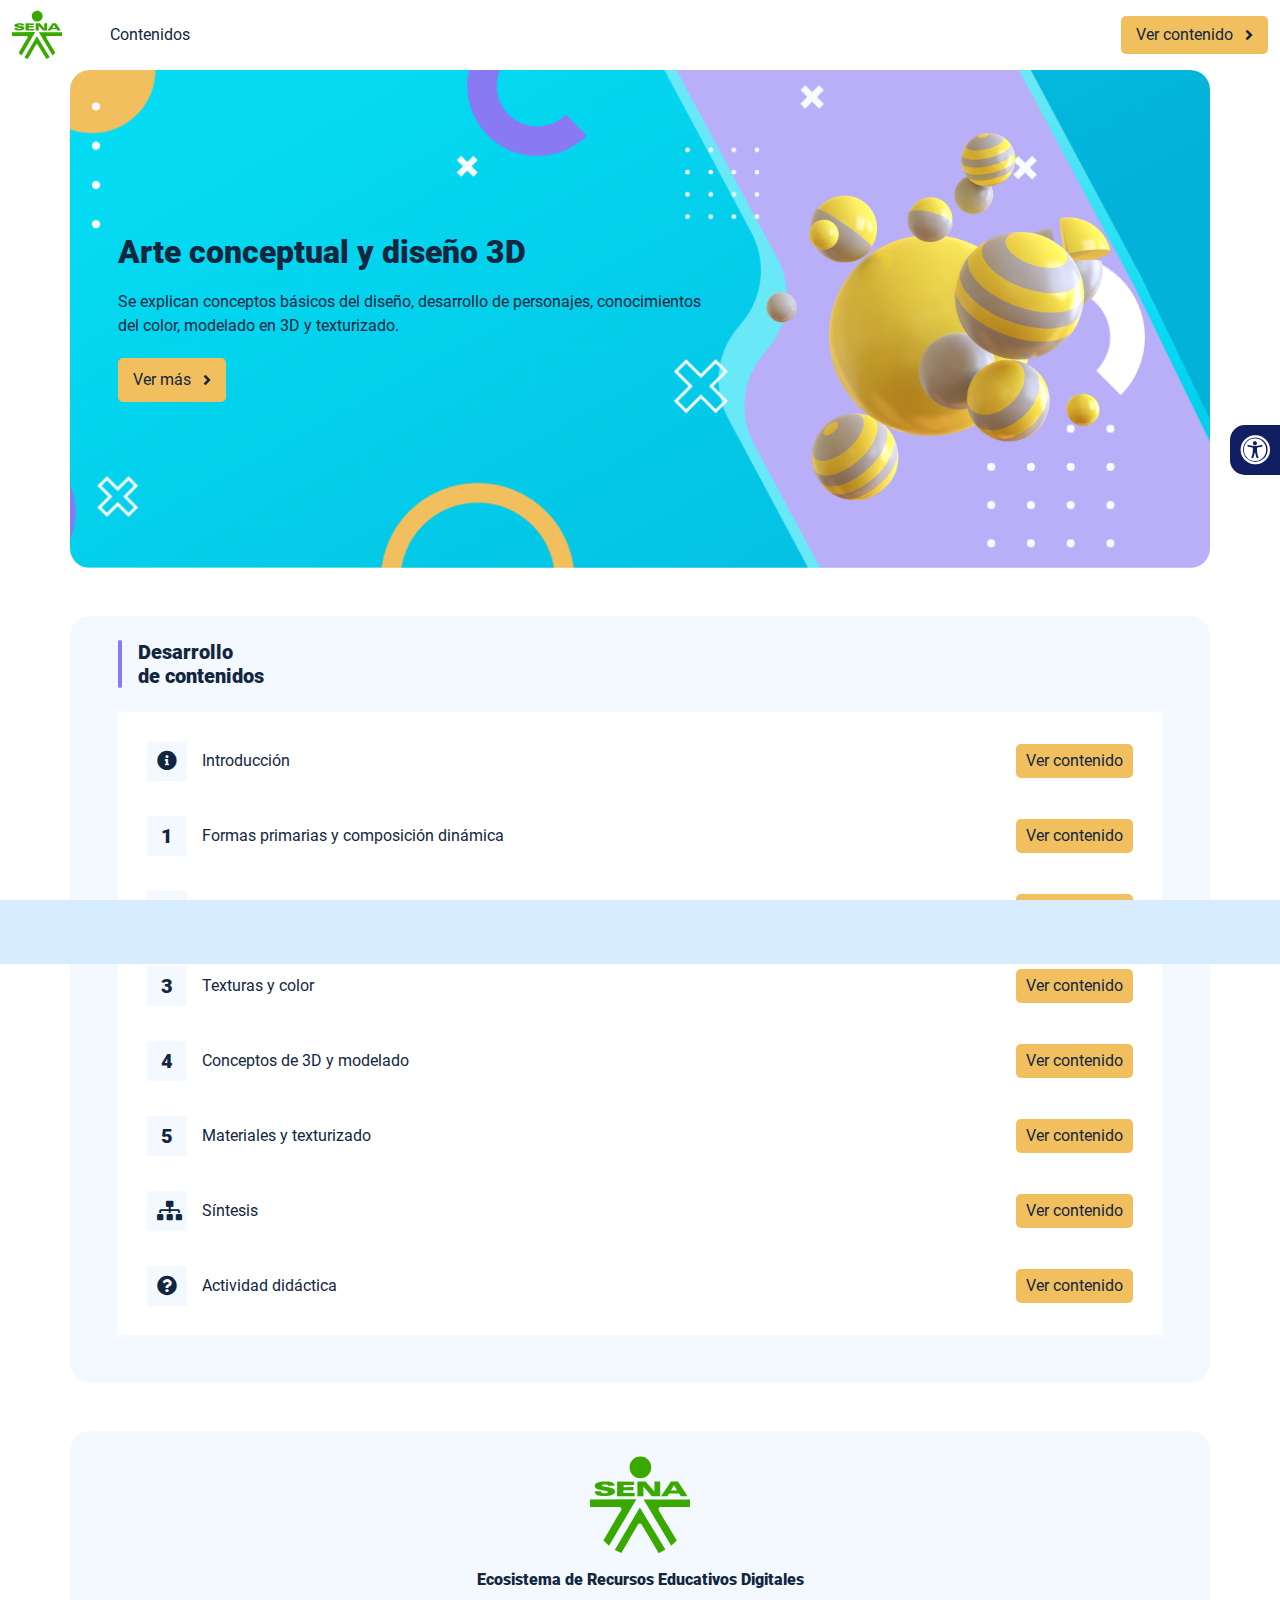
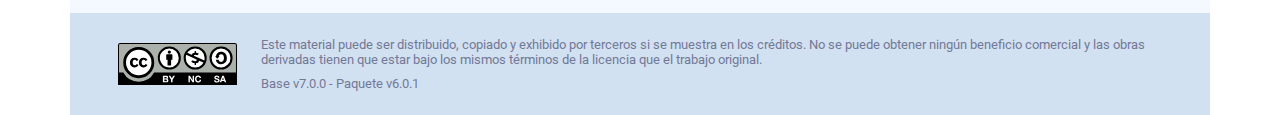
<file: index.html>
<!DOCTYPE html><html lang=""><head><meta charset="utf-8"><meta http-equiv="X-UA-Compatible" content="IE=edge"><meta name="viewport" content="width=device-width,initial-scale=1"><link rel="icon" href="favicon.ico"><title>Arte conceptual y diseño 3D</title><link href="css/chunk-0c047e41.3babef71.css" rel="prefetch"><link href="css/chunk-25b302c8.3babef71.css" rel="prefetch"><link href="css/chunk-26fc7596.3babef71.css" rel="prefetch"><link href="css/chunk-2d2747e2.3babef71.css" rel="prefetch"><link href="css/chunk-32334cb6.3babef71.css" rel="prefetch"><link href="css/chunk-3c57cd7b.3babef71.css" rel="prefetch"><link href="css/chunk-4f2d402a.3babef71.css" rel="prefetch"><link href="css/chunk-515a8379.8f9cd922.css" rel="prefetch"><link href="css/chunk-59974754.ac9f3bed.css" rel="prefetch"><link href="css/chunk-60cbc06b.09438581.css" rel="prefetch"><link href="css/chunk-6e1e538a.3ba0a060.css" rel="prefetch"><link href="css/chunk-766a929b.0e0ffd89.css" rel="prefetch"><link href="css/chunk-f2df7d2c.3babef71.css" rel="prefetch"><link href="css/comple.e766caee.css" rel="prefetch"><link href="css/creditos.9ca98631.css" rel="prefetch"><link href="css/glosario.a8263125.css" rel="prefetch"><link href="css/intro.1984bd75.css" rel="prefetch"><link href="css/referencias.47f89f89.css" rel="prefetch"><link href="js/actividad.aaa4b296.js" rel="prefetch"><link href="js/chunk-0206bfa0.bdfa0da0.js" rel="prefetch"><link href="js/chunk-0c047e41.474edd9a.js" rel="prefetch"><link href="js/chunk-13a6037e.7ea7543c.js" rel="prefetch"><link href="js/chunk-18f95272.ee032482.js" rel="prefetch"><link href="js/chunk-25b302c8.e427670a.js" rel="prefetch"><link href="js/chunk-26fc7596.720ef9f6.js" rel="prefetch"><link href="js/chunk-2c06842c.b9b456f8.js" rel="prefetch"><link href="js/chunk-2d0c5615.c543438f.js" rel="prefetch"><link href="js/chunk-2d0e96ec.eed16829.js" rel="prefetch"><link href="js/chunk-2d208d90.5ddc8300.js" rel="prefetch"><link href="js/chunk-2d21d0e2.e7a7ad5b.js" rel="prefetch"><link href="js/chunk-2d22c123.ca3f9538.js" rel="prefetch"><link href="js/chunk-2d2747e2.a7741052.js" rel="prefetch"><link href="js/chunk-2e80bb9a.35b29020.js" rel="prefetch"><link href="js/chunk-319206de.3116e31a.js" rel="prefetch"><link href="js/chunk-32334cb6.6b65de30.js" rel="prefetch"><link href="js/chunk-36769079.38ad62db.js" rel="prefetch"><link href="js/chunk-3c57cd7b.0db60a85.js" rel="prefetch"><link href="js/chunk-4cdd78c0.9f8c50b3.js" rel="prefetch"><link href="js/chunk-4f2d402a.60e0792c.js" rel="prefetch"><link href="js/chunk-515a8379.d85d498e.js" rel="prefetch"><link href="js/chunk-53ccb27e.3ccc2a28.js" rel="prefetch"><link href="js/chunk-55d286b8.0643df9e.js" rel="prefetch"><link href="js/chunk-59974754.e3f22076.js" rel="prefetch"><link href="js/chunk-60cbc06b.f9ca922d.js" rel="prefetch"><link href="js/chunk-659152b8.55d991fc.js" rel="prefetch"><link href="js/chunk-6e1e538a.10759ab3.js" rel="prefetch"><link href="js/chunk-766a929b.78773ed6.js" rel="prefetch"><link href="js/chunk-c796899c.43246c04.js" rel="prefetch"><link href="js/chunk-e8a7823a.5faeabdd.js" rel="prefetch"><link href="js/chunk-f2df7d2c.6a36155c.js" rel="prefetch"><link href="js/chunk-fde47172.39362287.js" rel="prefetch"><link href="js/comple.f16682bc.js" rel="prefetch"><link href="js/creditos.d31fec14.js" rel="prefetch"><link href="js/glosario.b9152143.js" rel="prefetch"><link href="js/intro.dce16b45.js" rel="prefetch"><link href="js/referencias.362f210a.js" rel="prefetch"><link href="js/sintesis.2ced4235.js" rel="prefetch"><link href="js/tema1.9f7bfa99.js" rel="prefetch"><link href="js/tema2.fc7af4c8.js" rel="prefetch"><link href="js/tema3.e28bc168.js" rel="prefetch"><link href="js/tema4.20faf10a.js" rel="prefetch"><link href="js/tema5.4e4c0597.js" rel="prefetch"><link href="css/app.84c6b67b.css" rel="preload" as="style"><link href="css/chunk-vendors.b6667f5f.css" rel="preload" as="style"><link href="js/app.231fc80b.js" rel="preload" as="script"><link href="js/chunk-vendors.7f6d562e.js" rel="preload" as="script"><link href="css/chunk-vendors.b6667f5f.css" rel="stylesheet"><link href="css/app.84c6b67b.css" rel="stylesheet"></head><body><noscript><strong>We're sorry but Arte conceptual y diseño 3D doesn't work properly without JavaScript enabled. Please enable it to continue.</strong></noscript><div id="app"></div><script src="js/chunk-vendors.7f6d562e.js"></script><script src="js/app.231fc80b.js"></script></body></html>
</file>
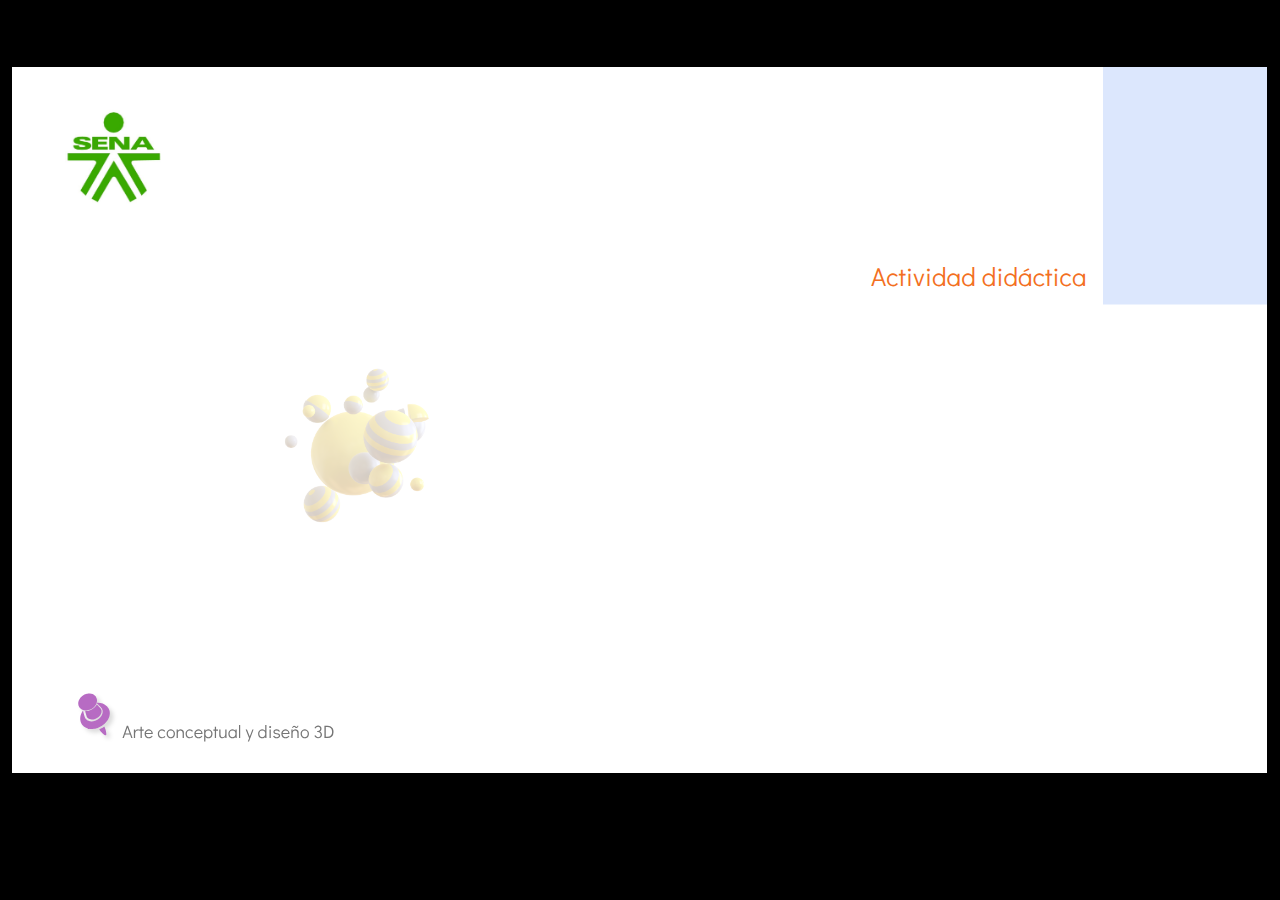
<file: actividades/index.html>
﻿<!doctype html>
<html lang="es">
<head>
  <meta charset="utf-8">
  <!-- Creado con Storyline 360 - http://www.articulate.com  -->
  <!-- version: 3.77.30568.0 -->
  <title>Actividad did&#225;ctica</title>
  <meta http-equiv="x-ua-compatible" content="IE=edge"/>
  <meta name="viewport" content="width=device-width,initial-scale=1,user-scalable=no,shrink-to-fit=no,minimal-ui"/>
  <meta name="apple-mobile-web-app-capable" content="yes"/>
  <link rel="shortcut icon" href="favicon.ico" type="image/x-icon" id="favicon"/>
  <style>
    html, body { height: 100%; padding: 0; margin: 0 }
    #app { height: 100%; width: 100%; }
  </style>

  <script>
    window.DS = {};
    window.globals = {
      DATA_PATH_BASE: '',
      HAS_FRAME: true,
      HAS_SLIDE: true,

      lmsPresent: false,
      tinCanPresent: false,
      cmi5Present: false,
      aoSupport: false,
      scale: 'show all',
      captureRc: false,
      browserSize: 'optimal',
      bgColor: '#000000',
      features: 'AccessibleVideo,ConnectionMessages,DropIn1,DropIn2,FullScreenToggle,LayerPresentAsDialog,MultipleQuizTracking,PlayerSpeedControl,StreamingVideo,UpdatedThemeEditor,UseAudioElement,VideoSync',
      themeName: 'classic',
      preloaderColor: '#FFFFFF',
      suppressAnalytics: false,
      productChannel: 'stable',
      publishSource: 'storyline',
      aid: 'aid|5304b41d-7af7-4125-b8d1-83eb222823e2',
      cid: 'dc005bb8-8b23-4b82-be26-84d84fe8fef4',
      playerVersion: '3.77.30568.0',
      publishTimestamp: '2023-06-27T17:55:15.5900254Z',
      maxIosVideoElements: 10,
      connectionSettings: { mode: 'disabled' },

      
      parseParams: function(qs) {
        if (window.globals.parsedParams != null) {
          return window.globals.parsedParams;
        }
        qs = (qs || window.location.search.substr(1)).split('+').join(' ');
        var params = {},
            tokens,
            re = /[?&]?([^=]+)=([^&]*)/g;

        while (tokens = re.exec(qs)) {
          params[decodeURIComponent(tokens[1]).trim()] =
            decodeURIComponent(tokens[2]).trim();
        }
        window.globals.parsedParams = params;
        return params;
      }

    };
  </script>
  <script>
    var isIe11 = ('ActiveXObject' in window || window.MSBlobBuilder != null)
      && window.msCrypto != null && !window.ActiveXObject;
    if (isIe11) {
      window.globals.unsupportedBrowser = true;
      document.write(atob('[base64]'));
    }
  </script>
  
  <script>window.THREE = { };</script>
  
</head>
<body style="background: #000000" class="cs-HTML theme-classic">
  <!-- 360 -->
  <script>!function(){var e,i=/iPhone/i,o=/iPod/i,n=/iPad/i,t=/\biOS-universal(?:.+)Mac\b/i,r=/\bAndroid(?:.+)Mobile\b/i,a=/Android/i,d=/(?:SD4930UR|\bSilk(?:.+)Mobile\b)/i,p=/Silk/i,l=/Windows Phone/i,u=/\bWindows(?:.+)ARM\b/i,b=/BlackBerry/i,s=/BB10/i,c=/Opera Mini/i,f=/\b(CriOS|Chrome)(?:.+)Mobile/i,h=/Mobile(?:.+)Firefox\b/i,v=function(e){return void 0!==e&&"MacIntel"===e.platform&&"number"==typeof e.maxTouchPoints&&e.maxTouchPoints>1&&"undefined"==typeof MSStream};e=function(e){var m={userAgent:"",platform:"",maxTouchPoints:0};e||"undefined"==typeof navigator?"string"==typeof e?m.userAgent=e:e&&e.userAgent&&(m={userAgent:e.userAgent,platform:e.platform,maxTouchPoints:e.maxTouchPoints||0}):m={userAgent:navigator.userAgent,platform:navigator.platform,maxTouchPoints:navigator.maxTouchPoints||0};var g=m.userAgent,y=g.split("[FBAN");void 0!==y[1]&&(g=y[0]),void 0!==(y=g.split("Twitter"))[1]&&(g=y[0]);var A=function(e){return function(i){return i.test(e)}}(g),w={apple:{phone:A(i)&&!A(l),ipod:A(o),tablet:!A(i)&&(A(n)||v(m))&&!A(l),universal:A(t),device:(A(i)||A(o)||A(n)||A(t)||v(m))&&!A(l)},amazon:{phone:A(d),tablet:!A(d)&&A(p),device:A(d)||A(p)},android:{phone:!A(l)&&A(d)||!A(l)&&A(r),tablet:!A(l)&&!A(d)&&!A(r)&&(A(p)||A(a)),device:!A(l)&&(A(d)||A(p)||A(r)||A(a))||A(/\bokhttp\b/i)},windows:{phone:A(l),tablet:A(u),device:A(l)||A(u)},other:{blackberry:A(b),blackberry10:A(s),opera:A(c),firefox:A(h),chrome:A(f),device:A(b)||A(s)||A(c)||A(h)||A(f)},any:!1,phone:!1,tablet:!1};return w.any=w.apple.device||w.android.device||w.windows.device||w.other.device,w.phone=w.apple.phone||w.android.phone||w.windows.phone,w.tablet=w.apple.tablet||w.android.tablet||w.windows.tablet,w}(),"object"==typeof exports&&"undefined"!=typeof module?module.exports=e:"function"==typeof define&&define.amd?define((function(){return e})):this.isMobile=e}();
    window.isMobile.apple.tablet = window.isMobile.apple.tablet ||
      (navigator.platform === 'MacIntel' && navigator.maxTouchPoints > 1);
    window.isMobile.apple.device = window.isMobile.apple.device || window.isMobile.apple.tablet;
    window.isMobile.tablet = window.isMobile.tablet || window.isMobile.apple.tablet;
    window.isMobile.any = window.isMobile.any || window.isMobile.apple.tablet;
  </script>

  <div id="focus-sink" tabindex="-1"></div>

  <div id="preso"></div>
  <script>
    (function() {

      var classTypes = [ 'desktop', 'mobile', 'phone', 'tablet' ];

      var addDeviceClasses = function(prefix, testObj) {
        var curr, i;
        for (i = 0; i < classTypes.length; i++) {
          curr = classTypes[i];
          if (testObj[curr]) {
            document.body.classList.add(prefix + curr);
          }
        }
      };

      var params = window.globals.parseParams(),
          isDevicePreview = params.devicepreview === '1',
          isPhoneOverride = params.deviceType === 'phone' || (isDevicePreview && params.phone == '1'),
          isTabletOverride = (params.deviceType === 'tablet' || isDevicePreview) && !isPhoneOverride,
          isMobileOverride = isPhoneOverride || isTabletOverride;

      var deviceView = {
        desktop: !window.isMobile.any && !isMobileOverride,
        mobile: window.isMobile.any || isMobileOverride,
        phone: isPhoneOverride || (window.isMobile.phone && !isTabletOverride),
        tablet: isTabletOverride || window.isMobile.tablet
      };

      window.globals.deviceView = deviceView;
      window.isMobile.desktop = !window.isMobile.any;
      window.isMobile.mobile = window.isMobile.any;

      addDeviceClasses('view-', deviceView);

    })();
  </script>
  
  <script src='story_content/user.js' type=text/javascript></script>
  <div class="slide-loader"></div>

  <script>
    if (window.globals.deviceView.isMobile) { var doc = document, loader = doc.body.querySelector('.slide-loader'); [ 1, 2, 3 ].forEach(function(n) { var d = doc.createElement('div'); d.style.backgroundColor = window.globals.preloaderColor; d.classList.add('mobile-loader-dot'); d.classList.add('dot' + n); loader.appendChild(d); }); }
  </script>

  <div class="mobile-load-title-overlay" style="display: none">
    <div class="mobile-load-title">Actividad did&#225;ctica</div>
  </div>

  <div class="mobile-chrome-warning"></div>

  
<style>
  .warn-connection-dialog {
    display: none;
    background: transparent;
    pointer-events: none;
    position: fixed;
    left: 0;
    top: 0;
    width: 100%;
    height: 100%;
    z-index: 999;
  }

  .warn-connection-content {
    border-radius: 4px;
    background: white;
    border: 1px solid #E7E7E7;
    color: #333333;
    box-shadow: 0 2px 4px rgba(0, 0, 0, 0.25);
    transition: all 150ms ease-out;
    position: absolute;
    white-space: nowrap;
  }

  .view-phone.is-landscape .warn-connection-content {
    left: 23px;
    bottom: 23px;
  }

  .view-tablet.is-landscape .warn-connection-content {
    left: 50%;
    top: 20px;
    transform: translateX(-50%);
  }

  .is-portrait .warn-connection-content {
    transform: translate(-50%, calc(-100% - 15px));
  }

  .warn-connection-content p {
    display: inline-block;
    margin: 0 8px 0 0;
    line-height: 33px;
    font-size: 11px;
  }

  .warn-connection-content svg {
    position: relative;
    vertical-align: middle;
    margin: 0 2px 2px 8px;
  }

  .view-desktop .warn-connection-content {
    left: 1.5em;
    bottom: 1.5em;
  }

  .view-desktop .warn-connection-content p {
    font-size: 1.1em;
  }

  .is-offline .warn-connection-dialog {
    display: block;
  }

  .is-offline .cs-panel * {
    pointer-events: none !important;
  }

  .is-offline .cs-panel {
    pointer-events: all !important;
  }

  .is-offline #nav-controls * {
    pointer-events: none !important;
  }

  .is-offline #nav-controls {
    pointer-events: all !important;
  }
</style>

<div class="warn-connection-dialog">
  <div class="warn-connection-content">
    <svg width="17" height="15" viewBox="0 0 17 15" xmlns="http://www.w3.org/2000/svg">
      <path fill="#8F0000" stroke="white" d="M16.07,12.98 L15.88,12.23 L9.51,1.21 C8.97,0.26,7.6,0.26,7.06,1.21 L0.69,12.23 C0.15,13.16,0.81,14.36,1.91,14.36 H14.65 C15.47,14.36,16.05,13.7,16.07,12.98 Z"/>
      <path fill="white" stroke="white" d="M8.58,5.5 C8.35,5.28,8.5,5.35,8.21,5.32 C8.09,5.35,7.97,5.49,7.96,5.67 C7.97,5.79,7.98,5.92,7.98,6.04 L7.98,6.04 C7.99,6.17,8,6.31,8.01,6.43 L8.01,6.44 C8.03,6.92,8.06,7.41,8.09,7.9 L8.09,7.9 C8.12,8.39,8.14,8.88,8.17,9.37 C8.17,9.39,8.18,9.42,8.2,9.44 C8.23,9.46,8.25,9.47,8.28,9.47 C8.31,9.47,8.34,9.46,8.35,9.44 C8.37,9.43,8.38,9.4,8.39,9.35 L8.39,9.34 C8.39,9.24,8.4,9.15,8.4,9.05 L8.4,9.05 C8.41,8.96,8.41,8.86,8.42,8.75 C8.43,8.44,8.45,8.12,8.47,7.81 L8.47,7.81 C8.49,7.49,8.51,7.18,8.53,6.87 C8.55,6.46,8.56,6.05,8.59,5.64 L8.6,5.62 C8.6,5.57,8.59,5.53,8.58,5.5 L8.21,5.32 Z"/>
      <circle fill="white" stroke="white" cx="8.3" cy="11.35" r="0.3"/>
    </svg>
    <p>You are offline. Trying to reconnect...</p>
  </div>
</div>

<script>
  (function() {
    window.DS.connection = {
      warningShown: false,
      assets: {},
      loadingAssetGroup: false,
      retryDelay: 500
    };

    var connectionSettings = window.globals.connectionSettings || {};

    // The `window.globals.features` variable must be set in `webpack.dev.config` when testing locally - it is not enough
    // to have it in the data - but it must be set there as well.
    var useConnectionMessages = window.AbortController != null &&
      window.location.protocol != 'file:' &&
      window.globals.features.indexOf('ConnectionMessages') != -1 &&
      connectionSettings.mode === 'normal';

    window.DS.connection.useConnectionMessages = useConnectionMessages

    var assetCount = 0;
    var checkLoadedId;


    if (useConnectionMessages && connectionSettings != null) {
      var contentEl = document.querySelector('.warn-connection-content');
      var messageEl = contentEl.querySelector('p')

      if (connectionSettings.useDarkTheme) {
        contentEl.style.borderColor = '#BABBBA';
        contentEl.style.backgroundColor = '#282828';
        contentEl.style.color = '#FFFFFF';
      }

      if (connectionSettings.message != null) {
        messageEl.textContent = window.decodeURIComponent(connectionSettings.message);
      }
    }

    function checkAssetsReady() {
      for (var i in DS.connection.assets) {
        if (!DS.connection.assets[i].success) {
          return false;
        }
      }
      return true;
    }

    function stopAssetGroup() {
      if (!useConnectionMessages) { return; }

      assetCount = 0;

      DS.connection.oldAssetGroup = DS.connection.assets;
      DS.connection.assets = {};
      DS.connection.loadingAssetGroup = false;
      clearInterval(checkLoadedId);
    }

    function startAssetGroup() {
      if (!useConnectionMessages) { return; }
      var ticks = 0;
      clearInterval(checkLoadedId);
      checkLoadedId = setInterval(function() {
        var loaded = 0;
        if (assetCount === 0 && loaded === 0) {
          clearInterval(checkLoadedId);
          return;
        }

        for (var i in DS.connection.assets) {
          if (DS.connection.assets[i].success) {
            loaded++;
          }
        }

        if (assetCount === loaded && checkAssetsReady()) {
          for (var i in DS.connection.assets) {
            if (DS.connection.assets[i].action) {
              DS.connection.assets[i].action();
            }
          }
          hideWarning();
          stopAssetGroup();
        }
      }, 100)
    }

    function requiredAsset(url, action, retry, type) {
      if (!useConnectionMessages) { return; }
      if (DS.connection.assets[url]) { return; }

      DS.connection.assets[url] = {
        success: false, action: action, retry: retry, type: type
      };
      assetCount = Object.keys(DS.connection.assets).length;
      if (!DS.connection.loadingAssetGroup) {
        startAssetGroup();
      }
      DS.connection.loadingAssetGroup = true;
    }

    function assetLoaded(url) {
      if (!useConnectionMessages) { return; }
      if (DS.connection.assets[url]) {
        DS.connection.assets[url].success = true;
      }
    }

    function assetFailed(url) {
      if (!useConnectionMessages) { return; }
      if (!DS.connection.assets[url]) {
        if (/\.js$/.test(url) && url.indexOf('transcripts') === -1) {
          setTimeout(function() {
            if (DS.connection.lastSlideLoaded != null) {
              DS.connection.lastSlideLoaded();
            }
          }, DS.connection.retryDelay);
        }
        return;
      }
      if (!DS.connection.warningShown) { showWarning(); }
      if (DS.connection.assets[url].retry) {
        setTimeout(function() {
          if (!DS.connection.assets[url].success) {
            DS.connection.assets[url].retry()
          }
        }, DS.connection.retryDelay);
      }
    }

    function hideWarning() {
      document.body.classList.remove('is-offline');
      DS.connection.warningShown = false;
    }
    DS.connection.hideWarning = hideWarning

    function showWarning(btn) {
      document.body.classList.add('is-offline')
      DS.connection.warningShown = true;
      updateWarningPosition();
    }

    function updateWarningPosition() {
      if (!DS.connection.warningShown) {
        return;
      }

      var isPortrait = document.body.classList.contains('is-portrait');
      var warningEl = document.querySelector('.warn-connection-content');

      if (isPortrait) {
        var slide = document.querySelector('.primary-slide');
        var slideRect = slide.getBoundingClientRect();

        warningEl.style.top = `${slideRect.top}px`
        warningEl.style.left = `${slideRect.left + slideRect.width / 2}px`
      } else {
        warningEl.style.top = null;
        warningEl.style.left = null;
      }

      window.requestAnimationFrame(updateWarningPosition);
    }

    // these will all be noops if the feature flag isn't set in
    // the data and `window.globals.features`
    DS.connection.requiredAsset = requiredAsset;
    DS.connection.assetLoaded = assetLoaded;
    DS.connection.assetFailed = assetFailed;
    DS.connection.stopAssetGroup = stopAssetGroup;
    DS.connection.startAssetGroup = startAssetGroup;
  })();
</script>


  <script>
    
    if (window.autoSpider && window.vInterfaceObject) {
      document.querySelector('.mobile-load-title-overlay').style.display = 'none';
    }
  </script>

  

  <link rel="stylesheet" href="html5/data/css/output.min.css" data-noprefix/>
</body>
<script src="html5/lib/scripts/bootstrapper.min.js"></script>
</html>
</file>
<file: css/chunk-0c047e41.3babef71.css>
.actividad[data-v-22adfd6b]{background-color:#f2f2f2}.horizontal-scroll__wrapper[data-v-22adfd6b]{overflow:hidden}.horizontal-scroll[data-v-22adfd6b]{display:flex;transition:transform .5s ease-in-out;align-items:center;flex-wrap:nowrap}.horizontal-scroll[data-v-22adfd6b]:not(.row){width:100%}.horizontal-scroll--item-fw[data-v-22adfd6b]>div{flex-grow:0;flex-shrink:0;width:100%;margin:0!important}
</file>
<file: css/chunk-25b302c8.3babef71.css>
.actividad[data-v-22adfd6b]{background-color:#f2f2f2}.horizontal-scroll__wrapper[data-v-22adfd6b]{overflow:hidden}.horizontal-scroll[data-v-22adfd6b]{display:flex;transition:transform .5s ease-in-out;align-items:center;flex-wrap:nowrap}.horizontal-scroll[data-v-22adfd6b]:not(.row){width:100%}.horizontal-scroll--item-fw[data-v-22adfd6b]>div{flex-grow:0;flex-shrink:0;width:100%;margin:0!important}
</file>
<file: css/chunk-26fc7596.3babef71.css>
.actividad[data-v-22adfd6b]{background-color:#f2f2f2}.horizontal-scroll__wrapper[data-v-22adfd6b]{overflow:hidden}.horizontal-scroll[data-v-22adfd6b]{display:flex;transition:transform .5s ease-in-out;align-items:center;flex-wrap:nowrap}.horizontal-scroll[data-v-22adfd6b]:not(.row){width:100%}.horizontal-scroll--item-fw[data-v-22adfd6b]>div{flex-grow:0;flex-shrink:0;width:100%;margin:0!important}
</file>
<file: css/chunk-2d2747e2.3babef71.css>
.actividad[data-v-22adfd6b]{background-color:#f2f2f2}.horizontal-scroll__wrapper[data-v-22adfd6b]{overflow:hidden}.horizontal-scroll[data-v-22adfd6b]{display:flex;transition:transform .5s ease-in-out;align-items:center;flex-wrap:nowrap}.horizontal-scroll[data-v-22adfd6b]:not(.row){width:100%}.horizontal-scroll--item-fw[data-v-22adfd6b]>div{flex-grow:0;flex-shrink:0;width:100%;margin:0!important}
</file>
<file: css/chunk-32334cb6.3babef71.css>
.actividad[data-v-22adfd6b]{background-color:#f2f2f2}.horizontal-scroll__wrapper[data-v-22adfd6b]{overflow:hidden}.horizontal-scroll[data-v-22adfd6b]{display:flex;transition:transform .5s ease-in-out;align-items:center;flex-wrap:nowrap}.horizontal-scroll[data-v-22adfd6b]:not(.row){width:100%}.horizontal-scroll--item-fw[data-v-22adfd6b]>div{flex-grow:0;flex-shrink:0;width:100%;margin:0!important}
</file>
<file: css/chunk-3c57cd7b.3babef71.css>
.actividad[data-v-22adfd6b]{background-color:#f2f2f2}.horizontal-scroll__wrapper[data-v-22adfd6b]{overflow:hidden}.horizontal-scroll[data-v-22adfd6b]{display:flex;transition:transform .5s ease-in-out;align-items:center;flex-wrap:nowrap}.horizontal-scroll[data-v-22adfd6b]:not(.row){width:100%}.horizontal-scroll--item-fw[data-v-22adfd6b]>div{flex-grow:0;flex-shrink:0;width:100%;margin:0!important}
</file>
<file: css/chunk-4f2d402a.3babef71.css>
.actividad[data-v-22adfd6b]{background-color:#f2f2f2}.horizontal-scroll__wrapper[data-v-22adfd6b]{overflow:hidden}.horizontal-scroll[data-v-22adfd6b]{display:flex;transition:transform .5s ease-in-out;align-items:center;flex-wrap:nowrap}.horizontal-scroll[data-v-22adfd6b]:not(.row){width:100%}.horizontal-scroll--item-fw[data-v-22adfd6b]>div{flex-grow:0;flex-shrink:0;width:100%;margin:0!important}
</file>
<file: css/chunk-515a8379.8f9cd922.css>
.actividad{background-color:#f2f2f2}.banner-interno{position:relative}.banner-interno__fondo{position:absolute;top:0;bottom:-50px;left:0;right:0;background-color:#fff;background-size:cover;background-position:50%}.banner-interno__titulo{display:flex;align-items:center}.banner-interno__titulo__icono{display:block;width:32px;height:32px;border-radius:50%;background-color:#12263f;position:relative}.banner-interno__titulo__icono i{color:#fff;position:absolute;left:50%;top:50%;transform:translate(-50%,-50%)}.banner-interno__titulo h1,.banner-interno__titulo h2,.banner-interno__titulo h3,.banner-interno__titulo h4,.banner-interno__titulo h5,.banner-interno__titulo h6{color:#12263f;line-height:1.1em}
</file>
<file: css/chunk-59974754.ac9f3bed.css>
.actividad{background-color:#f2f2f2}.aside-menu{position:fixed;top:70px;min-height:calc(100vh - 70px);max-height:calc(100vh - 70px);background-color:#f3f9ff;transition:flex .5s ease-in-out,width .5s ease-in-out;overflow-x:hidden;z-index:100001;width:300px}.aside-menu__black-background{position:fixed;inset:0;top:70px;background:rgba(0,0,0,.8);cursor:pointer}.aside-menu a{color:#111e61}.aside-menu__content{width:300px;display:flex;flex-direction:column;justify-content:space-between;min-height:calc(100vh - 70px);max-height:calc(100vh - 70px);border-right:1px solid #d8ecff;position:absolute;background:#fff}@media (max-height:800px){.aside-menu__content{min-height:800px;max-height:800px;overflow-y:auto}}.aside-menu__header{padding:10px;text-align:center;background-color:#d8ecff}.aside-menu__header h4{margin:0}.aside-menu__menu{overflow-y:auto;flex-grow:1;list-style:none;padding-left:0;margin-bottom:0}.aside-menu__menu__item--active .aside-menu__menu__item__lnk,.aside-menu__menu__item--active .aside-menu__sec-menu__item__lnk{background-color:#d8ecff;font-weight:700}.aside-menu__menu__item--sub-menu:hover,.aside-menu__menu__item:hover,.aside-menu__sec-menu__item:hover{background-color:#d8ecff}.aside-menu__menu__item--sub-menu{padding-left:10px}.aside-menu__menu__item--sub-menu--active .aside-menu__menu__item__lnk,.aside-menu__menu__item--sub-menu--active .aside-menu__sec-menu__item__lnk{background-color:#d8ecff;font-weight:700;position:relative}.aside-menu__menu__item--sub-menu--active .aside-menu__menu__item__lnk:before,.aside-menu__menu__item--sub-menu--active .aside-menu__sec-menu__item__lnk:before{content:"";display:block;position:absolute;left:0;bottom:0;top:0;width:4px;border-radius:2px;background-color:#8979f3}.aside-menu__menu__item__lnk,.aside-menu__sec-menu__item__lnk{display:flex;align-items:center;padding:10px 15px;line-height:1.1em}.aside-menu__menu__item__lnk i,.aside-menu__menu__item__lnk span,.aside-menu__sec-menu__item__lnk i,.aside-menu__sec-menu__item__lnk span{margin-right:10px}.aside-menu__menu__item__lnk i:last-child,.aside-menu__menu__item__lnk span:last-child,.aside-menu__sec-menu__item__lnk i:last-child,.aside-menu__sec-menu__item__lnk span:last-child{margin-right:0}.aside-menu__sec-menu{background-color:#d8ecff;padding:10px 0;flex-shrink:0;margin-bottom:0}.aside-menu__sec-menu__item{padding:10px 15px}.aside-menu__sec-menu__item__lnk{padding:0;border-radius:1em}.aside-menu__sec-menu__item__lnk i{display:block;width:2em;height:2em;padding:.5em 0;text-align:center;background-color:#fff;border-radius:50%}.aside-menu__sec-menu__item__lnk:hover{background-color:#fff}@media (max-width:576px){.aside-menu__sec-menu{padding-bottom:110px}}.main-menu-enter-active{animation:main-menu-open-animation .3s}.main-menu-enter-active .aside-menu__black-background{animation:main-menu-background-animation .3s}.main-menu-leave-active{animation:main-menu-open-animation .3s reverse}.main-menu-leave-active .aside-menu__black-background{animation:main-menu-background-animation .3s reverse}@keyframes main-menu-open-animation{0%{width:0}to{width:300px}}@keyframes main-menu-background-animation{0%{opacity:0}to{opacity:1}}
</file>
<file: css/chunk-60cbc06b.09438581.css>
.actividad[data-v-7e5a4120]{background-color:#f2f2f2}.header[data-v-7e5a4120]{position:sticky;top:0;padding-top:10px;padding-bottom:10px;background-color:#fff;z-index:10010;line-height:1.1em}.header__logo[data-v-7e5a4120]{width:50px}@media (max-width:576px){.header__componente-formativo[data-v-7e5a4120]{font-size:.8em}}.header__menu[data-v-7e5a4120]{cursor:pointer}.header__menu span[data-v-7e5a4120]{font-size:.7em;display:block;line-height:1em;text-align:center;color:#111e61}.header__menu__btn[data-v-7e5a4120]{width:30px;height:30px;position:relative;margin-bottom:4px}.header__menu__btn .line-1[data-v-7e5a4120],.header__menu__btn .line-2[data-v-7e5a4120],.header__menu__btn .line-3[data-v-7e5a4120]{height:4px;width:30px;background-color:#111e61;transform-origin:center center;position:absolute;left:0;border-radius:2px}.header__menu__btn .line-1[data-v-7e5a4120]{top:4px;animation:line-1-inactive-data-v-7e5a4120 .5s ease-in-out forwards}.header__menu__btn .line-2[data-v-7e5a4120]{top:13px;animation:line-2-inactive-data-v-7e5a4120 .5s ease-in-out forwards}.header__menu__btn .line-3[data-v-7e5a4120]{top:22px;animation:line-3-inactive-data-v-7e5a4120 .5s ease-in-out forwards}.header__menu__btn[data-v-7e5a4120]:hover{cursor:pointer}.header__menu__btn--open .line-1[data-v-7e5a4120]{animation:line-1-active-data-v-7e5a4120 .5s ease-in-out forwards}.header__menu__btn--open .line-2[data-v-7e5a4120]{animation:line-2-active-data-v-7e5a4120 .5s ease-in-out forwards}.header__menu__btn--open .line-3[data-v-7e5a4120]{animation:line-3-active-data-v-7e5a4120 .5s ease-in-out forwards}@keyframes line-1-active-data-v-7e5a4120{0%{transform:translate(0) rotate(0)}50%{transform:translateY(9px) rotate(0)}to{transform:translateY(9px) rotate(45deg)}}@keyframes line-2-active-data-v-7e5a4120{0%{transform:scale(1)}to{transform:scale(0)}}@keyframes line-3-active-data-v-7e5a4120{0%{transform:translate(0) rotate(0)}50%{transform:translateY(-9px) rotate(0)}to{transform:translateY(-9px) rotate(-45deg)}}@keyframes line-1-inactive-data-v-7e5a4120{0%{transform:translateY(9px) rotate(45deg)}50%{transform:translateY(9px) rotate(0)}to{transform:translate(0) rotate(0)}}@keyframes line-2-inactive-data-v-7e5a4120{0%{transform:scale(0)}to{transform:scale(1)}}@keyframes line-3-inactive-data-v-7e5a4120{0%{transform:translateY(-9px) rotate(-45deg)}50%{transform:translateY(-9px) rotate(0)}to{transform:translate(0) rotate(0)}}
</file>
<file: css/chunk-6e1e538a.3ba0a060.css>
.actividad[data-v-4f6b7c58]{background-color:#f2f2f2}.accesibilidad[data-v-4f6b7c58]{position:fixed;right:0;top:50vh;height:50px;background-color:#111e61;border-top-left-radius:15px;border-bottom-left-radius:15px;transform:translateY(-50%) translateX(100%) translateX(-50px);overflow:hidden;transition:transform .3s ease-in-out,height .3s ease-in-out}.accesibilidad[data-v-4f6b7c58]:hover{transform:translateY(-50%) translateX(0);height:12.75rem}.accesibilidad [data-v-4f6b7c58]{color:#fff}.accesibilidad__menu__content .accesibilidad__menu__item[data-v-4f6b7c58]{cursor:pointer}.accesibilidad__menu__content .accesibilidad__menu__item[data-v-4f6b7c58]:hover{background-color:#273685}.accesibilidad__menu__content .accesibilidad__menu__item[data-v-4f6b7c58]:last-child{border:none}.accesibilidad__menu__item[data-v-4f6b7c58]{display:flex;align-items:center;padding:10px;border-bottom:1px solid #273685;line-height:1em;-moz-user-select:none;user-select:none}.accesibilidad__menu i[data-v-4f6b7c58]{font-size:30px;font-style:normal;margin-right:10px;line-height:1em}.accesibilidad__menu img[data-v-4f6b7c58]{width:30px;margin-right:10px}
</file>
<file: css/chunk-766a929b.0e0ffd89.css>
.actividad{background-color:#f2f2f2}.barra-avance{display:flex;align-items:center;justify-content:space-between;position:fixed;bottom:0;left:0;width:100%;padding:10px;background-color:#d8ecff;transition:transform .5s ease-in-out;z-index:100000}.barra-avance__barra{margin:0 20px;flex:1;position:relative;max-width:800px}.barra-avance__barra--amarilla,.barra-avance__barra--blanca{height:4px}.barra-avance__barra--amarilla:after,.barra-avance__barra--amarilla:before,.barra-avance__barra--blanca:after,.barra-avance__barra--blanca:before{content:"";display:block;width:10px;height:10px;border-radius:50%;position:absolute;top:50%}.barra-avance__barra--amarilla:before,.barra-avance__barra--blanca:before{left:0;transform:translate(-50%,-50%)}.barra-avance__barra--amarilla:after,.barra-avance__barra--blanca:after{right:0;transform:translate(50%,-50%)}.barra-avance__barra--blanca{background-color:#fff}.barra-avance__barra--blanca:after,.barra-avance__barra--blanca:before{background-color:#fff}.barra-avance__barra--amarilla{position:absolute;width:100%;top:0;background-color:#f1bf5e}.barra-avance__barra--amarilla:after,.barra-avance__barra--amarilla:before{background-color:#f1bf5e}.barra-avance__boton--regresar{background-color:#b0c0d2}.barra-avance__boton--regresar span{color:#111e61!important}.barra-avance__boton--disable{opacity:0;pointer-events:none}.barra-avance--open{transform:translateY(0)}.barra-avance--close{transform:translateY(100%)}
</file>
<file: css/chunk-f2df7d2c.3babef71.css>
.actividad[data-v-22adfd6b]{background-color:#f2f2f2}.horizontal-scroll__wrapper[data-v-22adfd6b]{overflow:hidden}.horizontal-scroll[data-v-22adfd6b]{display:flex;transition:transform .5s ease-in-out;align-items:center;flex-wrap:nowrap}.horizontal-scroll[data-v-22adfd6b]:not(.row){width:100%}.horizontal-scroll--item-fw[data-v-22adfd6b]>div{flex-grow:0;flex-shrink:0;width:100%;margin:0!important}
</file>
<file: css/comple.e766caee.css>
.banner-interno{position:relative}.banner-interno__fondo{position:absolute;top:0;bottom:-50px;left:0;right:0;background-color:#fff;background-size:cover;background-position:50%}.banner-interno__titulo{display:flex;align-items:center}.banner-interno__titulo__icono{display:block;width:32px;height:32px;border-radius:50%;background-color:#12263f;position:relative}.banner-interno__titulo__icono i{color:#fff;position:absolute;left:50%;top:50%;transform:translate(-50%,-50%)}.banner-interno__titulo h1,.banner-interno__titulo h2,.banner-interno__titulo h3,.banner-interno__titulo h4,.banner-interno__titulo h5,.banner-interno__titulo h6{color:#12263f;line-height:1.1em}.actividad{background-color:#f2f2f2}.complementario__enlaces{display:flex;justify-content:center;flex-wrap:wrap}.complementario__enlaces a{margin:0 5px}.complementario__btn{font-size:1.5em;line-height:1em}table{width:calc(100% - 1px);min-width:800px}table thead{background-color:#d8ecff}table thead th{border-color:#d8ecff}table td,table th{padding:25px 20px;text-align:center}
</file>
<file: css/creditos.9ca98631.css>
.banner-interno{position:relative}.banner-interno__fondo{position:absolute;top:0;bottom:-50px;left:0;right:0;background-color:#fff;background-size:cover;background-position:50%}.banner-interno__titulo{display:flex;align-items:center}.banner-interno__titulo__icono{display:block;width:32px;height:32px;border-radius:50%;background-color:#12263f;position:relative}.banner-interno__titulo__icono i{color:#fff;position:absolute;left:50%;top:50%;transform:translate(-50%,-50%)}.banner-interno__titulo h1,.banner-interno__titulo h2,.banner-interno__titulo h3,.banner-interno__titulo h4,.banner-interno__titulo h5,.banner-interno__titulo h6{color:#12263f;line-height:1.1em}.actividad{background-color:#f2f2f2}.creditos-vista .tarjeta.credito{background-color:#d2e1f1}.creditos{color:#727997;overflow-x:auto}.creditos__item{min-width:490px}.creditos p{line-height:1.3em;margin-bottom:0;color:#727997}.creditos__titulo{font-weight:700;background-color:#d2e1f1;padding:5px 10px;border-top-radius:5px;border-top-left-radius:5px;border-top-right-radius:5px}.creditos table td,.creditos table th{border-color:#d2e1f1}
</file>
<file: css/glosario.a8263125.css>
.banner-interno{position:relative}.banner-interno__fondo{position:absolute;top:0;bottom:-50px;left:0;right:0;background-color:#fff;background-size:cover;background-position:50%}.banner-interno__titulo{display:flex;align-items:center}.banner-interno__titulo__icono{display:block;width:32px;height:32px;border-radius:50%;background-color:#12263f;position:relative}.banner-interno__titulo__icono i{color:#fff;position:absolute;left:50%;top:50%;transform:translate(-50%,-50%)}.banner-interno__titulo h1,.banner-interno__titulo h2,.banner-interno__titulo h3,.banner-interno__titulo h4,.banner-interno__titulo h5,.banner-interno__titulo h6{color:#12263f;line-height:1.1em}.actividad{background-color:#f2f2f2}.glosario__letra-item{display:flex}.glosario__letra-item__texto{padding-top:5px}.glosario__letra-item__letra__icono{width:32px;height:32px;position:relative;line-height:1em;border-radius:50%;background-color:#d2e1f1}.glosario__letra-item__letra__icono span{position:absolute;left:50%;top:50%;transform:translate(-50%,-50%);font-size:1.1em;font-weight:900}
</file>
<file: css/intro.1984bd75.css>
.actividad[data-v-06bf0e12]{background-color:#f2f2f2}
</file>
<file: css/referencias.47f89f89.css>
.banner-interno{position:relative}.banner-interno__fondo{position:absolute;top:0;bottom:-50px;left:0;right:0;background-color:#fff;background-size:cover;background-position:50%}.banner-interno__titulo{display:flex;align-items:center}.banner-interno__titulo__icono{display:block;width:32px;height:32px;border-radius:50%;background-color:#12263f;position:relative}.banner-interno__titulo__icono i{color:#fff;position:absolute;left:50%;top:50%;transform:translate(-50%,-50%)}.banner-interno__titulo h1,.banner-interno__titulo h2,.banner-interno__titulo h3,.banner-interno__titulo h4,.banner-interno__titulo h5,.banner-interno__titulo h6{color:#12263f;line-height:1.1em}.actividad{background-color:#f2f2f2}.referencias__item:last-child hr{display:none}.referencias__item a{color:#2196f3;text-decoration:underline;overflow-wrap:break-word}
</file>
<file: css/app.84c6b67b.css>
*{box-sizing:inherit}:after,:before{box-sizing:inherit}html{height:100%;line-height:1.15;box-sizing:border-box;-webkit-font-smoothing:antialiased;-moz-osx-font-smoothing:grayscale;-webkit-text-size-adjust:100%;-ms-text-size-adjust:100%;text-rendering:optimizeLegibility}a,abbr,acronym,address,applet,article,aside,audio,b,big,blockquote,body,canvas,caption,center,cite,code,dd,del,details,dfn,div,dl,dt,em,embed,fieldset,figcaption,figure,footer,form,h1,h2,h3,h4,h5,h6,header,hgroup,html,i,iframe,img,ins,kbd,label,legend,li,mark,menu,nav,object,ol,output,p,pre,q,ruby,s,samp,section,small,span,strike,strong,sub,summary,sup,table,tbody,td,tfoot,th,thead,time,tr,tt,u,ul,var,video{margin:0;padding:0;border:0;outline:0;background:transparent;vertical-align:baseline}article,aside,details,figcaption,figure,footer,header,main,menu,nav,section,summary{display:block}[hidden],template{display:none}hr{box-sizing:content-box;height:0;border-bottom:1px solid #e8e8e8;border-left:0;border-right:0;border-top:0;margin:1.5em 0;overflow:visible}[hidden]{display:none}a{font-family:Roboto,sans-serif;font-size:1em;font-weight:400;text-decoration:none;color:#12263f;background-color:transparent;transition:all .15s ease-in-out;-webkit-text-decoration-skip:objects}a:active,a:hover{outline-width:0}a:active,a:focus,a:hover{color:#000}[type=button],[type=reset],[type=submit],button{-moz-appearance:none;appearance:none;cursor:pointer;display:inline-block;vertical-align:middle;border:0;border-radius:5px;color:#12263f;background-color:#f1bf5e;font-family:Roboto,sans-serif;font-weight:400;font-size:1em;-webkit-font-smoothing:antialiased;line-height:1em;white-space:nowrap;text-decoration:none;text-transform:none;padding:.75em 1.5em;margin:0;-moz-user-select:none;user-select:none;overflow:visible;transition:background-color .15s ease-in-out}[type=button]:focus,[type=button]:hover,[type=reset]:focus,[type=reset]:hover,[type=submit]:focus,[type=submit]:hover,button:focus,button:hover{background-color:#f1bf5e;color:#12263f}[type=button]:disabled,[type=reset]:disabled,[type=submit]:disabled,button:disabled{cursor:not-allowed;opacity:.5}[type=button]:disabled:hover,[type=reset]:disabled:hover,[type=submit]:disabled:hover,button:disabled:hover{background-color:#f1bf5e}input,select,textarea{margin:0;display:block;font-family:Roboto,sans-serif;font-size:16px}input{overflow:visible}[type=color],[type=date],[type=datetime-local],[type=datetime],[type=email],[type=month],[type=number],[type=password],[type=search],[type=tel],[type=text],[type=time],[type=url],[type=week],input:not([type]),select,select[multiple],textarea{background-color:#fff;border:1px solid #e8e8e8;border-radius:5px;box-shadow:inset 0 1px 3px rgba(0,0,0,.06);box-sizing:inherit;margin-bottom:.75em;padding:.5em;transition:border-color .15s ease-in-out;width:100%}[type=color]:hover,[type=date]:hover,[type=datetime-local]:hover,[type=datetime]:hover,[type=email]:hover,[type=month]:hover,[type=number]:hover,[type=password]:hover,[type=search]:hover,[type=tel]:hover,[type=text]:hover,[type=time]:hover,[type=url]:hover,[type=week]:hover,input:not([type]):hover,select:hover,select[multiple]:hover,textarea:hover{border-color:shade(#e8e8e8,20%)}[type=color]:focus,[type=date]:focus,[type=datetime-local]:focus,[type=datetime]:focus,[type=email]:focus,[type=month]:focus,[type=number]:focus,[type=password]:focus,[type=search]:focus,[type=tel]:focus,[type=text]:focus,[type=time]:focus,[type=url]:focus,[type=week]:focus,input:not([type]):focus,select:focus,select[multiple]:focus,textarea:focus{border-color:#8979f3;box-shadow:inset 0 1px 3px rgba(0,0,0,.06),0 0 5px rgba(4,157,192,.7);outline:none}[type=color]:disabled,[type=date]:disabled,[type=datetime-local]:disabled,[type=datetime]:disabled,[type=email]:disabled,[type=month]:disabled,[type=number]:disabled,[type=password]:disabled,[type=search]:disabled,[type=tel]:disabled,[type=text]:disabled,[type=time]:disabled,[type=url]:disabled,[type=week]:disabled,input:not([type]):disabled,select:disabled,select[multiple]:disabled,textarea:disabled{background-color:shade(#fff,5%);cursor:not-allowed}[type=color]:disabled:hover,[type=date]:disabled:hover,[type=datetime-local]:disabled:hover,[type=datetime]:disabled:hover,[type=email]:disabled:hover,[type=month]:disabled:hover,[type=number]:disabled:hover,[type=password]:disabled:hover,[type=search]:disabled:hover,[type=tel]:disabled:hover,[type=text]:disabled:hover,[type=time]:disabled:hover,[type=url]:disabled:hover,[type=week]:disabled:hover,input:not([type]):disabled:hover,select:disabled:hover,select[multiple]:disabled:hover,textarea:disabled:hover{border:1px solid #e8e8e8}select{text-transform:none;max-width:100%;border-radius:5px}::-webkit-file-upload-button{background-color:#f1bf5e;border:none;cursor:pointer;color:#12263f;border-radius:5px;padding:.75em 1.5em}::-webkit-file-upload-button:hover{background-color:#f1bf5e}optgroup{font-weight:700}fieldset{border:1px solid #e8e8e8;background-color:transparent;padding:1.5em;-webkit-margin-start:0;-webkit-margin-end:0;-webkit-padding-before:1.5em;-webkit-padding-start:1.5em;-webkit-padding-end:1.5em;-webkit-padding-after:1.5em}legend{box-sizing:border-box;color:inherit;display:table;max-width:100%;padding:0;white-space:normal;font-weight:600;-webkit-padding-start:0;-webkit-padding-end:0}label,legend{margin-bottom:.375em}label{display:block;font-size:1em;font-family:Roboto,sans-serif;font-weight:900}textarea{overflow:auto;resize:vertical}[type=checkbox],[type=radio]{box-sizing:border-box;padding:0;display:inline;margin-right:.375em}[type=number]::-webkit-inner-spin-button,[type=number]::-webkit-outer-spin-button{height:auto}[type=search]{-webkit-appearance:textfield;outline-offset:-2px}[type=search]::-webkit-search-cancel-button,[type=search]::-webkit-search-decoration{-webkit-appearance:none;-moz-appearance:none}::-moz-placeholder{color:#999}::placeholder{color:#999}::-webkit-file-upload-button{-webkit-appearance:button;-moz-appearance:button;font:inherit}[type=file]{margin-bottom:.75em;width:100%}[type=button],[type=reset],[type=submit],button{-webkit-appearance:button}[type=button]::-moz-focus-inner,[type=reset]::-moz-focus-inner,[type=submit]::-moz-focus-inner,button::-moz-focus-inner{border-style:none;padding:0}[type=button]:-moz-focusring,[type=reset]:-moz-focusring,[type=submit]:-moz-focusring,button:-moz-focusring{outline:1px dotted ButtonText}progress{vertical-align:baseline}ol,ul{list-style:none;margin-bottom:1em}dt{font-weight:700}figure,img,picture,svg{margin:0;width:100%;max-width:100%}figcaption{display:block;background-color:#e8e8e8;padding:.75em 1.5em;font-size:.8em;font-weight:700}img,svg{display:block;border-style:none}svg:not(:root){overflow:hidden}audio,canvas,progress,video{display:inline-block}audio:not([controls]){display:none;height:0}template{display:none}table{border-collapse:collapse;border-spacing:0;table-layout:fixed;width:100%}td,th,tr{vertical-align:middle}td,th{border:1px solid #e8e8e8;padding:.75em}th{font-size:.875em;line-height:1.2}td{line-height:1.5}body{font-size:16px;font-weight:400;line-height:1.5}body,h1,h2,h3,h4,h5,h6{color:#12263f;font-family:Roboto,sans-serif}h1,h2,h3,h4,h5,h6{font-weight:900;line-height:1.2;margin:0 0 .75em}h1{font-size:2em}h2{font-size:1.5em}h3{font-size:1.25em}h4{font-size:1.125em}h5{font-size:1em}h6{font-size:.875em}p{font-family:Roboto,sans-serif;font-size:1em;font-weight:400;line-height:1.5;color:#12263f;margin-bottom:1em}b,strong{font-weight:700}dfn,em,i{font-style:italic}br{line-height:2em}u{text-decoration:underline}code,kbd,pre,samp{color:#727997;font-family:Lucida Console,Courier New,monospace;font-size:1em}sub,sup{font-size:75%;line-height:0;position:relative;vertical-align:baseline}sub{bottom:-.25em}sup{top:-.5em}small{font-size:80%}mark{background-color:#ffeb3b;color:#000}abbr[title]{border-bottom:none;text-decoration:underline;text-decoration:underline dotted}blockquote,q{quotes:none}::selection{background:#2196f3!important;color:#fff!important;text-shadow:none}::-moz-selection{background:#2196f3!important;color:#fff!important;text-shadow:none}img::selection{background:transparent}img::-moz-selection{background:transparent}body{-webkit-tap-highlight-color:#2196F3!important}details,menu{display:block}summary{display:list-item}@media print{*{background:transparent!important;color:#000!important;box-shadow:none!important;text-shadow:none!important}:after,:before,:first-letter,:first-line{background:transparent!important;color:#000!important;box-shadow:none!important;text-shadow:none!important}a,a:visited{text-decoration:underline}a[href]:after{content:" (" attr(href) ")"}a abbr[title]:after{content:" (" attr(title) ")"}a[href^="#"]:after,a[href^="javascript:"]:after{content:""}blockquote,pre{border:1px solid #999;page-break-inside:avoid}thead{display:table-header-group}img,tr{page-break-inside:avoid}img{max-width:100%!important}h2,h3,p{orphans:3;widows:3}h2,h3{page-break-after:avoid}}[data-aos][data-aos][data-aos-duration="50"],body[data-aos-duration="50"] [data-aos]{transition-duration:50ms}[data-aos][data-aos][data-aos-delay="50"],body[data-aos-delay="50"] [data-aos]{transition-delay:0s}[data-aos][data-aos][data-aos-delay="50"].aos-animate,body[data-aos-delay="50"] [data-aos].aos-animate{transition-delay:50ms}[data-aos][data-aos][data-aos-duration="100"],body[data-aos-duration="100"] [data-aos]{transition-duration:.1s}[data-aos][data-aos][data-aos-delay="100"],body[data-aos-delay="100"] [data-aos]{transition-delay:0s}[data-aos][data-aos][data-aos-delay="100"].aos-animate,body[data-aos-delay="100"] [data-aos].aos-animate{transition-delay:.1s}[data-aos][data-aos][data-aos-duration="150"],body[data-aos-duration="150"] [data-aos]{transition-duration:.15s}[data-aos][data-aos][data-aos-delay="150"],body[data-aos-delay="150"] [data-aos]{transition-delay:0s}[data-aos][data-aos][data-aos-delay="150"].aos-animate,body[data-aos-delay="150"] [data-aos].aos-animate{transition-delay:.15s}[data-aos][data-aos][data-aos-duration="200"],body[data-aos-duration="200"] [data-aos]{transition-duration:.2s}[data-aos][data-aos][data-aos-delay="200"],body[data-aos-delay="200"] [data-aos]{transition-delay:0s}[data-aos][data-aos][data-aos-delay="200"].aos-animate,body[data-aos-delay="200"] [data-aos].aos-animate{transition-delay:.2s}[data-aos][data-aos][data-aos-duration="250"],body[data-aos-duration="250"] [data-aos]{transition-duration:.25s}[data-aos][data-aos][data-aos-delay="250"],body[data-aos-delay="250"] [data-aos]{transition-delay:0s}[data-aos][data-aos][data-aos-delay="250"].aos-animate,body[data-aos-delay="250"] [data-aos].aos-animate{transition-delay:.25s}[data-aos][data-aos][data-aos-duration="300"],body[data-aos-duration="300"] [data-aos]{transition-duration:.3s}[data-aos][data-aos][data-aos-delay="300"],body[data-aos-delay="300"] [data-aos]{transition-delay:0s}[data-aos][data-aos][data-aos-delay="300"].aos-animate,body[data-aos-delay="300"] [data-aos].aos-animate{transition-delay:.3s}[data-aos][data-aos][data-aos-duration="350"],body[data-aos-duration="350"] [data-aos]{transition-duration:.35s}[data-aos][data-aos][data-aos-delay="350"],body[data-aos-delay="350"] [data-aos]{transition-delay:0s}[data-aos][data-aos][data-aos-delay="350"].aos-animate,body[data-aos-delay="350"] [data-aos].aos-animate{transition-delay:.35s}[data-aos][data-aos][data-aos-duration="400"],body[data-aos-duration="400"] [data-aos]{transition-duration:.4s}[data-aos][data-aos][data-aos-delay="400"],body[data-aos-delay="400"] [data-aos]{transition-delay:0s}[data-aos][data-aos][data-aos-delay="400"].aos-animate,body[data-aos-delay="400"] [data-aos].aos-animate{transition-delay:.4s}[data-aos][data-aos][data-aos-duration="450"],body[data-aos-duration="450"] [data-aos]{transition-duration:.45s}[data-aos][data-aos][data-aos-delay="450"],body[data-aos-delay="450"] [data-aos]{transition-delay:0s}[data-aos][data-aos][data-aos-delay="450"].aos-animate,body[data-aos-delay="450"] [data-aos].aos-animate{transition-delay:.45s}[data-aos][data-aos][data-aos-duration="500"],body[data-aos-duration="500"] [data-aos]{transition-duration:.5s}[data-aos][data-aos][data-aos-delay="500"],body[data-aos-delay="500"] [data-aos]{transition-delay:0s}[data-aos][data-aos][data-aos-delay="500"].aos-animate,body[data-aos-delay="500"] [data-aos].aos-animate{transition-delay:.5s}[data-aos][data-aos][data-aos-duration="550"],body[data-aos-duration="550"] [data-aos]{transition-duration:.55s}[data-aos][data-aos][data-aos-delay="550"],body[data-aos-delay="550"] [data-aos]{transition-delay:0s}[data-aos][data-aos][data-aos-delay="550"].aos-animate,body[data-aos-delay="550"] [data-aos].aos-animate{transition-delay:.55s}[data-aos][data-aos][data-aos-duration="600"],body[data-aos-duration="600"] [data-aos]{transition-duration:.6s}[data-aos][data-aos][data-aos-delay="600"],body[data-aos-delay="600"] [data-aos]{transition-delay:0s}[data-aos][data-aos][data-aos-delay="600"].aos-animate,body[data-aos-delay="600"] [data-aos].aos-animate{transition-delay:.6s}[data-aos][data-aos][data-aos-duration="650"],body[data-aos-duration="650"] [data-aos]{transition-duration:.65s}[data-aos][data-aos][data-aos-delay="650"],body[data-aos-delay="650"] [data-aos]{transition-delay:0s}[data-aos][data-aos][data-aos-delay="650"].aos-animate,body[data-aos-delay="650"] [data-aos].aos-animate{transition-delay:.65s}[data-aos][data-aos][data-aos-duration="700"],body[data-aos-duration="700"] [data-aos]{transition-duration:.7s}[data-aos][data-aos][data-aos-delay="700"],body[data-aos-delay="700"] [data-aos]{transition-delay:0s}[data-aos][data-aos][data-aos-delay="700"].aos-animate,body[data-aos-delay="700"] [data-aos].aos-animate{transition-delay:.7s}[data-aos][data-aos][data-aos-duration="750"],body[data-aos-duration="750"] [data-aos]{transition-duration:.75s}[data-aos][data-aos][data-aos-delay="750"],body[data-aos-delay="750"] [data-aos]{transition-delay:0s}[data-aos][data-aos][data-aos-delay="750"].aos-animate,body[data-aos-delay="750"] [data-aos].aos-animate{transition-delay:.75s}[data-aos][data-aos][data-aos-duration="800"],body[data-aos-duration="800"] [data-aos]{transition-duration:.8s}[data-aos][data-aos][data-aos-delay="800"],body[data-aos-delay="800"] [data-aos]{transition-delay:0s}[data-aos][data-aos][data-aos-delay="800"].aos-animate,body[data-aos-delay="800"] [data-aos].aos-animate{transition-delay:.8s}[data-aos][data-aos][data-aos-duration="850"],body[data-aos-duration="850"] [data-aos]{transition-duration:.85s}[data-aos][data-aos][data-aos-delay="850"],body[data-aos-delay="850"] [data-aos]{transition-delay:0s}[data-aos][data-aos][data-aos-delay="850"].aos-animate,body[data-aos-delay="850"] [data-aos].aos-animate{transition-delay:.85s}[data-aos][data-aos][data-aos-duration="900"],body[data-aos-duration="900"] [data-aos]{transition-duration:.9s}[data-aos][data-aos][data-aos-delay="900"],body[data-aos-delay="900"] [data-aos]{transition-delay:0s}[data-aos][data-aos][data-aos-delay="900"].aos-animate,body[data-aos-delay="900"] [data-aos].aos-animate{transition-delay:.9s}[data-aos][data-aos][data-aos-duration="950"],body[data-aos-duration="950"] [data-aos]{transition-duration:.95s}[data-aos][data-aos][data-aos-delay="950"],body[data-aos-delay="950"] [data-aos]{transition-delay:0s}[data-aos][data-aos][data-aos-delay="950"].aos-animate,body[data-aos-delay="950"] [data-aos].aos-animate{transition-delay:.95s}[data-aos][data-aos][data-aos-duration="1000"],body[data-aos-duration="1000"] [data-aos]{transition-duration:1s}[data-aos][data-aos][data-aos-delay="1000"],body[data-aos-delay="1000"] [data-aos]{transition-delay:0s}[data-aos][data-aos][data-aos-delay="1000"].aos-animate,body[data-aos-delay="1000"] [data-aos].aos-animate{transition-delay:1s}[data-aos][data-aos][data-aos-duration="1050"],body[data-aos-duration="1050"] [data-aos]{transition-duration:1.05s}[data-aos][data-aos][data-aos-delay="1050"],body[data-aos-delay="1050"] [data-aos]{transition-delay:0s}[data-aos][data-aos][data-aos-delay="1050"].aos-animate,body[data-aos-delay="1050"] [data-aos].aos-animate{transition-delay:1.05s}[data-aos][data-aos][data-aos-duration="1100"],body[data-aos-duration="1100"] [data-aos]{transition-duration:1.1s}[data-aos][data-aos][data-aos-delay="1100"],body[data-aos-delay="1100"] [data-aos]{transition-delay:0s}[data-aos][data-aos][data-aos-delay="1100"].aos-animate,body[data-aos-delay="1100"] [data-aos].aos-animate{transition-delay:1.1s}[data-aos][data-aos][data-aos-duration="1150"],body[data-aos-duration="1150"] [data-aos]{transition-duration:1.15s}[data-aos][data-aos][data-aos-delay="1150"],body[data-aos-delay="1150"] [data-aos]{transition-delay:0s}[data-aos][data-aos][data-aos-delay="1150"].aos-animate,body[data-aos-delay="1150"] [data-aos].aos-animate{transition-delay:1.15s}[data-aos][data-aos][data-aos-duration="1200"],body[data-aos-duration="1200"] [data-aos]{transition-duration:1.2s}[data-aos][data-aos][data-aos-delay="1200"],body[data-aos-delay="1200"] [data-aos]{transition-delay:0s}[data-aos][data-aos][data-aos-delay="1200"].aos-animate,body[data-aos-delay="1200"] [data-aos].aos-animate{transition-delay:1.2s}[data-aos][data-aos][data-aos-duration="1250"],body[data-aos-duration="1250"] [data-aos]{transition-duration:1.25s}[data-aos][data-aos][data-aos-delay="1250"],body[data-aos-delay="1250"] [data-aos]{transition-delay:0s}[data-aos][data-aos][data-aos-delay="1250"].aos-animate,body[data-aos-delay="1250"] [data-aos].aos-animate{transition-delay:1.25s}[data-aos][data-aos][data-aos-duration="1300"],body[data-aos-duration="1300"] [data-aos]{transition-duration:1.3s}[data-aos][data-aos][data-aos-delay="1300"],body[data-aos-delay="1300"] [data-aos]{transition-delay:0s}[data-aos][data-aos][data-aos-delay="1300"].aos-animate,body[data-aos-delay="1300"] [data-aos].aos-animate{transition-delay:1.3s}[data-aos][data-aos][data-aos-duration="1350"],body[data-aos-duration="1350"] [data-aos]{transition-duration:1.35s}[data-aos][data-aos][data-aos-delay="1350"],body[data-aos-delay="1350"] [data-aos]{transition-delay:0s}[data-aos][data-aos][data-aos-delay="1350"].aos-animate,body[data-aos-delay="1350"] [data-aos].aos-animate{transition-delay:1.35s}[data-aos][data-aos][data-aos-duration="1400"],body[data-aos-duration="1400"] [data-aos]{transition-duration:1.4s}[data-aos][data-aos][data-aos-delay="1400"],body[data-aos-delay="1400"] [data-aos]{transition-delay:0s}[data-aos][data-aos][data-aos-delay="1400"].aos-animate,body[data-aos-delay="1400"] [data-aos].aos-animate{transition-delay:1.4s}[data-aos][data-aos][data-aos-duration="1450"],body[data-aos-duration="1450"] [data-aos]{transition-duration:1.45s}[data-aos][data-aos][data-aos-delay="1450"],body[data-aos-delay="1450"] [data-aos]{transition-delay:0s}[data-aos][data-aos][data-aos-delay="1450"].aos-animate,body[data-aos-delay="1450"] [data-aos].aos-animate{transition-delay:1.45s}[data-aos][data-aos][data-aos-duration="1500"],body[data-aos-duration="1500"] [data-aos]{transition-duration:1.5s}[data-aos][data-aos][data-aos-delay="1500"],body[data-aos-delay="1500"] [data-aos]{transition-delay:0s}[data-aos][data-aos][data-aos-delay="1500"].aos-animate,body[data-aos-delay="1500"] [data-aos].aos-animate{transition-delay:1.5s}[data-aos][data-aos][data-aos-duration="1550"],body[data-aos-duration="1550"] [data-aos]{transition-duration:1.55s}[data-aos][data-aos][data-aos-delay="1550"],body[data-aos-delay="1550"] [data-aos]{transition-delay:0s}[data-aos][data-aos][data-aos-delay="1550"].aos-animate,body[data-aos-delay="1550"] [data-aos].aos-animate{transition-delay:1.55s}[data-aos][data-aos][data-aos-duration="1600"],body[data-aos-duration="1600"] [data-aos]{transition-duration:1.6s}[data-aos][data-aos][data-aos-delay="1600"],body[data-aos-delay="1600"] [data-aos]{transition-delay:0s}[data-aos][data-aos][data-aos-delay="1600"].aos-animate,body[data-aos-delay="1600"] [data-aos].aos-animate{transition-delay:1.6s}[data-aos][data-aos][data-aos-duration="1650"],body[data-aos-duration="1650"] [data-aos]{transition-duration:1.65s}[data-aos][data-aos][data-aos-delay="1650"],body[data-aos-delay="1650"] [data-aos]{transition-delay:0s}[data-aos][data-aos][data-aos-delay="1650"].aos-animate,body[data-aos-delay="1650"] [data-aos].aos-animate{transition-delay:1.65s}[data-aos][data-aos][data-aos-duration="1700"],body[data-aos-duration="1700"] [data-aos]{transition-duration:1.7s}[data-aos][data-aos][data-aos-delay="1700"],body[data-aos-delay="1700"] [data-aos]{transition-delay:0s}[data-aos][data-aos][data-aos-delay="1700"].aos-animate,body[data-aos-delay="1700"] [data-aos].aos-animate{transition-delay:1.7s}[data-aos][data-aos][data-aos-duration="1750"],body[data-aos-duration="1750"] [data-aos]{transition-duration:1.75s}[data-aos][data-aos][data-aos-delay="1750"],body[data-aos-delay="1750"] [data-aos]{transition-delay:0s}[data-aos][data-aos][data-aos-delay="1750"].aos-animate,body[data-aos-delay="1750"] [data-aos].aos-animate{transition-delay:1.75s}[data-aos][data-aos][data-aos-duration="1800"],body[data-aos-duration="1800"] [data-aos]{transition-duration:1.8s}[data-aos][data-aos][data-aos-delay="1800"],body[data-aos-delay="1800"] [data-aos]{transition-delay:0s}[data-aos][data-aos][data-aos-delay="1800"].aos-animate,body[data-aos-delay="1800"] [data-aos].aos-animate{transition-delay:1.8s}[data-aos][data-aos][data-aos-duration="1850"],body[data-aos-duration="1850"] [data-aos]{transition-duration:1.85s}[data-aos][data-aos][data-aos-delay="1850"],body[data-aos-delay="1850"] [data-aos]{transition-delay:0s}[data-aos][data-aos][data-aos-delay="1850"].aos-animate,body[data-aos-delay="1850"] [data-aos].aos-animate{transition-delay:1.85s}[data-aos][data-aos][data-aos-duration="1900"],body[data-aos-duration="1900"] [data-aos]{transition-duration:1.9s}[data-aos][data-aos][data-aos-delay="1900"],body[data-aos-delay="1900"] [data-aos]{transition-delay:0s}[data-aos][data-aos][data-aos-delay="1900"].aos-animate,body[data-aos-delay="1900"] [data-aos].aos-animate{transition-delay:1.9s}[data-aos][data-aos][data-aos-duration="1950"],body[data-aos-duration="1950"] [data-aos]{transition-duration:1.95s}[data-aos][data-aos][data-aos-delay="1950"],body[data-aos-delay="1950"] [data-aos]{transition-delay:0s}[data-aos][data-aos][data-aos-delay="1950"].aos-animate,body[data-aos-delay="1950"] [data-aos].aos-animate{transition-delay:1.95s}[data-aos][data-aos][data-aos-duration="2000"],body[data-aos-duration="2000"] [data-aos]{transition-duration:2s}[data-aos][data-aos][data-aos-delay="2000"],body[data-aos-delay="2000"] [data-aos]{transition-delay:0s}[data-aos][data-aos][data-aos-delay="2000"].aos-animate,body[data-aos-delay="2000"] [data-aos].aos-animate{transition-delay:2s}[data-aos][data-aos][data-aos-duration="2050"],body[data-aos-duration="2050"] [data-aos]{transition-duration:2.05s}[data-aos][data-aos][data-aos-delay="2050"],body[data-aos-delay="2050"] [data-aos]{transition-delay:0s}[data-aos][data-aos][data-aos-delay="2050"].aos-animate,body[data-aos-delay="2050"] [data-aos].aos-animate{transition-delay:2.05s}[data-aos][data-aos][data-aos-duration="2100"],body[data-aos-duration="2100"] [data-aos]{transition-duration:2.1s}[data-aos][data-aos][data-aos-delay="2100"],body[data-aos-delay="2100"] [data-aos]{transition-delay:0s}[data-aos][data-aos][data-aos-delay="2100"].aos-animate,body[data-aos-delay="2100"] [data-aos].aos-animate{transition-delay:2.1s}[data-aos][data-aos][data-aos-duration="2150"],body[data-aos-duration="2150"] [data-aos]{transition-duration:2.15s}[data-aos][data-aos][data-aos-delay="2150"],body[data-aos-delay="2150"] [data-aos]{transition-delay:0s}[data-aos][data-aos][data-aos-delay="2150"].aos-animate,body[data-aos-delay="2150"] [data-aos].aos-animate{transition-delay:2.15s}[data-aos][data-aos][data-aos-duration="2200"],body[data-aos-duration="2200"] [data-aos]{transition-duration:2.2s}[data-aos][data-aos][data-aos-delay="2200"],body[data-aos-delay="2200"] [data-aos]{transition-delay:0s}[data-aos][data-aos][data-aos-delay="2200"].aos-animate,body[data-aos-delay="2200"] [data-aos].aos-animate{transition-delay:2.2s}[data-aos][data-aos][data-aos-duration="2250"],body[data-aos-duration="2250"] [data-aos]{transition-duration:2.25s}[data-aos][data-aos][data-aos-delay="2250"],body[data-aos-delay="2250"] [data-aos]{transition-delay:0s}[data-aos][data-aos][data-aos-delay="2250"].aos-animate,body[data-aos-delay="2250"] [data-aos].aos-animate{transition-delay:2.25s}[data-aos][data-aos][data-aos-duration="2300"],body[data-aos-duration="2300"] [data-aos]{transition-duration:2.3s}[data-aos][data-aos][data-aos-delay="2300"],body[data-aos-delay="2300"] [data-aos]{transition-delay:0s}[data-aos][data-aos][data-aos-delay="2300"].aos-animate,body[data-aos-delay="2300"] [data-aos].aos-animate{transition-delay:2.3s}[data-aos][data-aos][data-aos-duration="2350"],body[data-aos-duration="2350"] [data-aos]{transition-duration:2.35s}[data-aos][data-aos][data-aos-delay="2350"],body[data-aos-delay="2350"] [data-aos]{transition-delay:0s}[data-aos][data-aos][data-aos-delay="2350"].aos-animate,body[data-aos-delay="2350"] [data-aos].aos-animate{transition-delay:2.35s}[data-aos][data-aos][data-aos-duration="2400"],body[data-aos-duration="2400"] [data-aos]{transition-duration:2.4s}[data-aos][data-aos][data-aos-delay="2400"],body[data-aos-delay="2400"] [data-aos]{transition-delay:0s}[data-aos][data-aos][data-aos-delay="2400"].aos-animate,body[data-aos-delay="2400"] [data-aos].aos-animate{transition-delay:2.4s}[data-aos][data-aos][data-aos-duration="2450"],body[data-aos-duration="2450"] [data-aos]{transition-duration:2.45s}[data-aos][data-aos][data-aos-delay="2450"],body[data-aos-delay="2450"] [data-aos]{transition-delay:0s}[data-aos][data-aos][data-aos-delay="2450"].aos-animate,body[data-aos-delay="2450"] [data-aos].aos-animate{transition-delay:2.45s}[data-aos][data-aos][data-aos-duration="2500"],body[data-aos-duration="2500"] [data-aos]{transition-duration:2.5s}[data-aos][data-aos][data-aos-delay="2500"],body[data-aos-delay="2500"] [data-aos]{transition-delay:0s}[data-aos][data-aos][data-aos-delay="2500"].aos-animate,body[data-aos-delay="2500"] [data-aos].aos-animate{transition-delay:2.5s}[data-aos][data-aos][data-aos-duration="2550"],body[data-aos-duration="2550"] [data-aos]{transition-duration:2.55s}[data-aos][data-aos][data-aos-delay="2550"],body[data-aos-delay="2550"] [data-aos]{transition-delay:0s}[data-aos][data-aos][data-aos-delay="2550"].aos-animate,body[data-aos-delay="2550"] [data-aos].aos-animate{transition-delay:2.55s}[data-aos][data-aos][data-aos-duration="2600"],body[data-aos-duration="2600"] [data-aos]{transition-duration:2.6s}[data-aos][data-aos][data-aos-delay="2600"],body[data-aos-delay="2600"] [data-aos]{transition-delay:0s}[data-aos][data-aos][data-aos-delay="2600"].aos-animate,body[data-aos-delay="2600"] [data-aos].aos-animate{transition-delay:2.6s}[data-aos][data-aos][data-aos-duration="2650"],body[data-aos-duration="2650"] [data-aos]{transition-duration:2.65s}[data-aos][data-aos][data-aos-delay="2650"],body[data-aos-delay="2650"] [data-aos]{transition-delay:0s}[data-aos][data-aos][data-aos-delay="2650"].aos-animate,body[data-aos-delay="2650"] [data-aos].aos-animate{transition-delay:2.65s}[data-aos][data-aos][data-aos-duration="2700"],body[data-aos-duration="2700"] [data-aos]{transition-duration:2.7s}[data-aos][data-aos][data-aos-delay="2700"],body[data-aos-delay="2700"] [data-aos]{transition-delay:0s}[data-aos][data-aos][data-aos-delay="2700"].aos-animate,body[data-aos-delay="2700"] [data-aos].aos-animate{transition-delay:2.7s}[data-aos][data-aos][data-aos-duration="2750"],body[data-aos-duration="2750"] [data-aos]{transition-duration:2.75s}[data-aos][data-aos][data-aos-delay="2750"],body[data-aos-delay="2750"] [data-aos]{transition-delay:0s}[data-aos][data-aos][data-aos-delay="2750"].aos-animate,body[data-aos-delay="2750"] [data-aos].aos-animate{transition-delay:2.75s}[data-aos][data-aos][data-aos-duration="2800"],body[data-aos-duration="2800"] [data-aos]{transition-duration:2.8s}[data-aos][data-aos][data-aos-delay="2800"],body[data-aos-delay="2800"] [data-aos]{transition-delay:0s}[data-aos][data-aos][data-aos-delay="2800"].aos-animate,body[data-aos-delay="2800"] [data-aos].aos-animate{transition-delay:2.8s}[data-aos][data-aos][data-aos-duration="2850"],body[data-aos-duration="2850"] [data-aos]{transition-duration:2.85s}[data-aos][data-aos][data-aos-delay="2850"],body[data-aos-delay="2850"] [data-aos]{transition-delay:0s}[data-aos][data-aos][data-aos-delay="2850"].aos-animate,body[data-aos-delay="2850"] [data-aos].aos-animate{transition-delay:2.85s}[data-aos][data-aos][data-aos-duration="2900"],body[data-aos-duration="2900"] [data-aos]{transition-duration:2.9s}[data-aos][data-aos][data-aos-delay="2900"],body[data-aos-delay="2900"] [data-aos]{transition-delay:0s}[data-aos][data-aos][data-aos-delay="2900"].aos-animate,body[data-aos-delay="2900"] [data-aos].aos-animate{transition-delay:2.9s}[data-aos][data-aos][data-aos-duration="2950"],body[data-aos-duration="2950"] [data-aos]{transition-duration:2.95s}[data-aos][data-aos][data-aos-delay="2950"],body[data-aos-delay="2950"] [data-aos]{transition-delay:0s}[data-aos][data-aos][data-aos-delay="2950"].aos-animate,body[data-aos-delay="2950"] [data-aos].aos-animate{transition-delay:2.95s}[data-aos][data-aos][data-aos-duration="3000"],body[data-aos-duration="3000"] [data-aos]{transition-duration:3s}[data-aos][data-aos][data-aos-delay="3000"],body[data-aos-delay="3000"] [data-aos]{transition-delay:0s}[data-aos][data-aos][data-aos-delay="3000"].aos-animate,body[data-aos-delay="3000"] [data-aos].aos-animate{transition-delay:3s}[data-aos]{pointer-events:none}[data-aos].aos-animate{pointer-events:auto}[data-aos][data-aos][data-aos-easing=linear],body[data-aos-easing=linear] [data-aos]{transition-timing-function:cubic-bezier(.25,.25,.75,.75)}[data-aos][data-aos][data-aos-easing=ease],body[data-aos-easing=ease] [data-aos]{transition-timing-function:ease}[data-aos][data-aos][data-aos-easing=ease-in],body[data-aos-easing=ease-in] [data-aos]{transition-timing-function:ease-in}[data-aos][data-aos][data-aos-easing=ease-out],body[data-aos-easing=ease-out] [data-aos]{transition-timing-function:ease-out}[data-aos][data-aos][data-aos-easing=ease-in-out],body[data-aos-easing=ease-in-out] [data-aos]{transition-timing-function:ease-in-out}[data-aos][data-aos][data-aos-easing=ease-in-back],body[data-aos-easing=ease-in-back] [data-aos]{transition-timing-function:cubic-bezier(.6,-.28,.735,.045)}[data-aos][data-aos][data-aos-easing=ease-out-back],body[data-aos-easing=ease-out-back] [data-aos]{transition-timing-function:cubic-bezier(.175,.885,.32,1.275)}[data-aos][data-aos][data-aos-easing=ease-in-out-back],body[data-aos-easing=ease-in-out-back] [data-aos]{transition-timing-function:cubic-bezier(.68,-.55,.265,1.55)}[data-aos][data-aos][data-aos-easing=ease-in-sine],body[data-aos-easing=ease-in-sine] [data-aos]{transition-timing-function:cubic-bezier(.47,0,.745,.715)}[data-aos][data-aos][data-aos-easing=ease-out-sine],body[data-aos-easing=ease-out-sine] [data-aos]{transition-timing-function:cubic-bezier(.39,.575,.565,1)}[data-aos][data-aos][data-aos-easing=ease-in-out-sine],body[data-aos-easing=ease-in-out-sine] [data-aos]{transition-timing-function:cubic-bezier(.445,.05,.55,.95)}[data-aos][data-aos][data-aos-easing=ease-in-quad],body[data-aos-easing=ease-in-quad] [data-aos]{transition-timing-function:cubic-bezier(.55,.085,.68,.53)}[data-aos][data-aos][data-aos-easing=ease-out-quad],body[data-aos-easing=ease-out-quad] [data-aos]{transition-timing-function:cubic-bezier(.25,.46,.45,.94)}[data-aos][data-aos][data-aos-easing=ease-in-out-quad],body[data-aos-easing=ease-in-out-quad] [data-aos]{transition-timing-function:cubic-bezier(.455,.03,.515,.955)}[data-aos][data-aos][data-aos-easing=ease-in-cubic],body[data-aos-easing=ease-in-cubic] [data-aos]{transition-timing-function:cubic-bezier(.55,.085,.68,.53)}[data-aos][data-aos][data-aos-easing=ease-out-cubic],body[data-aos-easing=ease-out-cubic] [data-aos]{transition-timing-function:cubic-bezier(.25,.46,.45,.94)}[data-aos][data-aos][data-aos-easing=ease-in-out-cubic],body[data-aos-easing=ease-in-out-cubic] [data-aos]{transition-timing-function:cubic-bezier(.455,.03,.515,.955)}[data-aos][data-aos][data-aos-easing=ease-in-quart],body[data-aos-easing=ease-in-quart] [data-aos]{transition-timing-function:cubic-bezier(.55,.085,.68,.53)}[data-aos][data-aos][data-aos-easing=ease-out-quart],body[data-aos-easing=ease-out-quart] [data-aos]{transition-timing-function:cubic-bezier(.25,.46,.45,.94)}[data-aos][data-aos][data-aos-easing=ease-in-out-quart],body[data-aos-easing=ease-in-out-quart] [data-aos]{transition-timing-function:cubic-bezier(.455,.03,.515,.955)}@media screen{html:not(.no-js) [data-aos^=fade][data-aos^=fade]{opacity:0;transition-property:opacity,transform}html:not(.no-js) [data-aos^=fade][data-aos^=fade].aos-animate{opacity:1;transform:none}html:not(.no-js) [data-aos=fade-up]{transform:translate3d(0,100px,0)}html:not(.no-js) [data-aos=fade-down]{transform:translate3d(0,-100px,0)}html:not(.no-js) [data-aos=fade-right]{transform:translate3d(-100px,0,0)}html:not(.no-js) [data-aos=fade-left]{transform:translate3d(100px,0,0)}html:not(.no-js) [data-aos=fade-up-right]{transform:translate3d(-100px,100px,0)}html:not(.no-js) [data-aos=fade-up-left]{transform:translate3d(100px,100px,0)}html:not(.no-js) [data-aos=fade-down-right]{transform:translate3d(-100px,-100px,0)}html:not(.no-js) [data-aos=fade-down-left]{transform:translate3d(100px,-100px,0)}html:not(.no-js) [data-aos^=zoom][data-aos^=zoom]{opacity:0;transition-property:opacity,transform}html:not(.no-js) [data-aos^=zoom][data-aos^=zoom].aos-animate{opacity:1;transform:translateZ(0) scale(1)}html:not(.no-js) [data-aos=zoom-in]{transform:scale(.6)}html:not(.no-js) [data-aos=zoom-in-up]{transform:translate3d(0,100px,0) scale(.6)}html:not(.no-js) [data-aos=zoom-in-down]{transform:translate3d(0,-100px,0) scale(.6)}html:not(.no-js) [data-aos=zoom-in-right]{transform:translate3d(-100px,0,0) scale(.6)}html:not(.no-js) [data-aos=zoom-in-left]{transform:translate3d(100px,0,0) scale(.6)}html:not(.no-js) [data-aos=zoom-out]{transform:scale(1.2)}html:not(.no-js) [data-aos=zoom-out-up]{transform:translate3d(0,100px,0) scale(1.2)}html:not(.no-js) [data-aos=zoom-out-down]{transform:translate3d(0,-100px,0) scale(1.2)}html:not(.no-js) [data-aos=zoom-out-right]{transform:translate3d(-100px,0,0) scale(1.2)}html:not(.no-js) [data-aos=zoom-out-left]{transform:translate3d(100px,0,0) scale(1.2)}html:not(.no-js) [data-aos^=flip][data-aos^=flip]{backface-visibility:hidden;transition-property:transform}html:not(.no-js) [data-aos=flip-left]{transform:perspective(2500px) rotateY(-100deg)}html:not(.no-js) [data-aos=flip-left].aos-animate{transform:perspective(2500px) rotateY(0)}html:not(.no-js) [data-aos=flip-right]{transform:perspective(2500px) rotateY(100deg)}html:not(.no-js) [data-aos=flip-right].aos-animate{transform:perspective(2500px) rotateY(0)}html:not(.no-js) [data-aos=flip-up]{transform:perspective(2500px) rotateX(-100deg)}html:not(.no-js) [data-aos=flip-up].aos-animate{transform:perspective(2500px) rotateX(0)}html:not(.no-js) [data-aos=flip-down]{transform:perspective(2500px) rotateX(100deg)}html:not(.no-js) [data-aos=flip-down].aos-animate{transform:perspective(2500px) rotateX(0)}}.actividad{background-color:#f2f2f2}.acordion{position:relative}.acordion__header{display:flex;align-items:center;margin-bottom:25px;cursor:pointer;justify-content:space-between}.acordion__accion__btn--a,.acordion__accion__btn--b{width:40px;height:40px;border-radius:50%;position:relative}.acordion__accion__btn--a i,.acordion__accion__btn--b i{position:absolute;top:50%;left:50%;transform:translate(-50%,-50%)}.acordion__accion__btn--a{background-color:#fff;box-shadow:0 3px 5px 0 rgba(17,30,97,.3)}.acordion__accion__btn--b{border:1px solid #111e61}.acordion__contenido{overflow:hidden;transition:height .5s ease-in-out}.acordion .indicador__container{transform:translateY(15px)}.bloque-texto-a{position:relative}.bloque-texto-a:before{top:0;bottom:0;left:50%;right:0}.bloque-texto-a>div{position:relative}.bloque-texto-a__texto{background-color:#fff}.bloque-texto-a.color-primario{background-color:#f7fdff}.bloque-texto-a.color-primario:before{background-color:#04b1d9}.bloque-texto-a.color-secundario{background-color:#62ecfc}.bloque-texto-a.color-secundario:before{background-color:#05dbf3}.bloque-texto-a.color-acento-contenido{background-color:#f0eefd}.bloque-texto-a.color-acento-contenido:before{background-color:#8979f3}.bloque-texto-a.color-acento-botones{background-color:#fdf7eb}.bloque-texto-b{position:relative}.bloque-texto-b:before{top:40%;bottom:0;left:35%;right:0}.bloque-texto-b__texto{position:relative}.bloque-texto-b__texto *{display:inline}.bloque-texto-b i{font-size:2.5em;color:#8979f3}.bloque-texto-b i:first-of-type{margin-right:15px}.bloque-texto-b i:last-of-type{margin-left:15px;vertical-align:text-top}.bloque-texto-b.color-primario:before{background-color:#04b1d9}.bloque-texto-b.color-secundario:before{background-color:#05dbf3}.bloque-texto-b.color-acento-contenido:before{background-color:#8979f3}.bloque-texto-b.color-acento-botones:before{background-color:#f1bf5e}.bloque-texto-c i{font-size:2.5em;color:#8979f3}.bloque-texto-c:after{content:"";display:block;width:30px;height:30px;background-color:#8979f3;position:relative;left:calc(100% - 30px)}.bloque-texto-c.color-primario{background-color:#04b1d9}.bloque-texto-c.color-secundario{background-color:#05dbf3}.bloque-texto-c.color-acento-contenido{background-color:#8979f3}.bloque-texto-c.color-acento-botones{background-color:#f1bf5e}.bloque-texto-d{border-top:1px solid #8979f3;position:relative}.bloque-texto-d:before{content:"";display:block;position:absolute;top:40%;bottom:0;left:35%;right:0}.bloque-texto-d__texto{position:relative}.bloque-texto-d__texto *{display:inline}.bloque-texto-d i{font-size:2.5em;color:#8979f3}.bloque-texto-d i:first-of-type{margin-right:15px}.bloque-texto-d i:last-of-type{margin-left:15px;vertical-align:text-top}.bloque-texto-d__autor,.bloque-texto-e__autor{text-align:right;position:relative}.bloque-texto-d.color-primario:before{background-color:#04b1d9}.bloque-texto-d.color-secundario:before{background-color:#05dbf3}.bloque-texto-d.color-acento-contenido:before{background-color:#8979f3}.bloque-texto-d.color-acento-botones:before{background-color:#f1bf5e}.bloque-texto-e__texto *{display:inline}.bloque-texto-e i{font-size:2.5em;color:#8979f3}.bloque-texto-e i:first-of-type{margin-right:15px}.bloque-texto-e i:last-of-type{margin-left:15px;vertical-align:text-top}.bloque-texto-e.color-primario{background-color:#04b1d9}.bloque-texto-e.color-secundario{background-color:#05dbf3}.bloque-texto-e.color-acento-contenido{background-color:#8979f3}.bloque-texto-e.color-acento-botones{background-color:#f1bf5e}.bloque-texto-f{display:flex;flex-direction:column;position:relative;padding-bottom:50px}.bloque-texto-f:before{content:"";display:block;position:absolute;top:0;left:0;right:0;bottom:50px}.bloque-texto-f__comillas{position:static}.bloque-texto-f__comillas i{position:absolute;font-size:2.5em;color:#8979f3}.bloque-texto-f__comillas i:first-of-type{margin-right:15px;top:0;left:40px;transform:translate(-50%,-50%)}.bloque-texto-f__comillas i:last-of-type{margin-left:15px;vertical-align:text-top;top:calc(100% - 50px);right:10px;margin:0;transform:translate(-50%,-50%)}.bloque-texto-f__texto{position:relative}.bloque-texto-f__texto *{display:inline}.bloque-texto-f__autor{text-align:center;position:relative}.bloque-texto-f__avatar{position:relative;height:50px}.bloque-texto-f__avatar__img{background-color:#fff;position:absolute;top:0;left:50%;transform:translateX(-50%);width:100px;border-radius:50%;overflow:hidden;border:5px solid #fff;box-shadow:0 0 10px 0 rgba(0,0,0,.3)}.bloque-texto-f.color-primario:before{background-color:#04b1d9}.bloque-texto-f.color-secundario:before{background-color:#05dbf3}.bloque-texto-f.color-acento-contenido:before{background-color:#8979f3}.bloque-texto-f.color-acento-botones:before{background-color:#f1bf5e}.bloque-texto-g{position:relative;display:flex;justify-content:flex-end}.bloque-texto-g__img{width:50%;position:absolute;top:0;left:0;bottom:0;background-position:50%;background-size:cover}.bloque-texto-g__texto *{display:inline}.bloque-texto-g--inverso{justify-content:flex-start}.bloque-texto-g--inverso .bloque-texto-g__img{left:auto;right:0}@media (max-width:992px){.bloque-texto-g{padding-top:40%!important}.bloque-texto-g__img{width:100%;height:50%}.bloque-texto-g__texto{width:100%}}@media (max-width:576px){.bloque-texto-g{padding-top:200px!important}.bloque-texto-g__img{height:250px}}.bloque-texto-g.color-primario{background-color:#04b1d9}.bloque-texto-g.color-secundario{background-color:#05dbf3}.bloque-texto-g.color-acento-contenido{background-color:#8979f3}.bloque-texto-g.color-acento-botones{background-color:#f1bf5e}.tabs-a__tab{display:block;width:100%;text-align:left;background-color:#d8ecff;padding:15px 20px;border-radius:5px;color:#111e61;line-height:1.2em}.tabs-a__tab__text{overflow:hidden;text-overflow:ellipsis}.tabs-a__tab:last-child{margin-bottom:0!important}.tabs-a__tab:active,.tabs-a__tab:focus,.tabs-a__tab:hover{color:#111e61}.tabs-a__tab__selected{font-weight:700}@media (min-width:992px){.tabs-a__tab__selected{position:relative}.tabs-a__tab__selected:before{content:"";display:block;position:absolute;right:0;top:50%;width:15px;height:15px;transform:translate(5px,-50%) rotate(45deg);background-color:#f1bf5e}}.tabs-a__content-item{opacity:0}.tabs-a__content-item--active{animation:tab-content-active .5s ease-in-out forwards}.tabs-a.color-primario .tabs-a__tab:active,.tabs-a.color-primario .tabs-a__tab:focus,.tabs-a.color-primario .tabs-a__tab:hover{background-color:#04b1d9;color:#fff}.tabs-a.color-primario .tabs-a__tab__selected{background-color:#04b1d9;color:#fff}.tabs-a.color-primario .tabs-a__tab__selected:before{background-color:#04b1d9}.tabs-a.color-secundario .tabs-a__tab:active,.tabs-a.color-secundario .tabs-a__tab:focus,.tabs-a.color-secundario .tabs-a__tab:hover{background-color:#05dbf3;color:#fff}.tabs-a.color-secundario .tabs-a__tab__selected{background-color:#05dbf3;color:#fff}.tabs-a.color-secundario .tabs-a__tab__selected:before{background-color:#05dbf3}.tabs-a.color-acento-contenido .tabs-a__tab:active,.tabs-a.color-acento-contenido .tabs-a__tab:focus,.tabs-a.color-acento-contenido .tabs-a__tab:hover{background-color:#8979f3;color:#12263f}.tabs-a.color-acento-contenido .tabs-a__tab__selected{background-color:#8979f3;color:#12263f}.tabs-a.color-acento-contenido .tabs-a__tab__selected:before{background-color:#8979f3}.tabs-a.color-acento-botones .tabs-a__tab:active,.tabs-a.color-acento-botones .tabs-a__tab:focus,.tabs-a.color-acento-botones .tabs-a__tab:hover{background-color:#f1bf5e;color:#12263f}.tabs-a.color-acento-botones .tabs-a__tab__selected{background-color:#f1bf5e;color:#12263f}.tabs-a.color-acento-botones .tabs-a__tab__selected:before{background-color:#f1bf5e}@keyframes tab-content-active{0%{opacity:0}to{opacity:1}}.tabs-b{border-bottom:1px solid #afafaf}.tabs-b__tab{display:flex;flex-direction:column;align-items:center;padding:20px;background-color:#f6f6f6;border-right:2px solid #afafaf;border-bottom:2px solid #afafaf;cursor:pointer}.tabs-b__tab:active,.tabs-b__tab:focus,.tabs-b__tab:hover{background-color:#e8e8e8}.tabs-b__tab:last-child{border-right:none}.tabs-b__tab__icon{width:50px;margin-bottom:20px}.tabs-b__tab__title{text-align:center;font-size:.875em;line-height:1.1em;display:flex;height:100%;align-items:center}.tabs-b__tab--active{background-color:transparent;border-top:5px solid!important;border-bottom:none}.tabs-b__tab--active:active,.tabs-b__tab--active:focus,.tabs-b__tab--active:hover{background-color:transparent}.tabs-b__tab--active .tabs-b__tab__title{font-weight:700}@media (min-width:576px) and (max-width:992px){.tabs-b__tab{border-top:2px solid #afafaf}.tabs-b__tab:first-child{border-left:2px solid #afafaf}.tabs-b__tab:last-child{border-right:2px solid #afafaf}.tabs-b__tab:nth-child(4){border-left:2px solid #afafaf}.tabs-b__tab:nth-child(n+4){border-top:none}.tabs-b__tab--active:nth-child(-n+3){border-bottom:2px solid #afafaf}}@media (max-width:576px){.tabs-b__tab:last-child{border-right:2px solid #afafaf}.tabs-b__tab:nth-child(-n+2){border-top:2px solid #afafaf}.tabs-b__tab:nth-child(odd){border-left:2px solid #afafaf}}.tabs-b.color-primario .tabs-b__tab--active{border-top-color:#04b1d9!important}.tabs-b.color-secundario .tabs-b__tab--active{border-top-color:#05dbf3!important}.tabs-b.color-acento-contenido .tabs-b__tab--active{border-top-color:#8979f3!important}.tabs-b.color-acento-botones .tabs-b__tab--active{border-top-color:#f1bf5e!important}.tabs-c{border-bottom:1px solid #afafaf}.tabs-c__header{margin-bottom:15px}.tabs-c__tab{border-bottom:4px solid #e8e8e8;line-height:1.2;text-align:center;display:flex;align-items:center;justify-content:center;position:relative}.tabs-c__tab:after,.tabs-c__tab:before{content:"";display:block;position:absolute;transform:translate(-50%,-50%)}.tabs-c__tab:after{width:2px;height:20px;top:50%;right:-2px;background-color:#e8e8e8}.tabs-c__tab:last-child:after{display:none}@media (min-width:992px) and (max-width:1200px){.tabs-c__tab:nth-child(3n):after{display:none}}@media (min-width:576px) and (max-width:992px){.tabs-c__tab:nth-child(2n):after{display:none}}@media (max-width:576px){.tabs-c__tab:after{display:none}}.tabs-c__tab--active{border-bottom:4px solid!important}.tabs-c__tab--active:before{width:0;height:0;border-left:10px solid transparent;border-right:10px solid transparent;border-top:10px solid;left:50%;top:calc(100% + 6px)}.tabs-c__tab--active:active,.tabs-c__tab--active:focus,.tabs-c__tab--active:hover{background-color:transparent}.tabs-c__tab--active .tabs-b__tab__title{font-weight:700}.tabs-c.color-primario .tabs-c__tab--active{border-bottom-color:#04b1d9!important}.tabs-c.color-primario .tabs-c__tab--active:before{border-top-color:#04b1d9}.tabs-c.color-secundario .tabs-c__tab--active{border-bottom-color:#05dbf3!important}.tabs-c.color-secundario .tabs-c__tab--active:before{border-top-color:#05dbf3}.tabs-c.color-acento-contenido .tabs-c__tab--active{border-bottom-color:#8979f3!important}.tabs-c.color-acento-contenido .tabs-c__tab--active:before{border-top-color:#8979f3}.tabs-c.color-acento-botones .tabs-c__tab--active{border-bottom-color:#f1bf5e!important}.tabs-c.color-acento-botones .tabs-c__tab--active:before{border-top-color:#f1bf5e}.fade-enter-active,.fade-leave-active{transition:opacity .5s}.fade-enter,.fade-leave-to{opacity:0}table *{line-height:1.2}table caption{margin-top:5px;color:#12263f;font-size:.8em;background-color:#e8e8e8;padding:.75em 1.5em;font-weight:700}.tabla-a{overflow-x:auto}.tabla-a table{min-width:700px}.tabla-a thead{border-top:5px solid;color:#111e61;background-color:#e8e8e8}.tabla-a th{border-color:#e8e8e8;font-weight:700;text-align:center;font-size:1.125em}.tabla-a.color-primario thead{border-color:#04b1d9}.tabla-a.color-secundario thead{border-color:#05dbf3}.tabla-a.color-acento-contenido thead{border-color:#8979f3}.tabla-a.color-acento-botones thead{border-color:#f1bf5e}.tabla-b,.tabla-c{overflow-x:auto}.tabla-b__header{background-color:#8979f3;padding:15px;text-align:center;position:sticky;left:0}.tabla-b__header *{color:#fff}.tabla-b table,.tabla-c table{table-layout:auto;min-width:700px}.tabla-b tr:nth-child(2n),.tabla-c tr:nth-child(2n){background-color:hsla(0,0%,91%,.4)}.tabla-b td,.tabla-b th,.tabla-c td,.tabla-c th{border:none;padding:20px 40px}.tabla-b th,.tabla-c th{width:200px;border-right:1px solid #e8e8e8}.color-primario.tabla-c .tabla-b__header,.tabla-b.color-primario .tabla-b__header{background-color:#04b1d9}.color-primario.tabla-c .tabla-b__header *,.tabla-b.color-primario .tabla-b__header *{color:#fff}.color-secundario.tabla-c .tabla-b__header,.tabla-b.color-secundario .tabla-b__header{background-color:#05dbf3}.color-secundario.tabla-c .tabla-b__header *,.tabla-b.color-secundario .tabla-b__header *{color:#fff}.color-acento-contenido.tabla-c .tabla-b__header,.tabla-b.color-acento-contenido .tabla-b__header{background-color:#8979f3}.color-acento-contenido.tabla-c .tabla-b__header *,.tabla-b.color-acento-contenido .tabla-b__header *{color:#12263f}.color-acento-botones.tabla-c .tabla-b__header,.tabla-b.color-acento-botones .tabla-b__header{background-color:#f1bf5e}.color-acento-botones.tabla-c .tabla-b__header *,.tabla-b.color-acento-botones .tabla-b__header *{color:#12263f}.tabla-c{box-shadow:0 0 10px 0 rgba(0,0,0,.25)}.tabla-c table{border-radius:10px;border-collapse:collapse}.tabla-c caption{border-radius:0}.tabla-c td,.tabla-c th{border:none;padding:20px}.tabla-c th{width:16%}.tabla-c th+td{width:36%}.tabla-c td{width:16%}.tabla-c td:first-child{width:36%}.linea-tiempo-a{position:relative;padding:30px 0}.linea-tiempo-a__row{display:flex;align-items:center;margin-bottom:90px;position:relative;cursor:pointer}.linea-tiempo-a__row:after,.linea-tiempo-a__row:before{content:"";display:block;top:50%;left:50%;width:40px;height:40px;border-radius:50%;position:absolute;transform:translate(-50%,-50%)}.linea-tiempo-a__row:after{width:20px;height:20px;background:#d2e1f1}.linea-tiempo-a__row:nth-child(2n){flex-direction:row-reverse}.linea-tiempo-a__row:nth-child(2n) .linea-tiempo-a__content{text-align:left}.linea-tiempo-a__row:nth-child(2n) .linea-tiempo-a__text{align-items:flex-start;margin-right:0;margin-left:80px}.linea-tiempo-a__row:nth-child(2n) .linea-tiempo-a__icon{justify-content:flex-end}.linea-tiempo-a__row:nth-child(2n) .linea-tiempo-a__icon__container{margin-left:0;margin-right:50px}.linea-tiempo-a__row:nth-child(2n) .linea-tiempo-a__icon__container:before{left:auto;right:0;transform:translate(35%,-50%) rotate(45deg)}.linea-tiempo-a__row:nth-child(2n):hover .linea-tiempo-a__icon__container{transform:scale(1.3) translateX(-15px)}.linea-tiempo-a__row:nth-child(2n):hover .linea-tiempo-a__text{transform:translateX(-30px)}.linea-tiempo-a__row:hover .linea-tiempo-a__icon__container{transform:scale(1.3) translateX(15px)}.linea-tiempo-a__row:hover .linea-tiempo-a__text{transform:translateX(30px)}.linea-tiempo-a__row:last-child{margin-bottom:0}.linea-tiempo-a__content{width:50%;text-align:right}.linea-tiempo-a__content span{display:block;margin:0;max-width:250px;line-height:1.1em}.linea-tiempo-a__text{display:flex;flex-direction:column;align-items:flex-end;margin-right:80px;transition:transform .3s ease-in-out}.linea-tiempo-a__icon{display:flex}.linea-tiempo-a__icon__container{position:relative;width:130px;height:130px;background:#8979f3;border-radius:50%;margin-left:50px;transition:transform .3s ease-in-out;display:flex;justify-content:center;align-items:center}.linea-tiempo-a__icon__container:before{content:"";display:block;top:50%;left:0;width:30px;height:30px;position:absolute;background:#8979f3;transform:translate(-35%,-50%) rotate(45deg)}.linea-tiempo-a__icon__container span{position:relative;text-align:center;font-weight:900}.linea-tiempo-a__icon img{width:60px;position:absolute;top:50%;left:50%;transform:translate(-50%,-50%)}.linea-tiempo-a:before{content:"";display:block;top:0;left:50%;width:10px;height:100%;border-radius:5px;position:absolute;background:#d2e1f1;transform:translate(-50%)}@media screen and (max-width:768px){.linea-tiempo-a__row:nth-child(2n) .linea-tiempo-a__text{margin-left:40px}.linea-tiempo-a__row:nth-child(2n):hover .linea-tiempo-a__icon__container{transform:scale(1.3) translateX(-5px)}.linea-tiempo-a__row:nth-child(2n):hover .linea-tiempo-a__text{transform:translateX(-10px)}.linea-tiempo-a__row:hover .linea-tiempo-a__icon__container{transform:scale(1.3) translateX(5px)}.linea-tiempo-a__row:hover .linea-tiempo-a__text{transform:translateX(10px)}.linea-tiempo-a__text{margin-right:40px}}@media screen and (max-width:450px){.linea-tiempo-a__content span{font-size:16px}.linea-tiempo-a__icon__container{width:100px;height:100px}.linea-tiempo-a__icon__container span{font-size:16px}.linea-tiempo-a__icon__inner{width:100%;height:100%}.linea-tiempo-a__icon__inner:after{width:70px;height:70px}.linea-tiempo-a__icon img{width:40px}}.linea-tiempo-a.color-primario .linea-tiempo-a__row:before{background-color:#04b1d9}.linea-tiempo-a.color-primario .linea-tiempo-a__icon__container{background-color:#04b1d9;color:#fff}.linea-tiempo-a.color-primario .linea-tiempo-a__icon__container:before{background-color:#04b1d9}.linea-tiempo-a.color-secundario .linea-tiempo-a__row:before{background-color:#05dbf3}.linea-tiempo-a.color-secundario .linea-tiempo-a__icon__container{background-color:#05dbf3;color:#fff}.linea-tiempo-a.color-secundario .linea-tiempo-a__icon__container:before{background-color:#05dbf3}.linea-tiempo-a.color-acento-contenido .linea-tiempo-a__row:before{background-color:#8979f3}.linea-tiempo-a.color-acento-contenido .linea-tiempo-a__icon__container{background-color:#8979f3;color:#12263f}.linea-tiempo-a.color-acento-contenido .linea-tiempo-a__icon__container:before{background-color:#8979f3}.linea-tiempo-a.color-acento-botones .linea-tiempo-a__row:before{background-color:#f1bf5e}.linea-tiempo-a.color-acento-botones .linea-tiempo-a__icon__container{background-color:#f1bf5e;color:#12263f}.linea-tiempo-a.color-acento-botones .linea-tiempo-a__icon__container:before{background-color:#f1bf5e}.linea-tiempo-b{position:relative}.linea-tiempo-b__icon{padding-top:100%;border-radius:50%;position:relative}.linea-tiempo-b__icon:after{content:"";display:block;width:15px;height:4px;position:absolute;left:100%;top:50%;transform:translateY(-50%)}.linea-tiempo-b__icon img{position:absolute;width:80%;top:50%;left:50%;transform:translate(-50%,-50%)}.linea-tiempo-b__row{margin-bottom:50px}.linea-tiempo-b__row:last-child{margin-bottom:0}@media (min-width:768px){.linea-tiempo-b__row:nth-child(odd){flex-direction:row-reverse}.linea-tiempo-b__row:nth-child(odd) .linea-tiempo-b__content{text-align:right}.linea-tiempo-b__row:nth-child(odd) .linea-tiempo-b__icon:after{right:100%;left:auto}}.linea-tiempo-b__line{margin-left:calc(50% - 2px)}.linea-tiempo-b__line:after{content:"";display:block;position:absolute;border-left:4px dotted #727997;top:0;bottom:0}.linea-tiempo-b.color-primario .linea-tiempo-b__icon{background-color:#04b1d9}.linea-tiempo-b.color-primario .linea-tiempo-b__icon:after{background-color:#04b1d9}.linea-tiempo-b.color-secundario .linea-tiempo-b__icon{background-color:#05dbf3}.linea-tiempo-b.color-secundario .linea-tiempo-b__icon:after{background-color:#05dbf3}.linea-tiempo-b.color-acento-contenido .linea-tiempo-b__icon{background-color:#8979f3}.linea-tiempo-b.color-acento-contenido .linea-tiempo-b__icon:after{background-color:#8979f3}.linea-tiempo-b.color-acento-botones .linea-tiempo-b__icon{background-color:#f1bf5e}.linea-tiempo-b.color-acento-botones .linea-tiempo-b__icon:after{background-color:#f1bf5e}.linea-tiempo-c{display:flex;flex-direction:column}.linea-tiempo-c__header{display:flex;align-items:center}.linea-tiempo-c__header__items{display:flex;flex:auto}.linea-tiempo-c__header__items .horizontal-scroll{align-items:flex-end!important}.linea-tiempo-c__header__item{display:flex;flex-direction:column;align-items:center;cursor:pointer}.linea-tiempo-c__header__item__year{line-height:1.1em;text-align:center;margin-bottom:10px}.linea-tiempo-c__header__item__line-container{width:100%;display:flex;align-items:center}.linea-tiempo-c__header__item__line-container:after,.linea-tiempo-c__header__item__line-container:before{content:"";display:block;width:50%;height:3px;background-color:#ccc}.linea-tiempo-c__header__item__dot{min-width:20px;max-width:20px;min-height:20px;max-height:20px;border:3px solid #ccc;border-radius:50%}.linea-tiempo-c__header__item--active .linea-tiempo-c__header__item__year{font-weight:900}.linea-tiempo-c__header__item--active .linea-tiempo-c__header__item__line-container:before{background-color:#8979f3}.linea-tiempo-c__header__item--active .linea-tiempo-c__header__item__dot{border-color:#8979f3;position:relative}.linea-tiempo-c__header__item--active .linea-tiempo-c__header__item__dot:after{content:"";display:block;width:9px;height:9px;background-color:#8979f3;border-radius:50%;position:absolute;left:50%;top:50%;transform:translate(-50%,-50%)}.linea-tiempo-c__header__item--before .linea-tiempo-c__header__item__line-container:after,.linea-tiempo-c__header__item--before .linea-tiempo-c__header__item__line-container:before{background-color:#8979f3}.linea-tiempo-c__header__item--before .linea-tiempo-c__header__item__dot{border-color:#8979f3}.linea-tiempo-c__header__item:first-child .linea-tiempo-c__header__item__line-container:before{background-color:transparent!important}.linea-tiempo-c__header__item:last-child .linea-tiempo-c__header__item__line-container:after{background-color:transparent!important}.linea-tiempo-c__header__btn,.linea-tiempo-c__header__btn--left,.linea-tiempo-c__header__btn--right,.pasos-b__header__btn--left,.pasos-b__header__btn--right{min-width:50px;max-width:50px;min-height:50px;max-height:50px;flex:auto;border-radius:50%;border:2px solid #ccc;background-color:#fff;position:relative;cursor:pointer;transition:border-color .2s ease-in-out}.linea-tiempo-c__header__btn--left i,.linea-tiempo-c__header__btn--right i,.linea-tiempo-c__header__btn i,.pasos-b__header__btn--left i,.pasos-b__header__btn--right i{position:absolute;left:50%;top:50%;transform:translate(-45%,-45%);font-size:1.3em;display:block;line-height:1em}.linea-tiempo-c__header__btn--left:hover,.linea-tiempo-c__header__btn--right:hover,.linea-tiempo-c__header__btn:hover,.pasos-b__header__btn--left:hover,.pasos-b__header__btn--right:hover{border-color:#8979f3}@media (max-width:768px){.linea-tiempo-c__header__items{flex-wrap:wrap;justify-content:center}.linea-tiempo-c__header__item{flex:none;min-width:25%;margin-bottom:10px}}@media (max-width:576px){.linea-tiempo-c__header__btn,.linea-tiempo-c__header__btn--left,.linea-tiempo-c__header__btn--right,.pasos-b__header__btn--left,.pasos-b__header__btn--right{min-width:30px;max-width:30px;min-height:30px;max-height:30px}}.linea-tiempo-c.color-primario .linea-tiempo-c__header__item--active .linea-tiempo-c__header__item__line-container:before{background-color:#04b1d9}.linea-tiempo-c.color-primario .linea-tiempo-c__header__item--active .linea-tiempo-c__header__item__dot{border-color:#04b1d9}.linea-tiempo-c.color-primario .linea-tiempo-c__header__item--active .linea-tiempo-c__header__item__dot:after{background-color:#04b1d9}.linea-tiempo-c.color-primario .linea-tiempo-c__header__item--before .linea-tiempo-c__header__item__line-container:after,.linea-tiempo-c.color-primario .linea-tiempo-c__header__item--before .linea-tiempo-c__header__item__line-container:before{background-color:#04b1d9}.linea-tiempo-c.color-primario .linea-tiempo-c__header__item--before .linea-tiempo-c__header__item__dot{border-color:#04b1d9}.linea-tiempo-c.color-secundario .linea-tiempo-c__header__item--active .linea-tiempo-c__header__item__line-container:before{background-color:#05dbf3}.linea-tiempo-c.color-secundario .linea-tiempo-c__header__item--active .linea-tiempo-c__header__item__dot{border-color:#05dbf3}.linea-tiempo-c.color-secundario .linea-tiempo-c__header__item--active .linea-tiempo-c__header__item__dot:after{background-color:#05dbf3}.linea-tiempo-c.color-secundario .linea-tiempo-c__header__item--before .linea-tiempo-c__header__item__line-container:after,.linea-tiempo-c.color-secundario .linea-tiempo-c__header__item--before .linea-tiempo-c__header__item__line-container:before{background-color:#05dbf3}.linea-tiempo-c.color-secundario .linea-tiempo-c__header__item--before .linea-tiempo-c__header__item__dot{border-color:#05dbf3}.linea-tiempo-c.color-acento-contenido .linea-tiempo-c__header__item--active .linea-tiempo-c__header__item__line-container:before{background-color:#8979f3}.linea-tiempo-c.color-acento-contenido .linea-tiempo-c__header__item--active .linea-tiempo-c__header__item__dot{border-color:#8979f3}.linea-tiempo-c.color-acento-contenido .linea-tiempo-c__header__item--active .linea-tiempo-c__header__item__dot:after{background-color:#8979f3}.linea-tiempo-c.color-acento-contenido .linea-tiempo-c__header__item--before .linea-tiempo-c__header__item__line-container:after,.linea-tiempo-c.color-acento-contenido .linea-tiempo-c__header__item--before .linea-tiempo-c__header__item__line-container:before{background-color:#8979f3}.linea-tiempo-c.color-acento-contenido .linea-tiempo-c__header__item--before .linea-tiempo-c__header__item__dot{border-color:#8979f3}.linea-tiempo-c.color-acento-botones .linea-tiempo-c__header__item--active .linea-tiempo-c__header__item__line-container:before{background-color:#f1bf5e}.linea-tiempo-c.color-acento-botones .linea-tiempo-c__header__item--active .linea-tiempo-c__header__item__dot{border-color:#f1bf5e}.linea-tiempo-c.color-acento-botones .linea-tiempo-c__header__item--active .linea-tiempo-c__header__item__dot:after{background-color:#f1bf5e}.linea-tiempo-c.color-acento-botones .linea-tiempo-c__header__item--before .linea-tiempo-c__header__item__line-container:after,.linea-tiempo-c.color-acento-botones .linea-tiempo-c__header__item--before .linea-tiempo-c__header__item__line-container:before{background-color:#f1bf5e}.linea-tiempo-c.color-acento-botones .linea-tiempo-c__header__item--before .linea-tiempo-c__header__item__dot{border-color:#f1bf5e}.linea-tiempo-c .indicador__container{transform:translateY(10px)}.linea-tiempo-d__item--selected .linea-tiempo-d__item__content__title,.linea-tiempo-d__item--selected .linea-tiempo-d__item__number{font-weight:700}.linea-tiempo-d__item__col-number{display:flex;flex-direction:column}.linea-tiempo-d__item__dots{flex:1;display:flex;justify-content:center;padding:5px 0}.linea-tiempo-d__item__dots:after{content:"";display:block;width:0;height:100%;border-left:5px dotted #d8ecff}.linea-tiempo-d__item__number{justify-content:center;min-width:40px;transition:background-color .3s ease-in-out,color .3s ease-in-out}.linea-tiempo-d__item__content__title,.linea-tiempo-d__item__number{display:flex;align-items:center;height:40px;cursor:pointer}.linea-tiempo-d__item__content__title:hover{font-weight:700}.linea-tiempo-d__item__content__slot{overflow:hidden;transition:height .5s ease-in-out}.linea-tiempo-d .tarjeta{border-radius:5px}.linea-tiempo-d.color-primario .linea-tiempo-d__item--selected .linea-tiempo-d__item__number{background-color:#04b1d9;color:#fff}.linea-tiempo-d.color-secundario .linea-tiempo-d__item--selected .linea-tiempo-d__item__number{background-color:#05dbf3;color:#fff}.linea-tiempo-d.color-acento-contenido .linea-tiempo-d__item--selected .linea-tiempo-d__item__number{background-color:#8979f3;color:#12263f}.linea-tiempo-d.color-acento-botones .linea-tiempo-d__item--selected .linea-tiempo-d__item__number{background-color:#f1bf5e;color:#12263f}.linea-tiempo-e{width:100%;position:relative}.linea-tiempo-e:before{content:"";position:absolute;top:0;bottom:0;left:25%;width:5px;background:#ddd;transform:translateX(-50%)}.linea-tiempo-e__item{display:flex;position:relative;padding:25px 0}.linea-tiempo-e__item__header{margin-bottom:.5em;width:25%;padding-right:30px;text-align:right;position:relative}.linea-tiempo-e__item__header:before{content:"";position:absolute;width:20px;height:20px;border-radius:50%;border:5px solid;background-color:#fff;top:20px;right:-20px;z-index:99;transform:translateX(-50%)}.linea-tiempo-e__item__body{width:75%;padding-left:30px}@media (max-width:576px){.linea-tiempo-e:before{display:none}.linea-tiempo-e .linea-tiempo-e__item{flex-direction:column}.linea-tiempo-e .linea-tiempo-e__item__header{width:100%;text-align:left;padding:0;margin-bottom:15px}.linea-tiempo-e .linea-tiempo-e__item__header:before{display:none}.linea-tiempo-e .linea-tiempo-e__item__body{width:100%;padding:0}}.linea-tiempo-e.color-primario .linea-tiempo-e__item__header:before{border-color:#04b1d9}.linea-tiempo-e.color-secundario .linea-tiempo-e__item__header:before{border-color:#05dbf3}.linea-tiempo-e.color-acento-contenido .linea-tiempo-e__item__header:before{border-color:#8979f3}.linea-tiempo-e.color-acento-botones .linea-tiempo-e__item__header:before{border-color:#f1bf5e}.anexo{display:block;background-color:#f3f9ff;position:relative;margin-left:30px;padding:20px;padding-left:50px;white-space:normal;text-align:left;border-radius:10px}.anexo *{line-height:1.2;color:#2196f3}.anexo p{margin-bottom:0}.anexo__icono{width:45px;position:absolute;left:-15px;top:0}.anexo:active,.anexo:focus,.anexo:hover{background-color:#daecff}.pasos-a,.pasos-a__numero{position:relative}.pasos-a__numero{align-self:stretch}.pasos-a__numero:after{content:"";position:absolute;border-left:3px solid;z-index:1}.pasos-a .bottom:after{height:50%;left:50%;top:50%}.pasos-a .full:after{height:100%;left:50%}.pasos-a .top:after{height:50%;left:50%;top:0}.pasos-a__linea div{padding:0;height:40px}.pasos-a__linea .hor-line{border-top:3px solid;margin:0;top:17px;position:relative}.pasos-a__linea__esquina{display:flex;overflow:hidden}.pasos-a__linea__esquina__linea{border:3px solid;width:100%;position:relative;border-radius:15px}.pasos-a__linea .top-right{left:50%;top:-50%}.pasos-a__linea .left-bottom{left:calc(-50% + 3px);top:calc(50% - 3px)}.pasos-a__linea .top-left{left:calc(-50% + 3px);top:-50%}.pasos-a__linea .right-bottom{left:50%;top:calc(50% - 3px)}.pasos-a__circle{width:50px;height:50px;min-width:50px;border-radius:50%;z-index:2;position:relative}.pasos-a__circle div{position:absolute;top:50%;left:50%;transform:translate(-50%,-50%)}.pasos-a.color-primario .pasos-a__numero:after{border-left-color:#04b1d9}.pasos-a.color-primario .pasos-a__linea .hor-line{border-top-color:#04b1d9}.pasos-a.color-primario .pasos-a__linea__esquina__linea{border-color:#04b1d9}.pasos-a.color-primario .pasos-a__circle{background-color:#04b1d9}.pasos-a.color-primario .pasos-a__circle div{color:#fff}.pasos-a.color-secundario .pasos-a__numero:after{border-left-color:#05dbf3}.pasos-a.color-secundario .pasos-a__linea .hor-line{border-top-color:#05dbf3}.pasos-a.color-secundario .pasos-a__linea__esquina__linea{border-color:#05dbf3}.pasos-a.color-secundario .pasos-a__circle{background-color:#05dbf3}.pasos-a.color-secundario .pasos-a__circle div{color:#fff}.pasos-a.color-acento-contenido .pasos-a__numero:after{border-left-color:#8979f3}.pasos-a.color-acento-contenido .pasos-a__linea .hor-line{border-top-color:#8979f3}.pasos-a.color-acento-contenido .pasos-a__linea__esquina__linea{border-color:#8979f3}.pasos-a.color-acento-contenido .pasos-a__circle{background-color:#8979f3}.pasos-a.color-acento-contenido .pasos-a__circle div{color:#12263f}.pasos-a.color-acento-botones .pasos-a__numero:after{border-left-color:#f1bf5e}.pasos-a.color-acento-botones .pasos-a__linea .hor-line{border-top-color:#f1bf5e}.pasos-a.color-acento-botones .pasos-a__linea__esquina__linea{border-color:#f1bf5e}.pasos-a.color-acento-botones .pasos-a__circle{background-color:#f1bf5e}.pasos-a.color-acento-botones .pasos-a__circle div{color:#12263f}.pasos-b{flex-direction:column}.pasos-b,.pasos-b__header{display:flex}.pasos-b__header__items{display:flex;flex:auto}.pasos-b__header__item{display:flex;flex-direction:column;align-items:center}.pasos-b__header__item__tittle{text-align:center;line-height:1.1em}.pasos-b__header__item__line-container{width:100%;display:flex;align-items:center;margin-bottom:10px}.pasos-b__header__item__line-container:after,.pasos-b__header__item__line-container:before{content:"";display:block;width:50%;height:3px;background-color:#ccc}.pasos-b__header__item__dot{min-width:40px;max-width:40px;min-height:40px;max-height:40px;border:3px solid #ccc;border-radius:50%;position:relative}.pasos-b__header__item__dot i,.pasos-b__header__item__dot span{display:block;position:absolute;left:50%;top:50%;transform:translate(-50%,-50%);line-height:1em}.pasos-b__header__item__dot i{color:#fff;display:none}.pasos-b__header__item--active .pasos-b__header__item__tittle{font-weight:900}.pasos-b__header__item--active .pasos-b__header__item__line-container:before{background-color:#6ec071}.pasos-b__header__item--active .pasos-b__header__item__dot{position:relative}.pasos-b__header__item--active .pasos-b__header__item__dot span{color:#fff}.pasos-b__header__item--before .pasos-b__header__item__line-container:after,.pasos-b__header__item--before .pasos-b__header__item__line-container:before{background-color:#6ec071}.pasos-b__header__item--before .pasos-b__header__item__dot{border-color:#6ec071;background-color:#6ec071}.pasos-b__header__item--before .pasos-b__header__item__dot span{display:none}.pasos-b__header__item--before .pasos-b__header__item__dot i{display:block}.pasos-b__header__item:first-child .pasos-b__header__item__line-container:before{background-color:transparent}.pasos-b__header__item:last-child .pasos-b__header__item__line-container:after{background-color:transparent}.pasos-b__header__btn{min-width:50px;max-width:50px;min-height:50px;max-height:50px;flex:auto;border-radius:50%;border:2px solid #ccc;background-color:#fff;position:relative;cursor:pointer;transition:border-color .2s ease-in-out}.pasos-b__header__btn i{position:absolute;left:50%;top:50%;transform:translate(-45%,-45%);font-size:1.3em;display:block;line-height:1em}.pasos-b__header__btn:hover{border-color:#8979f3}.pasos-b__header .horizontal-scroll{align-items:baseline!important}@media (max-width:768px){.pasos-b__header__items{flex-wrap:wrap;justify-content:center}.pasos-b__header__item{flex:none;min-width:25%;margin-bottom:10px}}@media (max-width:576px){.pasos-b__header__btn{min-width:30px;max-width:30px;min-height:30px;max-height:30px}}.pasos-b.color-primario .pasos-b__header__item--active .pasos-b__header__item__dot{border-color:#04b1d9;background-color:#04b1d9}.pasos-b.color-primario .pasos-b__header__item--active .pasos-b__header__item__dot span{color:#fff}.pasos-b.color-secundario .pasos-b__header__item--active .pasos-b__header__item__dot{border-color:#05dbf3;background-color:#05dbf3}.pasos-b.color-secundario .pasos-b__header__item--active .pasos-b__header__item__dot span{color:#fff}.pasos-b.color-acento-contenido .pasos-b__header__item--active .pasos-b__header__item__dot{border-color:#8979f3;background-color:#8979f3}.pasos-b.color-acento-contenido .pasos-b__header__item--active .pasos-b__header__item__dot span{color:#12263f}.pasos-b.color-acento-botones .pasos-b__header__item--active .pasos-b__header__item__dot{border-color:#f1bf5e;background-color:#f1bf5e}.pasos-b.color-acento-botones .pasos-b__header__item--active .pasos-b__header__item__dot span{color:#12263f}.pasos-b .indicador__container{transform:translateY(15px)}.video{position:relative;padding-top:56.25%}.video iframe{position:absolute;top:0;left:0;width:100%;height:100%}.imagen-titulo,.imagen-titulo--der,.imagen-titulo--izq{position:relative}.imagen-titulo--der:before,.imagen-titulo--izq:before,.imagen-titulo:before{content:"";display:block;position:absolute;width:50%;height:70%;bottom:-10px;border-radius:10px}.imagen-titulo--der figure,.imagen-titulo--izq figure,.imagen-titulo figure{position:relative}.imagen-titulo__titulo{position:absolute;bottom:10%;background-color:#05dbf3;padding:10px}.imagen-titulo--der{margin-right:10px}.imagen-titulo--der:before{right:-10px}.imagen-titulo--der .imagen-titulo__titulo{right:0}.imagen-titulo--izq{margin-left:10px}.imagen-titulo--izq:before{left:-10px}.imagen-titulo--izq .imagen-titulo__titulo{left:0}.color-primario.imagen-titulo--der:before,.color-primario.imagen-titulo--izq:before,.imagen-titulo.color-primario:before{background-color:#04b1d9}.color-primario.imagen-titulo--der .imagen-titulo__titulo,.color-primario.imagen-titulo--izq .imagen-titulo__titulo,.imagen-titulo.color-primario .imagen-titulo__titulo{background-color:#04b1d9}.color-primario.imagen-titulo--der .imagen-titulo__titulo *,.color-primario.imagen-titulo--izq .imagen-titulo__titulo *,.imagen-titulo.color-primario .imagen-titulo__titulo *{color:#fff}.color-secundario.imagen-titulo--der:before,.color-secundario.imagen-titulo--izq:before,.imagen-titulo.color-secundario:before{background-color:#05dbf3}.color-secundario.imagen-titulo--der .imagen-titulo__titulo,.color-secundario.imagen-titulo--izq .imagen-titulo__titulo,.imagen-titulo.color-secundario .imagen-titulo__titulo{background-color:#05dbf3}.color-secundario.imagen-titulo--der .imagen-titulo__titulo *,.color-secundario.imagen-titulo--izq .imagen-titulo__titulo *,.imagen-titulo.color-secundario .imagen-titulo__titulo *{color:#fff}.color-acento-contenido.imagen-titulo--der:before,.color-acento-contenido.imagen-titulo--izq:before,.imagen-titulo.color-acento-contenido:before{background-color:#8979f3}.color-acento-contenido.imagen-titulo--der .imagen-titulo__titulo,.color-acento-contenido.imagen-titulo--izq .imagen-titulo__titulo,.imagen-titulo.color-acento-contenido .imagen-titulo__titulo{background-color:#8979f3}.color-acento-contenido.imagen-titulo--der .imagen-titulo__titulo *,.color-acento-contenido.imagen-titulo--izq .imagen-titulo__titulo *,.imagen-titulo.color-acento-contenido .imagen-titulo__titulo *{color:#12263f}.color-acento-botones.imagen-titulo--der:before,.color-acento-botones.imagen-titulo--izq:before,.imagen-titulo.color-acento-botones:before{background-color:#f1bf5e}.color-acento-botones.imagen-titulo--der .imagen-titulo__titulo,.color-acento-botones.imagen-titulo--izq .imagen-titulo__titulo,.imagen-titulo.color-acento-botones .imagen-titulo__titulo{background-color:#f1bf5e}.color-acento-botones.imagen-titulo--der .imagen-titulo__titulo *,.color-acento-botones.imagen-titulo--izq .imagen-titulo__titulo *,.imagen-titulo.color-acento-botones .imagen-titulo__titulo *{color:#12263f}.tarjeta{border-radius:20px}.tarjeta--container>.tarjeta{border-radius:0}.tarjeta--container>.tarjeta:first-child{border-top-left-radius:20px;border-bottom-left-radius:20px}.tarjeta--container>.tarjeta:last-child{border-top-right-radius:20px;border-bottom-right-radius:20px}.tarjeta--blanca{background-color:#fff}.tarjeta--gris{background-color:#f6f6f6}.tarjeta--azul{background-color:#d8ecff}.tarjeta--boton{border-radius:20px;background-color:#f6f6f6;cursor:pointer;transition:background-color .3s ease-in-out}.tarjeta--boton.color-primario:active,.tarjeta--boton.color-primario:focus,.tarjeta--boton.color-primario:hover{background-color:#04b1d9}.tarjeta--boton.color-primario:active *,.tarjeta--boton.color-primario:focus *,.tarjeta--boton.color-primario:hover *{color:#fff}.tarjeta--boton.color-secundario:active,.tarjeta--boton.color-secundario:focus,.tarjeta--boton.color-secundario:hover{background-color:#05dbf3}.tarjeta--boton.color-secundario:active *,.tarjeta--boton.color-secundario:focus *,.tarjeta--boton.color-secundario:hover *{color:#fff}.tarjeta--boton.color-acento-contenido:active,.tarjeta--boton.color-acento-contenido:focus,.tarjeta--boton.color-acento-contenido:hover{background-color:#8979f3}.tarjeta--boton.color-acento-contenido:active *,.tarjeta--boton.color-acento-contenido:focus *,.tarjeta--boton.color-acento-contenido:hover *{color:#12263f}.tarjeta--boton.color-acento-botones:active,.tarjeta--boton.color-acento-botones:focus,.tarjeta--boton.color-acento-botones:hover{background-color:#f1bf5e}.tarjeta--boton.color-acento-botones:active *,.tarjeta--boton.color-acento-botones:focus *,.tarjeta--boton.color-acento-botones:hover *{color:#12263f}.tarjeta--tabla{background-color:#d8ecff}.tarjeta--tabla:nth-child(2n){background-color:#f3f9ff}.tarjeta.color-primario{background-color:#04b1d9}.tarjeta.color-primario *{color:#fff}.tarjeta.color-primario--borde{background-color:#def8fe;color:#12263f;border:4px solid #04b1d9}.tarjeta.color-secundario{background-color:#05dbf3}.tarjeta.color-secundario *{color:#fff}.tarjeta.color-secundario--borde{background-color:#f8feff;color:#12263f;border:4px solid #05dbf3}.tarjeta.color-acento-contenido{background-color:#8979f3}.tarjeta.color-acento-contenido *{color:#12263f}.tarjeta.color-acento-contenido--borde{background-color:#fff;color:#12263f;border:4px solid #8979f3}.tarjeta.color-acento-botones{background-color:#f1bf5e}.tarjeta.color-acento-botones *{color:#12263f}.tarjeta.color-acento-botones--borde{background-color:#fff;color:#12263f;border:4px solid #f1bf5e}.tarjeta-avatar{height:100%;position:relative;padding-top:75px}.tarjeta-avatar>img{position:absolute;left:50%;top:0;transform:translateX(-50%);display:block;width:150px;margin:0 auto}.tarjeta-avatar .tarjeta{display:inline-block;padding-top:60px!important;height:100%}.tarjeta-avatar-b{display:flex}.tarjeta-avatar-b__img{min-width:20%;max-width:20%;position:relative;display:flex;align-items:center}.tarjeta-avatar-b .tarjeta{width:100%;margin-left:-10%;padding-left:10%}.tarjeta-numerada{border:2px solid;border-radius:20px;position:relative;margin-left:30px}.tarjeta-numerada__numero{border-radius:60px;width:60px;height:60px;display:inline-block;position:absolute;left:0;top:25px;transform:translateX(-50%)}.tarjeta-numerada__numero div{position:absolute;left:50%;top:50%;transform:translate(-50%,-50%)}.tarjeta-numerada.color-primario{border-color:#04b1d9}.tarjeta-numerada.color-primario .tarjeta-numerada__numero{background-color:#04b1d9}.tarjeta-numerada.color-primario .tarjeta-numerada__numero div{color:#fff}.tarjeta-numerada.color-secundario{border-color:#05dbf3}.tarjeta-numerada.color-secundario .tarjeta-numerada__numero{background-color:#05dbf3}.tarjeta-numerada.color-secundario .tarjeta-numerada__numero div{color:#fff}.tarjeta-numerada.color-acento-contenido{border-color:#8979f3}.tarjeta-numerada.color-acento-contenido .tarjeta-numerada__numero{background-color:#8979f3}.tarjeta-numerada.color-acento-contenido .tarjeta-numerada__numero div{color:#12263f}.tarjeta-numerada.color-acento-botones{border-color:#f1bf5e}.tarjeta-numerada.color-acento-botones .tarjeta-numerada__numero{background-color:#f1bf5e}.tarjeta-numerada.color-acento-botones .tarjeta-numerada__numero div{color:#12263f}.tarjeta-flip{background-color:transparent!important;perspective:1000px;height:100%}.tarjeta-flip.tarjeta .tarjeta-flip__contenido,.tarjeta-flip.tarjeta .tarjeta-flip__img{border-radius:20px;overflow:hidden}.tarjeta-flip__contenedor{position:relative;width:100%;height:100%;transition:transform .5s ease-in-out;transform-style:preserve-3d}.tarjeta-flip:hover .tarjeta-flip__contenedor{transform:rotateY(180deg)}.tarjeta-flip__contenido,.tarjeta-flip__img{backface-visibility:hidden}.tarjeta-flip__img{position:absolute;inset:0;background-size:cover;background-position:50%}.tarjeta-flip__contenido{transform:rotateY(180deg);height:100%}.tarjeta-flip.color-primario .tarjeta-flip__img{background-color:#04b1d9}.tarjeta-flip.color-primario .tarjeta-flip__contenido{background-color:#04b1d9;color:#fff}.tarjeta-flip.color-secundario .tarjeta-flip__img{background-color:#05dbf3}.tarjeta-flip.color-secundario .tarjeta-flip__contenido{background-color:#05dbf3;color:#fff}.tarjeta-flip.color-acento-contenido .tarjeta-flip__img{background-color:#8979f3}.tarjeta-flip.color-acento-contenido .tarjeta-flip__contenido{background-color:#8979f3;color:#12263f}.tarjeta-flip.color-acento-botones .tarjeta-flip__img{background-color:#f1bf5e}.tarjeta-flip.color-acento-botones .tarjeta-flip__contenido{background-color:#f1bf5e;color:#12263f}.tarjeta-slide{height:100%;position:relative;overflow:hidden}.tarjeta-slide__img{position:absolute;inset:0;background-size:cover;background-position:50%;transform:translate(0);transition:transform .3s ease-in-out}.tarjeta-slide.arriba:hover .tarjeta-slide__img{transform:translateY(-100%)}.tarjeta-slide.abajo:hover .tarjeta-slide__img{transform:translateY(100%)}.tarjeta-slide.izquierda:hover .tarjeta-slide__img{transform:translate(-100%)}.tarjeta-slide.derecha:hover .tarjeta-slide__img{transform:translate(100%)}.tarjeta-slide.color-primario .tarjeta-slide__img{background-color:#04b1d9}.tarjeta-slide.color-secundario .tarjeta-slide__img{background-color:#05dbf3}.tarjeta-slide.color-acento-contenido .tarjeta-slide__img{background-color:#8979f3}.tarjeta-slide.color-acento-botones .tarjeta-slide__img{background-color:#f1bf5e}.tarjeta-avatar-slide{overflow-x:hidden}.tarjeta-avatar-slide:hover .tarjeta-avatar-slide__img{transform:translateX(-50%)}.tarjeta-avatar-slide__img{display:flex;width:200%;position:relative;transition:transform .3s ease-in-out}.tarjeta-avatar-slide__img__item{flex:1;display:flex;justify-content:center}.slyder-a{position:relative}.slyder-a__btn--atrs,.slyder-a__btn--sigt{width:50px;height:50px;background-color:#fff;border-radius:50%;background-image:url(../img/arrow.813beb4d.svg);background-repeat:no-repeat;background-size:16px 24px;background-position:50%;border:1px solid #d8ecff;top:50%;z-index:10000;opacity:.7;box-shadow:0 0 0 0 rgba(0,0,0,.3);transition:opacity .3s ease-in-out,box-shadow .3s ease-in-out;cursor:pointer}.slyder-a__btn--atrs:hover,.slyder-a__btn--sigt:hover{opacity:1;box-shadow:0 0 5px 0 rgba(0,0,0,.3);border-color:#fff}.slyder-a__bullets{display:flex;z-index:10000}.slyder-a__bullets__item{width:15px;height:15px;background-color:#fff;border-radius:50%;box-shadow:0 0 5px 0 transparent;margin:0 10px;cursor:pointer;opacity:.7;transition:opacity .3s ease-in-out,box-shadow .3s ease-in-out;border:1px solid #d8ecff}.slyder-a__bullets__item--active{background-color:#727997;border-color:#727997;opacity:1}.slyder-a__bullets__item:hover{opacity:1;box-shadow:0 0 5px 0 rgba(0,0,0,.3);border-color:#727997}.slyder-a__tipo-a{position:absolute;inset:0}.slyder-a__tipo-a .slyder-a__btn--atrs,.slyder-a__tipo-a .slyder-a__btn--sigt{position:absolute}.slyder-a__tipo-a .slyder-a__btn--sigt{transform:translateY(-50%) rotate(-90deg);right:15px}.slyder-a__tipo-a .slyder-a__btn--sigt .indicador__container{transform:translateY(15px) rotate(90deg)}.slyder-a__tipo-a .slyder-a__btn--atrs{transform:translateY(-50%) rotate(90deg);left:15px}.slyder-a__tipo-a .slyder-a__bullets{position:absolute;bottom:50px;left:50%;transform:translateX(-50%)}.slyder-a__tipo-b{position:relative;display:flex;justify-content:space-between;align-items:center}.slyder-a__tipo-b .slyder-a__btn--sigt{transform:rotate(-90deg);right:15px}.slyder-a__tipo-b .slyder-a__btn--sigt .indicador__container{transform:rotate(90deg)}.slyder-a__tipo-b .slyder-a__btn--atrs{transform:rotate(90deg);left:15px}.slyder-a__tipo-b .slyder-a__bullets{position:relative}.slyder-a__tipo-b .hide{opacity:0;pointer-events:none}.slyder-b__img,.slyder-c__img{border-radius:10px;overflow:hidden}.slyder-c__content__header{align-items:center;justify-content:space-between}.slyder-c .indicador__container{transform:translateX(-15px)}.slyder-d__imagen{position:relative}.slyder-d__content{position:absolute;bottom:0}.slyder-d__content__card{background-color:#fff}@media (max-width:768px){.slyder-d__content{position:relative}}.slyder-d .indicador__container{transform:translateY(5px)}.slyder__action{display:flex;align-items:center;justify-content:flex-end}.slyder__btn{display:block;width:30px;height:30px;position:relative;background-color:#e8e8e8;margin-left:15px}.slyder__btn i{position:absolute;top:50%;left:50%;transform:translate(-50%,-50%)}.slyder__btn:hover{background-color:#b0c0d2}.slyder-f{display:flex}.slyder-f__main{width:84%}.slyder-f__main .horizontal-scroll{align-items:stretch!important}.slyder-f__btn{width:8%;display:flex;align-items:center;justify-content:center;cursor:pointer}.slyder-f__btn i{font-size:4rem}.slyder-f__slyde>.tarjeta{height:100%}.modal-a{pointer-events:none}.modal-a__content{position:fixed;top:50%;left:50%;background-color:#fff;width:90%;max-width:1300px;max-height:100vh;overflow-y:auto;z-index:110001;border-radius:20px;transform:translate(-50%,-50%) scale(0);transition:transform .3s ease-in-out}.modal-a__fondo{position:fixed;background-color:rgba(0,0,0,.9);top:0;left:0;bottom:0;right:0;opacity:0;z-index:110000;transition:opacity .3s ease-in-out;cursor:pointer}.modal-a__close-btn{position:absolute;width:30px;height:30px;top:10px;right:10px;border-radius:50%;cursor:pointer}.modal-a__close-btn i{font-size:1.5em;position:absolute;top:50%;left:50%;transform:translate(-50%,-50%)}.modal-a--abierto{pointer-events:auto}.modal-a--abierto .modal-a__content{transform:translate(-50%,-50%) scale(1)}.modal-a--abierto .modal-a__fondo{opacity:1}.img-infografica,.img-infografica-b{position:relative}.img-infografica-b__item,.img-infografica__item{position:absolute;cursor:pointer;transform:translate(-50%,-50%);width:2.5%}.img-infografica-b__item:hover .img-infografica-b__item__tooltip,.img-infografica-b__item:hover .img-infografica__item__tooltip,.img-infografica__item:hover .img-infografica-b__item__tooltip,.img-infografica__item:hover .img-infografica__item__tooltip{opacity:1}.img-infografica-b__item__tooltip,.img-infografica__item__tooltip{position:absolute;bottom:calc(100% + 5px);left:50%;transform:translateX(-50%);background-color:#ccc;padding:10px;width:150px;opacity:0;transition:opacity .3s ease-in-out;pointer-events:none}.img-infografica-b__item__tooltip span,.img-infografica__item__tooltip span{display:block;text-align:center;line-height:1em}.img-infografica-b__item__dot,.img-infografica__item__dot{position:relative;width:100%;padding-top:100%}.img-infografica-b__item__dot i,.img-infografica__item__dot i{position:absolute;top:50%;left:50%;transform:translate(-50%,-50%)}.img-infografica-b__item__dot:after,.img-infografica-b__item__dot:before,.img-infografica__item__dot:after,.img-infografica__item__dot:before{content:"";display:block;width:100%;height:100%;border-radius:50%;position:absolute;top:0;left:0;transition:transform .3s ease-in-out,opacity .3s ease-in-out;opacity:.7}.img-infografica-b__item__dot:after,.img-infografica__item__dot:after{animation:pulse 2s infinite;pointer-events:none}.img-infografica-b__item__numero,.img-infografica__item__numero{position:absolute;left:50%;top:50%;transform:translate(-50%,-50%);font-weight:700;line-height:1em}.img-infografica-b__card,.img-infografica__card{position:absolute;width:300px;opacity:0;pointer-events:none;transition:opacity .3s ease-in-out,transform .3s ease-in-out;transform:translateY(-10px);cursor:pointer}.img-infografica-b__card--selected,.img-infografica__card--selected{opacity:1;transform:translateY(0);pointer-events:auto}.img-infografica-b__indicador,.img-infografica__indicador{position:absolute}.img-infografica-b.color-primario .img-infografica-b__item__dot i,.img-infografica-b.color-primario .img-infografica__item__dot i,.img-infografica.color-primario .img-infografica-b__item__dot i,.img-infografica.color-primario .img-infografica__item__dot i{color:#fff}.img-infografica-b.color-primario .img-infografica-b__item__dot:after,.img-infografica-b.color-primario .img-infografica-b__item__dot:before,.img-infografica-b.color-primario .img-infografica__item__dot:after,.img-infografica-b.color-primario .img-infografica__item__dot:before,.img-infografica.color-primario .img-infografica-b__item__dot:after,.img-infografica.color-primario .img-infografica-b__item__dot:before,.img-infografica.color-primario .img-infografica__item__dot:after,.img-infografica.color-primario .img-infografica__item__dot:before{background-color:#04b1d9}.img-infografica-b.color-primario .img-infografica__item__numero,.img-infografica-b.color-secundario .img-infografica-b__item__dot i,.img-infografica-b.color-secundario .img-infografica__item__dot i,.img-infografica.color-primario .img-infografica__item__numero,.img-infografica.color-secundario .img-infografica-b__item__dot i,.img-infografica.color-secundario .img-infografica__item__dot i{color:#fff}.img-infografica-b.color-secundario .img-infografica-b__item__dot:after,.img-infografica-b.color-secundario .img-infografica-b__item__dot:before,.img-infografica-b.color-secundario .img-infografica__item__dot:after,.img-infografica-b.color-secundario .img-infografica__item__dot:before,.img-infografica.color-secundario .img-infografica-b__item__dot:after,.img-infografica.color-secundario .img-infografica-b__item__dot:before,.img-infografica.color-secundario .img-infografica__item__dot:after,.img-infografica.color-secundario .img-infografica__item__dot:before{background-color:#05dbf3}.img-infografica-b.color-secundario .img-infografica__item__numero,.img-infografica.color-secundario .img-infografica__item__numero{color:#fff}.img-infografica-b.color-acento-contenido .img-infografica-b__item__dot i,.img-infografica-b.color-acento-contenido .img-infografica__item__dot i,.img-infografica.color-acento-contenido .img-infografica-b__item__dot i,.img-infografica.color-acento-contenido .img-infografica__item__dot i{color:#12263f}.img-infografica-b.color-acento-contenido .img-infografica-b__item__dot:after,.img-infografica-b.color-acento-contenido .img-infografica-b__item__dot:before,.img-infografica-b.color-acento-contenido .img-infografica__item__dot:after,.img-infografica-b.color-acento-contenido .img-infografica__item__dot:before,.img-infografica.color-acento-contenido .img-infografica-b__item__dot:after,.img-infografica.color-acento-contenido .img-infografica-b__item__dot:before,.img-infografica.color-acento-contenido .img-infografica__item__dot:after,.img-infografica.color-acento-contenido .img-infografica__item__dot:before{background-color:#8979f3}.img-infografica-b.color-acento-botones .img-infografica-b__item__dot i,.img-infografica-b.color-acento-botones .img-infografica__item__dot i,.img-infografica-b.color-acento-contenido .img-infografica__item__numero,.img-infografica.color-acento-botones .img-infografica-b__item__dot i,.img-infografica.color-acento-botones .img-infografica__item__dot i,.img-infografica.color-acento-contenido .img-infografica__item__numero{color:#12263f}.img-infografica-b.color-acento-botones .img-infografica-b__item__dot:after,.img-infografica-b.color-acento-botones .img-infografica-b__item__dot:before,.img-infografica-b.color-acento-botones .img-infografica__item__dot:after,.img-infografica-b.color-acento-botones .img-infografica__item__dot:before,.img-infografica.color-acento-botones .img-infografica-b__item__dot:after,.img-infografica.color-acento-botones .img-infografica-b__item__dot:before,.img-infografica.color-acento-botones .img-infografica__item__dot:after,.img-infografica.color-acento-botones .img-infografica__item__dot:before{background-color:#f1bf5e}.img-infografica-b.color-acento-botones .img-infografica__item__numero,.img-infografica.color-acento-botones .img-infografica__item__numero{color:#12263f}@media (max-width:768px){.img-infografica-b__item,.img-infografica__item{width:5%}}.img-infografica-b--open .img-infografica-b__img{position:absolute;width:100%}.img-infografica-b__modal{background-color:rgba(0,0,0,.9);animation:entrada-modal .2s ease-in-out forwards}.img-infografica-b__modal__contenido div>*{color:#fff!important}.img-infografica-b__modal__btn-cerrar{position:absolute;right:10px;top:10px;padding:5px;cursor:pointer}.img-infografica-b__modal__btn-cerrar i{display:block;line-height:.8em;font-size:1.5rem;color:#fff}@media (max-width:1200px){.img-infografica-b__modal__btn-cerrar{right:0;top:0}.img-infografica-b__modal__btn-cerrar i{font-size:1rem}}.img-infografica-b.color-primario .img-infografica-b__item__numero,.img-infografica-b.color-primario .img-infografica-b__item__numero i,.img-infografica-b.color-secundario .img-infografica-b__item__numero,.img-infografica-b.color-secundario .img-infografica-b__item__numero i{color:#fff}.img-infografica-b.color-acento-botones .img-infografica-b__item__numero,.img-infografica-b.color-acento-botones .img-infografica-b__item__numero i,.img-infografica-b.color-acento-contenido .img-infografica-b__item__numero,.img-infografica-b.color-acento-contenido .img-infografica-b__item__numero i{color:#12263f}@keyframes pulse{0%{transform:scale(1);opacity:0}10%{opacity:.7}to{transform:scale(2);opacity:0}}@keyframes entrada-modal{0%{transform:scale(.9);opacity:0}to{transform:scale(1);opacity:1}}.indicador__container{position:relative;z-index:1001}.indicador--click,.indicador--hover{position:absolute;top:50%;left:50%;pointer-events:none;z-index:1001}.indicador--click:after,.indicador--hover:after{content:"";display:block;position:absolute;width:50px;height:50px;z-index:1001;background-image:url(../img/puntero.0121b65a.svg)}.indicador--sm{transform:scale(.6)}.indicador--hover:after{animation:indicador-hover 5s infinite}.indicador--click:after{animation:indicador-click 5s infinite}.indicador--click:before{content:"";display:block;position:absolute;width:10px;height:10px;top:0;left:0;border:1px solid #000;border-radius:50%;animation:indicador-onda 5s infinite}.indicador--left .indicador--hover:after{animation:indicador-hover-left 5s infinite}.indicador--left .indicador--click:after{animation:indicador-click-left 5s infinite}@keyframes indicador-hover{0%{transform:translatex(150px);opacity:0}30%{transform:translatex(0);opacity:1}55%{transform:translatex(0);opacity:1}65%{transform:translatex(0);opacity:0}to{transform:translatex(0);opacity:0}}@keyframes indicador-hover-left{0%{transform:translatex(-150px);opacity:0}30%{transform:translatex(0);opacity:1}55%{transform:translatex(0);opacity:1}65%{transform:translatex(0);opacity:0}to{transform:translatex(0);opacity:0}}@keyframes indicador-click{0%{transform:translatex(150px);opacity:0}20%{transform:translatex(0);opacity:1}23%{transform:scale(.9)}27%{transform:scale(1)}30%{transform:translatex(0);opacity:1}40%{transform:translatex(0);opacity:1}50%{transform:translatex(0);opacity:0}to{transform:translatex(0);opacity:0}}@keyframes indicador-click-left{0%{transform:translatex(-150px);opacity:0}20%{transform:translatex(0);opacity:1}23%{transform:scale(.9)}27%{transform:scale(1)}30%{transform:translatex(0);opacity:1}40%{transform:translatex(0);opacity:1}50%{transform:translatex(0);opacity:0}to{transform:translatex(0);opacity:0}}@keyframes indicador-onda{0%{opacity:0}20%{transform:scale(.5);opacity:0}23%{transform:scale(.5);opacity:1}30%{transform:scale(5);opacity:0}to{opacity:0}}.zoom,.zoom__img{position:relative}.zoom__img{cursor:crosshair}.zoom__lens{background:#fff;border-radius:50%;position:absolute;border:2px solid #fff;pointer-events:none;transition:transform .25s ease-in-out,opacity .2s ease;opacity:0;transform-origin:50% 50%;overflow:hidden;z-index:100}.zoom__lens:before{content:"";position:absolute;margin:auto;left:0;top:0;right:0;bottom:0;width:100%;height:100%;border-radius:50%;display:none}.zoom__lens img{position:absolute;left:0;top:0;transition:opacity .25s ease;display:initial;width:auto;max-width:none}.zoom__lens.show{opacity:1}.audio{width:34px;height:34px;display:flex;align-items:center;justify-content:center}.audio__btn{border-radius:50%;width:100%;display:block;padding:0;transition-property:background-color,transform;transition-duration:.2s}.audio__btn:hover{transform:scale(1.1)}.audio .spinner-border{border-right-color:transparent!important}.audio.color-primario .audio__btn,.tarjeta-audio.color-primario .audio__btn,.tarjeta-dialogo.color-primario .audio__btn{background-color:#04b1d9}.audio.color-primario .audio__btn:hover,.tarjeta-audio.color-primario .audio__btn:hover,.tarjeta-dialogo.color-primario .audio__btn:hover{background-color:#0388a7}.audio.color-primario .spinner-border,.tarjeta-audio.color-primario .spinner-border,.tarjeta-dialogo.color-primario .spinner-border{border-color:#04b1d9}.audio.color-secundario .audio__btn,.tarjeta-audio.color-secundario .audio__btn,.tarjeta-dialogo.color-secundario .audio__btn{background-color:#05dbf3}.audio.color-secundario .audio__btn:hover,.tarjeta-audio.color-secundario .audio__btn:hover,.tarjeta-dialogo.color-secundario .audio__btn:hover{background-color:#04aec1}.audio.color-secundario .spinner-border,.tarjeta-audio.color-secundario .spinner-border,.tarjeta-dialogo.color-secundario .spinner-border{border-color:#05dbf3}.audio.color-acento-contenido .audio__btn,.tarjeta-audio.color-acento-contenido .audio__btn,.tarjeta-dialogo.color-acento-contenido .audio__btn{background-color:#8979f3}.audio.color-acento-contenido .audio__btn:hover,.tarjeta-audio.color-acento-contenido .audio__btn:hover,.tarjeta-dialogo.color-acento-contenido .audio__btn:hover{background-color:#604aef}.audio.color-acento-contenido .spinner-border,.tarjeta-audio.color-acento-contenido .spinner-border,.tarjeta-dialogo.color-acento-contenido .spinner-border{border-color:#8979f3}.audio.color-acento-botones .audio__btn,.tarjeta-audio.color-acento-botones .audio__btn,.tarjeta-dialogo.color-acento-botones .audio__btn{background-color:#f1bf5e}.audio.color-acento-botones .audio__btn:hover,.tarjeta-audio.color-acento-botones .audio__btn:hover,.tarjeta-dialogo.color-acento-botones .audio__btn:hover{background-color:#edac2f}.audio.color-acento-botones .spinner-border,.tarjeta-audio.color-acento-botones .spinner-border,.tarjeta-dialogo.color-acento-botones .spinner-border{border-color:#f1bf5e}.audio.color-adicional-1 .audio__btn,.tarjeta-audio.color-adicional-1 .audio__btn,.tarjeta-dialogo.color-adicional-1 .audio__btn{background-color:#cddc39}.audio.color-adicional-1 .audio__btn:hover,.tarjeta-audio.color-adicional-1 .audio__btn:hover,.tarjeta-dialogo.color-adicional-1 .audio__btn:hover{background-color:#b2c022}.audio.color-adicional-1 .spinner-border,.tarjeta-audio.color-adicional-1 .spinner-border,.tarjeta-dialogo.color-adicional-1 .spinner-border{border-color:#cddc39}.audio.color-adicional-2 .audio__btn,.tarjeta-audio.color-adicional-2 .audio__btn,.tarjeta-dialogo.color-adicional-2 .audio__btn{background-color:#00bcd4}.audio.color-adicional-2 .audio__btn:hover,.tarjeta-audio.color-adicional-2 .audio__btn:hover,.tarjeta-dialogo.color-adicional-2 .audio__btn:hover{background-color:#008fa1}.audio.color-adicional-2 .spinner-border,.tarjeta-audio.color-adicional-2 .spinner-border,.tarjeta-dialogo.color-adicional-2 .spinner-border{border-color:#00bcd4}.tarjeta-audio{border:2px solid;padding:.65em .7em .7em 1.5em;border-radius:30px;min-height:60px}.tarjeta-audio__input input[type=range]{-webkit-appearance:none;cursor:ew-resize;border:none;width:100%;border-radius:5px;background-repeat:no-repeat!important;height:4px}.tarjeta-audio__input input[type=range]::-webkit-slider-runnable-track{-webkit-appearance:none;height:4px}.tarjeta-audio__input input[type=range]::-webkit-slider-thumb{-webkit-appearance:none;width:10px;height:10px;margin-top:-3px;border-radius:50%}.tarjeta-audio__input input[type=range]::-moz-range-thumb{-webkit-appearance:none;width:10px;height:10px;border:none}.tarjeta-audio.color-primario{border-color:#04b1d9}.tarjeta-audio.color-primario .tarjeta-audio__texto{color:#04b1d9}.tarjeta-audio.color-primario .tarjeta-audio__input input[type=range]{background:rgba(4,177,217,.2);background-image:linear-gradient(#04b1d9,#04b1d9)}.tarjeta-audio.color-primario .tarjeta-audio__input input[type=range]::-webkit-slider-runnable-track{background:rgba(4,177,217,.2)}.tarjeta-audio.color-primario .tarjeta-audio__input input[type=range]::-webkit-slider-thumb{background-color:#04b1d9}.tarjeta-audio.color-primario .tarjeta-audio__input input[type=range]::-moz-range-thumb{background-color:#04b1d9}.tarjeta-audio.color-secundario{border-color:#05dbf3}.tarjeta-audio.color-secundario .tarjeta-audio__texto{color:#05dbf3}.tarjeta-audio.color-secundario .tarjeta-audio__input input[type=range]{background:rgba(5,219,243,.2);background-image:linear-gradient(#05dbf3,#05dbf3)}.tarjeta-audio.color-secundario .tarjeta-audio__input input[type=range]::-webkit-slider-runnable-track{background:rgba(5,219,243,.2)}.tarjeta-audio.color-secundario .tarjeta-audio__input input[type=range]::-webkit-slider-thumb{background-color:#05dbf3}.tarjeta-audio.color-secundario .tarjeta-audio__input input[type=range]::-moz-range-thumb{background-color:#05dbf3}.tarjeta-audio.color-acento-contenido{border-color:#8979f3}.tarjeta-audio.color-acento-contenido .tarjeta-audio__texto{color:#8979f3}.tarjeta-audio.color-acento-contenido .tarjeta-audio__input input[type=range]{background:rgba(137,121,243,.2);background-image:linear-gradient(#8979f3,#8979f3)}.tarjeta-audio.color-acento-contenido .tarjeta-audio__input input[type=range]::-webkit-slider-runnable-track{background:rgba(137,121,243,.2)}.tarjeta-audio.color-acento-contenido .tarjeta-audio__input input[type=range]::-webkit-slider-thumb{background-color:#8979f3}.tarjeta-audio.color-acento-contenido .tarjeta-audio__input input[type=range]::-moz-range-thumb{background-color:#8979f3}.tarjeta-audio.color-acento-botones{border-color:#f1bf5e}.tarjeta-audio.color-acento-botones .tarjeta-audio__texto{color:#f1bf5e}.tarjeta-audio.color-acento-botones .tarjeta-audio__input input[type=range]{background:rgba(241,191,94,.2);background-image:linear-gradient(#f1bf5e,#f1bf5e)}.tarjeta-audio.color-acento-botones .tarjeta-audio__input input[type=range]::-webkit-slider-runnable-track{background:rgba(241,191,94,.2)}.tarjeta-audio.color-acento-botones .tarjeta-audio__input input[type=range]::-webkit-slider-thumb{background-color:#f1bf5e}.tarjeta-audio.color-acento-botones .tarjeta-audio__input input[type=range]::-moz-range-thumb{background-color:#f1bf5e}.dialogo{border:2px solid;border-radius:10px;overflow:hidden}.dialogo,.dialogo__chat{background-color:#f8f9ff}.dialogo__chat{overflow-y:scroll;overflow-x:hidden;border-radius:10px;height:450px;margin-right:1.5rem;padding-top:.5rem;padding-right:1.5rem}.dialogo__chat::-webkit-scrollbar{width:10px}.dialogo__chat::-webkit-scrollbar-track{border-radius:10px;background-color:#e5e5e5}.dialogo__chat::-webkit-scrollbar-thumb{background-color:#b4bfd8;height:20px;border-radius:10px}.dialogo__chat::-webkit-scrollbar-thumb:hover{background-color:#8979f3}.dialogo__chat::-webkit-scrollbar-thumb:active{background-color:#8979f3}@media only screen and (max-width:768px){.dialogo__chat{height:300px;margin-right:0;padding-right:.5rem}.dialogo__chat .dialogo__chat__item{margin-right:0}}@media only screen and (max-width:450px){.dialogo__chat{height:250px}}.dialogo__chat__item{display:flex;align-items:flex-start}.dialogo__chat__item__person{text-align:center;margin-right:1em}.dialogo__chat__item__person img{width:50px;height:50px;border-radius:50%}.dialogo__chat__item__message{display:inline-block}.dialogo__chat__item__message__bubble{text-align:left;padding:1em;border-radius:10px;background-color:#fff;box-shadow:0 2px 10px 0 rgba(0,0,0,.2);position:relative}.dialogo__chat__item__message__bubble--tail:before{content:"";position:absolute;top:0;left:0;width:13px;height:13px;transform:translate(-5px,20px) rotate(45deg);background-color:#fff}@media (max-width:768px){.dialogo__chat__item__message__bubble{padding:.5em}}.dialogo__chat__item__message__text span{line-height:1.4em}.dialogo__chat__item__message__text__drop{border-bottom:2px solid #04b1d9;background-color:#e1e8ff;border-radius:3px 3px 0 0;min-height:1.8em;vertical-align:baseline;text-align:center}.dialogo__chat__item__message__text__drop.is-active{border-color:#4caf50}.dialogo__chat__item__message__text__drop__response{padding:0 .2em}.dialogo__chat__item__message__text__drop__default{display:inline-block;min-width:50px}.dialogo__chat__item__message__text__esp .dialogo__chat__item__message__text__drop{border-bottom-color:transparent;background-color:#e6e6e6}.dialogo__chat__item__message__text__esp *{color:#666}.dialogo__chat__item__message__translate-btn{padding:.3rem .6rem .4rem .6rem;border-radius:0 0 7px 7px;color:#fff;line-height:1em}.dialogo__chat__item.borde .dialogo__chat__item__message__bubble{border:2px solid}.dialogo__chat__item.borde .dialogo__chat__item__message__bubble--tail:before{border-bottom:2px solid;border-left:2px solid;transform:translate(-8px,20px) rotate(45deg)}.dialogo__chat__item.color-primario .dialogo__chat__item__message__bubble{border-color:#04b1d9}.dialogo__chat__item.color-primario button{background-color:#04b1d9;color:#fff}.dialogo__chat__item.color-primario button:hover{background-color:#47dafc}.dialogo__chat__item.color-primario.borde .dialogo__chat__item__message__bubble--tail{border-color:#04b1d9}.dialogo__chat__item.color-primario.borde .dialogo__chat__item__message__bubble--tail:before{border-color:#04b1d9}.dialogo__chat__item.color-secundario .dialogo__chat__item__message__bubble{border-color:#05dbf3}.dialogo__chat__item.color-secundario button{background-color:#05dbf3;color:#fff}.dialogo__chat__item.color-secundario button:hover{background-color:#62ecfc}.dialogo__chat__item.color-secundario.borde .dialogo__chat__item__message__bubble--tail{border-color:#05dbf3}.dialogo__chat__item.color-secundario.borde .dialogo__chat__item__message__bubble--tail:before{border-color:#05dbf3}.dialogo__chat__item.color-acento-contenido .dialogo__chat__item__message__bubble{border-color:#8979f3}.dialogo__chat__item.color-acento-contenido button{background-color:#8979f3;color:#12263f}.dialogo__chat__item.color-acento-contenido button:hover{background-color:#dbd7fb}.dialogo__chat__item.color-acento-contenido.borde .dialogo__chat__item__message__bubble--tail{border-color:#8979f3}.dialogo__chat__item.color-acento-contenido.borde .dialogo__chat__item__message__bubble--tail:before{border-color:#8979f3}.dialogo__chat__item.color-acento-botones .dialogo__chat__item__message__bubble{border-color:#f1bf5e}.dialogo__chat__item.color-acento-botones button{background-color:#f1bf5e;color:#12263f}.dialogo__chat__item.color-acento-botones button:hover{background-color:#f9e4bc}.dialogo__chat__item.color-acento-botones.borde .dialogo__chat__item__message__bubble--tail{border-color:#f1bf5e}.dialogo__chat__item.color-acento-botones.borde .dialogo__chat__item__message__bubble--tail:before{border-color:#f1bf5e}.dialogo__chat__item.color-adicional-1 .dialogo__chat__item__message__bubble{border-color:#cddc39}.dialogo__chat__item.color-adicional-1 button{background-color:#cddc39;color:#12263f}.dialogo__chat__item.color-adicional-1 button:hover{background-color:#e3eb90}.dialogo__chat__item.color-adicional-1.borde .dialogo__chat__item__message__bubble--tail{border-color:#cddc39}.dialogo__chat__item.color-adicional-1.borde .dialogo__chat__item__message__bubble--tail:before{border-color:#cddc39}.dialogo__chat__item.color-adicional-2 .dialogo__chat__item__message__bubble{border-color:#00bcd4}.dialogo__chat__item.color-adicional-2 button{background-color:#00bcd4;color:#fff}.dialogo__chat__item.color-adicional-2 button:hover{background-color:#3be9ff}.dialogo__chat__item.color-adicional-2.borde .dialogo__chat__item__message__bubble--tail{border-color:#00bcd4}.dialogo__chat__item.color-adicional-2.borde .dialogo__chat__item__message__bubble--tail:before{border-color:#00bcd4}.dialogo__chat .dialogo__chat__item:nth-child(2n){flex-direction:row-reverse}.dialogo__chat .dialogo__chat__item:nth-child(2n) .dialogo__chat__item__person{margin-right:0;margin-left:1em}.dialogo__chat .dialogo__chat__item:nth-child(2n) .dialogo__chat__item__message__container{text-align:right}.dialogo__chat .dialogo__chat__item:nth-child(2n) .dialogo__chat__item__message__bubble:before{left:auto;right:0;transform:translate(5px,20px) rotate(45deg)}.dialogo__chat.borde{border:2px solid}.dialogo__chat--no-scroll{overflow-y:auto;height:auto}.dialogo__chat.color-primario{border-color:#04b1d9}.dialogo__chat.color-primario button{background-color:#04b1d9;color:#fff}.dialogo__chat.color-primario button:hover{background-color:#47dafc}.dialogo__chat.color-secundario{border-color:#05dbf3}.dialogo__chat.color-secundario button{background-color:#05dbf3;color:#fff}.dialogo__chat.color-secundario button:hover{background-color:#62ecfc}.dialogo__chat.color-acento-contenido{border-color:#8979f3}.dialogo__chat.color-acento-contenido button{background-color:#8979f3;color:#12263f}.dialogo__chat.color-acento-contenido button:hover{background-color:#dbd7fb}.dialogo__chat.color-acento-botones{border-color:#f1bf5e}.dialogo__chat.color-acento-botones button{background-color:#f1bf5e;color:#12263f}.dialogo__chat.color-acento-botones button:hover{background-color:#f9e4bc}.dialogo__chat.color-adicional-1{border-color:#cddc39}.dialogo__chat.color-adicional-1 button{background-color:#cddc39;color:#12263f}.dialogo__chat.color-adicional-1 button:hover{background-color:#e3eb90}.dialogo__chat.color-adicional-2{border-color:#00bcd4}.dialogo__chat.color-adicional-2 button{background-color:#00bcd4;color:#fff}.dialogo__chat.color-adicional-2 button:hover{background-color:#3be9ff}.dialogo__words{display:flex;flex-direction:column}.dialogo__words__content{flex:1 0 0%;display:flex;flex-direction:column}@media only screen and (max-width:768px){.dialogo__words__content{flex-direction:column-reverse}}.dialogo__words__word{display:inline-block;padding:.2em .4em;margin:.2em;cursor:grab;box-shadow:0 2px 3px rgba(0,0,0,.15)}.dialogo__words__word.grabbing{cursor:grabbing;cursor:-webkit-grabbing}.dialogo__words__word.touch-drag{position:fixed;opacity:.7}.dialogo__score{border-radius:10px}.dialogo__score .approved{background-color:#e2f3d5}.dialogo__score .disapproved{background-color:#fbb9be}.dialogo.color-primario{border-color:#04b1d9}.dialogo.color-primario button{background-color:#04b1d9;color:#fff}.dialogo.color-primario button:hover{background-color:#47dafc}.dialogo.color-primario .dialogo__header{background-color:#04b1d9}.dialogo.color-primario .dialogo__header *{color:#fff}.dialogo.color-primario .dialogo__words__word{background-color:#def8fe;color:#04b1d9}.dialogo.color-secundario{border-color:#05dbf3}.dialogo.color-secundario button{background-color:#05dbf3;color:#fff}.dialogo.color-secundario button:hover{background-color:#62ecfc}.dialogo.color-secundario .dialogo__header{background-color:#05dbf3}.dialogo.color-secundario .dialogo__header *{color:#fff}.dialogo.color-secundario .dialogo__words__word{background-color:#f8feff;color:#05dbf3}.dialogo.color-acento-contenido{border-color:#8979f3}.dialogo.color-acento-contenido button{background-color:#8979f3;color:#12263f}.dialogo.color-acento-contenido button:hover{background-color:#dbd7fb}.dialogo.color-acento-contenido .dialogo__header{background-color:#8979f3}.dialogo.color-acento-contenido .dialogo__header *{color:#12263f}.dialogo.color-acento-contenido .dialogo__words__word{background-color:#fff;color:#8979f3}.dialogo.color-acento-botones{border-color:#f1bf5e}.dialogo.color-acento-botones button{background-color:#f1bf5e;color:#12263f}.dialogo.color-acento-botones button:hover{background-color:#f9e4bc}.dialogo.color-acento-botones .dialogo__header{background-color:#f1bf5e}.dialogo.color-acento-botones .dialogo__header *{color:#12263f}.dialogo.color-acento-botones .dialogo__words__word{background-color:#fff;color:#f1bf5e}.dialogo.color-adicional-1{border-color:#cddc39}.dialogo.color-adicional-1 button{background-color:#cddc39;color:#12263f}.dialogo.color-adicional-1 button:hover{background-color:#e3eb90}.dialogo.color-adicional-1 .dialogo__header{background-color:#cddc39}.dialogo.color-adicional-1 .dialogo__header *{color:#12263f}.dialogo.color-adicional-1 .dialogo__words__word{background-color:#fff;color:#cddc39}.dialogo.color-adicional-2{border-color:#00bcd4}.dialogo.color-adicional-2 button{background-color:#00bcd4;color:#fff}.dialogo.color-adicional-2 button:hover{background-color:#3be9ff}.dialogo.color-adicional-2 .dialogo__header{background-color:#00bcd4}.dialogo.color-adicional-2 .dialogo__header *{color:#fff}.dialogo.color-adicional-2 .dialogo__words__word{background-color:#d4faff;color:#00bcd4}.dialogoChat{border-radius:10px;overflow:hidden;border:2px solid #8979f3}.dialogoChat__chat{overflow-y:scroll;overflow-x:hidden;height:450px;margin-right:1.5rem;padding-top:.5rem;padding-right:1.5rem}.dialogoChat__chat::-webkit-scrollbar{width:10px}.dialogoChat__chat::-webkit-scrollbar-track{border-radius:10px;background-color:#e5e5e5}.dialogoChat__chat::-webkit-scrollbar-thumb{background-color:#b4bfd8;height:20px;border-radius:10px}.dialogoChat__chat::-webkit-scrollbar-thumb:hover{background-color:#8979f3}.dialogoChat__chat::-webkit-scrollbar-thumb:active{background-color:#8979f3}@media only screen and (max-width:768px){.dialogoChat__chat{height:300px;margin-right:0;padding-right:.5rem}.dialogoChat__chat .dialogoChat__chat__item{margin-right:0}}@media only screen and (max-width:450px){.dialogoChat__chat{height:250px}}.dialogoChat__chat__item{display:flex;align-items:flex-start}.dialogoChat__chat__item__person{text-align:center;margin-right:1em}.dialogoChat__chat__item__person img{width:50px;height:50px;border-radius:50%}.dialogoChat__chat__item__message{display:inline-block}.dialogoChat__chat__item__message__bubble{text-align:left;padding:1em;border-radius:10px;background-color:#fff;box-shadow:0 2px 10px 0 rgba(0,0,0,.2);position:relative}.dialogoChat__chat__item__message__bubble:before{content:"";position:absolute;top:0;left:0;width:15px;height:15px;transform:translate(-5px,20px) rotate(45deg);background-color:#fff}@media (max-width:768px){.dialogoChat__chat__item__message__bubble{padding:.5em}}.dialogoChat__chat__item:nth-child(2n){flex-direction:row-reverse}.dialogoChat__chat__item:nth-child(2n) .dialogoChat__chat__item__person{margin-right:0;margin-left:1em}.dialogoChat__chat__item:nth-child(2n) .dialogoChat__chat__item__message__container{text-align:right}.dialogoChat__chat__item:nth-child(2n) .dialogoChat__chat__item__message__bubble:before{left:auto;right:0;transform:translate(5px,20px) rotate(45deg)}.dialogoChat.color-primario{border-color:#04b1d9}.dialogoChat.color-primario button{background-color:#04b1d9;color:#fff}.dialogoChat.color-primario button:hover{background-color:#47dafc}.dialogoChat.color-primario .dialogo__header{background-color:#04b1d9}.dialogoChat.color-primario .dialogo__header *{color:#fff}.dialogoChat.color-secundario{border-color:#05dbf3}.dialogoChat.color-secundario button{background-color:#05dbf3;color:#fff}.dialogoChat.color-secundario button:hover{background-color:#62ecfc}.dialogoChat.color-secundario .dialogo__header{background-color:#05dbf3}.dialogoChat.color-secundario .dialogo__header *{color:#fff}.dialogoChat.color-acento-contenido{border-color:#8979f3}.dialogoChat.color-acento-contenido button{background-color:#8979f3;color:#12263f}.dialogoChat.color-acento-contenido button:hover{background-color:#dbd7fb}.dialogoChat.color-acento-contenido .dialogo__header{background-color:#8979f3}.dialogoChat.color-acento-contenido .dialogo__header *{color:#12263f}.dialogoChat.color-acento-botones{border-color:#f1bf5e}.dialogoChat.color-acento-botones button{background-color:#f1bf5e;color:#12263f}.dialogoChat.color-acento-botones button:hover{background-color:#f9e4bc}.dialogoChat.color-acento-botones .dialogo__header{background-color:#f1bf5e}.dialogoChat.color-acento-botones .dialogo__header *{color:#12263f}.dialogoChat.color-adicional-1{border-color:#cddc39}.dialogoChat.color-adicional-1 button{background-color:#cddc39;color:#12263f}.dialogoChat.color-adicional-1 button:hover{background-color:#e3eb90}.dialogoChat.color-adicional-1 .dialogo__header{background-color:#cddc39}.dialogoChat.color-adicional-1 .dialogo__header *{color:#12263f}.dialogoChat.color-adicional-2{border-color:#00bcd4}.dialogoChat.color-adicional-2 button{background-color:#00bcd4;color:#fff}.dialogoChat.color-adicional-2 button:hover{background-color:#3be9ff}.dialogoChat.color-adicional-2 .dialogo__header{background-color:#00bcd4}.dialogoChat.color-adicional-2 .dialogo__header *{color:#fff}.contenedor-principal{display:flex;align-items:flex-start}.seccion-principal{width:100%}.seccion-principal--barra-avance-open .curso-main-container{padding-bottom:80px!important}.insignia{display:inline-block;color:#fff;background-color:#8979f3;border-radius:.5em;padding:5px;line-height:1em}.tarjeta__template--azul-claro{background-color:#f3f9ff}.titulo__template--a{position:relative;padding-left:20px}.titulo__template--a span{line-height:1.1em}.titulo__template--a:before{content:"";display:block;width:4px;background-color:#8979f3;position:absolute;top:0;bottom:0;left:0;border-radius:2px}.container,.container-fluid{position:relative}.curso-main-container{min-height:100vh;background-color:#f3f9ff}.curso-main-container>.container{overflow-x:hidden}.curso-main-container:after{content:"";display:block;height:1px}hr{border-color:#b0c0d2}.video{width:100%;border-radius:10px}.carousel-control-next,.carousel-control-prev{background-color:transparent;border-radius:0}.separador-container{padding:45px 0}.separador{height:20px;overflow:hidden;position:relative}.separador:after{content:"";position:absolute;top:0;left:50%;display:block;background-color:#ccc;width:40%;height:15px;filter:blur(5px);transform:translate(-50%,-50%);border-radius:50%}@font-face{font-family:Roboto;font-style:normal;font-weight:100;font-display:swap;src:local("Roboto Thin"),local("Roboto-Thin"),url(/fonts/roboto-100.woff2) format("woff2");unicode-range:u+00??,u+0131,u+0152-0153,u+02bb-02bc,u+02c6,u+02da,u+02dc,u+2000-206f,u+2074,u+20ac,u+2122,u+2191,u+2193,u+2212,u+2215,u+feff,u+fffd}@font-face{font-family:Roboto;font-style:italic;font-weight:100;font-display:swap;src:local("Roboto Thin Italic"),local("Roboto-Thin-Italic"),url(/fonts/roboto-100-italic.woff2) format("woff2");unicode-range:u+00??,u+0131,u+0152-0153,u+02bb-02bc,u+02c6,u+02da,u+02dc,u+2000-206f,u+2074,u+20ac,u+2122,u+2191,u+2193,u+2212,u+2215,u+feff,u+fffd}@font-face{font-family:Roboto;font-style:normal;font-weight:400;font-display:swap;src:local("Roboto Regular"),local("Roboto-Regular"),url(/fonts/roboto-400.woff2) format("woff2");unicode-range:u+00??,u+0131,u+0152-0153,u+02bb-02bc,u+02c6,u+02da,u+02dc,u+2000-206f,u+2074,u+20ac,u+2122,u+2191,u+2193,u+2212,u+2215,u+feff,u+fffd}@font-face{font-family:Roboto;font-style:italic;font-weight:400;font-display:swap;src:local("Roboto Regular Italic"),local("Roboto-Regular-Italic"),url(/fonts/roboto-400-italic.woff2) format("woff2");unicode-range:u+00??,u+0131,u+0152-0153,u+02bb-02bc,u+02c6,u+02da,u+02dc,u+2000-206f,u+2074,u+20ac,u+2122,u+2191,u+2193,u+2212,u+2215,u+feff,u+fffd}@font-face{font-family:Roboto;font-style:normal;font-weight:700;font-display:swap;src:local("Roboto Bold"),local("Roboto-Bold"),url(/fonts/roboto-700.woff2) format("woff2");unicode-range:u+00??,u+0131,u+0152-0153,u+02bb-02bc,u+02c6,u+02da,u+02dc,u+2000-206f,u+2074,u+20ac,u+2122,u+2191,u+2193,u+2212,u+2215,u+feff,u+fffd}@font-face{font-family:Roboto;font-style:italic;font-weight:700;font-display:swap;src:local("Roboto Bold Italic"),local("Roboto-Bold-Italic"),url(/fonts/roboto-700-italic.woff2) format("woff2");unicode-range:u+00??,u+0131,u+0152-0153,u+02bb-02bc,u+02c6,u+02da,u+02dc,u+2000-206f,u+2074,u+20ac,u+2122,u+2191,u+2193,u+2212,u+2215,u+feff,u+fffd}@font-face{font-family:Roboto;font-style:normal;font-weight:900;font-display:swap;src:local("Roboto Black"),local("Roboto-Black"),url(/fonts/roboto-900.woff2) format("woff2");unicode-range:u+00??,u+0131,u+0152-0153,u+02bb-02bc,u+02c6,u+02da,u+02dc,u+2000-206f,u+2074,u+20ac,u+2122,u+2191,u+2193,u+2212,u+2215,u+feff,u+fffd}@font-face{font-family:Roboto;font-style:italic;font-weight:900;font-display:swap;src:local("Roboto Black Italic"),local("Roboto-Black-Italic"),url(/fonts/roboto-900-italic.woff2) format("woff2");unicode-range:u+00??,u+0131,u+0152-0153,u+02bb-02bc,u+02c6,u+02da,u+02dc,u+2000-206f,u+2074,u+20ac,u+2122,u+2191,u+2193,u+2212,u+2215,u+feff,u+fffd}.h1,.h2,.h3,.h4,.h5,.h6,.titulo-principal__numero span{font-family:Roboto,sans-serif;font-weight:900;line-height:1.2;margin:0 0 .75em;color:#12263f}.h1,.titulo-principal__numero span{font-size:2em}.h2{font-size:1.5em}.h3{font-size:1.25em}.h4{font-size:1.125em}.h5{font-size:1em}.h6{font-size:.875em}.text-small{font-size:.8em}.text-thin,.texto-thin{font-weight:100}.text-regular,.texto-regular{font-weight:400}.text-bold,.texto-bold{font-weight:700}.text-black,.texto-black{font-weight:900}.text-center,.texto-centro{text-align:center}.text-white,.text-white *,.text-white i,.text-white span,.texto-blanco,.texto-blanco *,.texto-blanco i,.texto-blanco span{color:#fff!important}.text-white--hover:active,.text-white--hover:focus,.text-white--hover:hover,.texto-blanco--hover:active,.texto-blanco--hover:focus,.texto-blanco--hover:hover{color:#fff!important}.text-white--hover:active *,.text-white--hover:focus *,.text-white--hover:hover *,.texto-blanco--hover:active *,.texto-blanco--hover:focus *,.texto-blanco--hover:hover *{color:#fff!important}.titulo-principal{border-bottom:3px solid #e8e8e8;margin-bottom:48px;padding-bottom:20px;display:flex;align-items:center}.titulo-principal__numero{min-width:45px;height:45px;margin-right:15px;position:relative}.titulo-principal__numero span{margin-bottom:0;position:absolute;top:50%;left:50%;transform:translate(-50%,-50%)}.titulo-principal h1{margin-bottom:0}.titulo-principal.color-primario .titulo-principal__numero{background-color:#04b1d9}.titulo-principal.color-primario .titulo-principal__numero span{color:#fff}.titulo-principal.color-secundario .titulo-principal__numero{background-color:#05dbf3}.titulo-principal.color-secundario .titulo-principal__numero span{color:#fff}.titulo-principal.color-acento-contenido .titulo-principal__numero{background-color:#8979f3}.titulo-principal.color-acento-contenido .titulo-principal__numero span{color:#12263f}.titulo-principal.color-acento-botones .titulo-principal__numero{background-color:#f1bf5e}.titulo-principal.color-acento-botones .titulo-principal__numero span{color:#12263f}.titulo-segundo{margin-bottom:48px}.titulo-segundo:after{content:"";display:block;height:3px;width:140px;border-left:50px solid;border-left-color:#e8e8e8;background-color:#e8e8e8}.titulo-segundo.color-primario:after{border-left-color:#04b1d9}.titulo-segundo.color-secundario:after{border-left-color:#05dbf3}.titulo-segundo.color-acento-contenido:after{border-left-color:#8979f3}.titulo-segundo.color-acento-botones:after{border-left-color:#f1bf5e}.titulo-tercero{margin-bottom:36px}.titulo-cuarto,.titulo-quinto{margin-bottom:24px}.titulo-quinto{text-align:center}.titulo-quinto>*{display:inline-block;border-bottom:4px solid #04b1d9;padding:0 15px 5px;position:relative}.titulo-quinto>:before{content:"";display:block;position:absolute;transform:translate(-50%,-50%);width:0;height:0;border-left:10px solid transparent;border-right:10px solid transparent;border-top:10px solid;left:50%;top:calc(100% + 6px);border-top-color:#04b1d9}.titulo-quinto.color-primario>*{border-bottom-color:#04b1d9!important}.titulo-quinto.color-primario>:before{border-top-color:#04b1d9}.titulo-quinto.color-secundario>*{border-bottom-color:#05dbf3!important}.titulo-quinto.color-secundario>:before{border-top-color:#05dbf3}.titulo-quinto.color-acento-contenido>*{border-bottom-color:#8979f3!important}.titulo-quinto.color-acento-contenido>:before{border-top-color:#8979f3}.titulo-quinto.color-acento-botones>*{border-bottom-color:#f1bf5e!important}.titulo-quinto.color-acento-botones>:before{border-top-color:#f1bf5e}.titulo-sexto{margin-bottom:24px;border-left:5px solid;padding:5px 0 5px 15px}.titulo-sexto h5{display:inline-block;margin-right:10px;margin-bottom:0}.titulo-sexto.color-primario{border-left-color:#04b1d9}.titulo-sexto.color-secundario{border-left-color:#05dbf3}.titulo-sexto.color-acento-contenido{border-left-color:#8979f3}.titulo-sexto.color-acento-botones{border-left-color:#f1bf5e}.etiqueta{padding:2px 6px 5px;margin-right:5px;color:#fff;background-color:#04b1d9}.cajon{position:relative}.cajon:before{content:"";display:block;width:25px;height:10px;position:absolute;top:0;left:0}.cajon.color-primario{background-color:#f7fdff}.cajon.color-primario:before{background-color:#04b1d9}.cajon.color-secundario{background-color:#62ecfc}.cajon.color-secundario:before{background-color:#05dbf3}.cajon.color-acento-contenido{background-color:#fff}.cajon.color-acento-contenido:before{background-color:#8979f3}.cajon.color-acento-botones{background-color:#fff}.cajon.color-acento-botones:before{background-color:#f1bf5e}.cajon-b{position:relative}.cajon-b:before{content:"";display:block;position:absolute;opacity:.35;top:0;left:0;right:60%;bottom:50%}.cajon-b>*{position:relative}.cajon-b.arriba-derecha:before{top:0;left:60%;right:0;bottom:50%}.cajon-b.abajo-derecha:before{top:50%;left:60%;right:0;bottom:0}.cajon-b.abajo-izquierda:before{top:50%;left:0;right:60%;bottom:0}.cajon-b.color-primario:before{background-color:#04b1d9}.cajon-b.color-secundario:before{background-color:#05dbf3}.cajon-b.color-acento-contenido:before{background-color:#8979f3}.cajon-b.color-acento-botones:before{background-color:#f1bf5e}.lista-ol--cuadro li,.lista-ol li,.lista-ul--color li,.lista-ul--separador li,.lista-ul li{margin-bottom:10px}.lista-ol--cuadro li>span:first-of-type,.lista-ol li>span:first-of-type,.lista-ul--color li>span:first-of-type,.lista-ul--separador li>span:first-of-type,.lista-ul li>span:first-of-type{margin-right:5px}.lista-ol--separador li,.lista-ul--separador li{padding-bottom:15px;margin-bottom:15px;border-bottom:1px solid #b0c0d2}.lista-ol--separador li:last-child,.lista-ul--separador li:last-child{padding-bottom:0;border-bottom:none}.lista-ol--cuadro__vineta{background-color:#8979f3;display:inline-block;min-width:24px;height:24px;color:#fff;position:relative;margin-right:8px;vertical-align:top}.lista-ol--cuadro__vineta span{position:absolute;top:50%;left:50%;transform:translate(-50%,-50%);line-height:1em}.lista-ul--color li>i:first-of-type,.lista-ul--separador li>i:first-of-type,.lista-ul li>i:first-of-type{position:relative;top:4px;margin-right:7px;vertical-align:top}.lista-ul--color li ul,.lista-ul--separador li ul,.lista-ul li ul{padding-left:15px}.lista-ul--color li ul .lista-ul__vineta:before,.lista-ul--separador li ul .lista-ul__vineta:before,.lista-ul li ul .lista-ul__vineta:before{content:"- "}.lista-ul__vineta{top:0!important}.lista-ul__vineta:before{content:"• ";line-height:1em}.lista-ul--color li>i:first-of-type{color:#8979f3}a{cursor:pointer}p a{text-decoration:underline}.boton,.boton--sm{background-color:#f1bf5e;color:#12263f;padding:10px 15px;border-radius:5px;display:inline-block;display:inline-flex;align-items:center;transform:scale(1)}.boton *,.boton--sm *{color:#12263f}.boton--sm span+i,.boton span+i{margin-left:8px}.boton--sm:active,.boton--sm:focus,.boton--sm:hover,.boton:active,.boton:focus,.boton:hover{background-color:#f1bf5e;transform:scale(1.05)}.boton--sm:active *,.boton--sm:focus *,.boton--sm:hover *,.boton:active *,.boton:focus *,.boton:hover *{color:#12263f}.boton--sm{padding:5px 10px}.boton.color-primario,.color-primario.boton--sm{background-color:#04b1d9}.boton.color-primario *,.color-primario.boton--sm *{color:#fff}.boton.color-primario:active,.boton.color-primario:focus,.boton.color-primario:hover,.color-primario.boton--sm:active,.color-primario.boton--sm:focus,.color-primario.boton--sm:hover{background-color:#04b1d9}.boton.color-primario:active *,.boton.color-primario:focus *,.boton.color-primario:hover *,.color-primario.boton--sm:active *,.color-primario.boton--sm:focus *,.color-primario.boton--sm:hover *{color:#fff}.boton.color-secundario,.color-secundario.boton--sm{background-color:#05dbf3}.boton.color-secundario *,.color-secundario.boton--sm *{color:#fff}.boton.color-secundario:active,.boton.color-secundario:focus,.boton.color-secundario:hover,.color-secundario.boton--sm:active,.color-secundario.boton--sm:focus,.color-secundario.boton--sm:hover{background-color:#05dbf3}.boton.color-secundario:active *,.boton.color-secundario:focus *,.boton.color-secundario:hover *,.color-secundario.boton--sm:active *,.color-secundario.boton--sm:focus *,.color-secundario.boton--sm:hover *{color:#fff}.boton.color-acento-contenido,.color-acento-contenido.boton--sm{background-color:#8979f3}.boton.color-acento-contenido *,.color-acento-contenido.boton--sm *{color:#12263f}.boton.color-acento-contenido:active,.boton.color-acento-contenido:focus,.boton.color-acento-contenido:hover,.color-acento-contenido.boton--sm:active,.color-acento-contenido.boton--sm:focus,.color-acento-contenido.boton--sm:hover{background-color:#8979f3}.boton.color-acento-contenido:active *,.boton.color-acento-contenido:focus *,.boton.color-acento-contenido:hover *,.color-acento-contenido.boton--sm:active *,.color-acento-contenido.boton--sm:focus *,.color-acento-contenido.boton--sm:hover *{color:#12263f}.boton.color-acento-botones,.color-acento-botones.boton--sm{background-color:#f1bf5e}.boton.color-acento-botones *,.color-acento-botones.boton--sm *{color:#12263f}.boton.color-acento-botones:active,.boton.color-acento-botones:focus,.boton.color-acento-botones:hover,.color-acento-botones.boton--sm:active,.color-acento-botones.boton--sm:focus,.color-acento-botones.boton--sm:hover{background-color:#f1bf5e}.boton.color-acento-botones:active *,.boton.color-acento-botones:focus *,.boton.color-acento-botones:hover *,.color-acento-botones.boton--sm:active *,.color-acento-botones.boton--sm:focus *,.color-acento-botones.boton--sm:hover *{color:#12263f}.info-state,.info-state-bg,.info-state-bg p,.info-state p{color:#03a9f4}.info-state-bg{background-color:#edf9ff}.success-state,.success-state-bg,.success-state-bg label,.success-state-bg p,.success-state label,.success-state p{color:#449d48}.success-state-bg [type=color],.success-state-bg [type=date],.success-state-bg [type=datetime-local],.success-state-bg [type=datetime],.success-state-bg [type=email],.success-state-bg [type=month],.success-state-bg [type=number],.success-state-bg [type=password],.success-state-bg [type=search],.success-state-bg [type=tel],.success-state-bg [type=text],.success-state-bg [type=time],.success-state-bg [type=url],.success-state-bg [type=week],.success-state-bg input:not([type]),.success-state-bg select,.success-state-bg select[multiple],.success-state-bg textarea,.success-state [type=color],.success-state [type=date],.success-state [type=datetime-local],.success-state [type=datetime],.success-state [type=email],.success-state [type=month],.success-state [type=number],.success-state [type=password],.success-state [type=search],.success-state [type=tel],.success-state [type=text],.success-state [type=time],.success-state [type=url],.success-state [type=week],.success-state input:not([type]),.success-state select,.success-state select[multiple],.success-state textarea{background-color:#fcfefc;border-color:#6ec071;color:#449d48}.success-state-bg [type=color]:focus,.success-state-bg [type=date]:focus,.success-state-bg [type=datetime-local]:focus,.success-state-bg [type=datetime]:focus,.success-state-bg [type=email]:focus,.success-state-bg [type=month]:focus,.success-state-bg [type=number]:focus,.success-state-bg [type=password]:focus,.success-state-bg [type=search]:focus,.success-state-bg [type=tel]:focus,.success-state-bg [type=text]:focus,.success-state-bg [type=time]:focus,.success-state-bg [type=url]:focus,.success-state-bg [type=week]:focus,.success-state-bg input:not([type]):focus,.success-state-bg select:focus,.success-state-bg select[multiple]:focus,.success-state-bg textarea:focus,.success-state [type=color]:focus,.success-state [type=date]:focus,.success-state [type=datetime-local]:focus,.success-state [type=datetime]:focus,.success-state [type=email]:focus,.success-state [type=month]:focus,.success-state [type=number]:focus,.success-state [type=password]:focus,.success-state [type=search]:focus,.success-state [type=tel]:focus,.success-state [type=text]:focus,.success-state [type=time]:focus,.success-state [type=url]:focus,.success-state [type=week]:focus,.success-state input:not([type]):focus,.success-state select:focus,.success-state select[multiple]:focus,.success-state textarea:focus{border-color:#6ec071;box-shadow:inset 0 1px 3px rgba(0,0,0,.06),0 0 5px rgba(92,184,96,.7)}.success-state-bg{background-color:#f2f9f2}.warning-state,.warning-state-bg,.warning-state-bg label,.warning-state-bg p,.warning-state label,.warning-state p{color:#a19100}.warning-state-bg [type=color],.warning-state-bg [type=date],.warning-state-bg [type=datetime-local],.warning-state-bg [type=datetime],.warning-state-bg [type=email],.warning-state-bg [type=month],.warning-state-bg [type=number],.warning-state-bg [type=password],.warning-state-bg [type=search],.warning-state-bg [type=tel],.warning-state-bg [type=text],.warning-state-bg [type=time],.warning-state-bg [type=url],.warning-state-bg [type=week],.warning-state-bg input:not([type]),.warning-state-bg select,.warning-state-bg select[multiple],.warning-state-bg textarea,.warning-state [type=color],.warning-state [type=date],.warning-state [type=datetime-local],.warning-state [type=datetime],.warning-state [type=email],.warning-state [type=month],.warning-state [type=number],.warning-state [type=password],.warning-state [type=search],.warning-state [type=tel],.warning-state [type=text],.warning-state [type=time],.warning-state [type=url],.warning-state [type=week],.warning-state input:not([type]),.warning-state select,.warning-state select[multiple],.warning-state textarea{background-color:#fffffd;border-color:#fff388;color:#bba700}.warning-state-bg [type=color]:focus,.warning-state-bg [type=date]:focus,.warning-state-bg [type=datetime-local]:focus,.warning-state-bg [type=datetime]:focus,.warning-state-bg [type=email]:focus,.warning-state-bg [type=month]:focus,.warning-state-bg [type=number]:focus,.warning-state-bg [type=password]:focus,.warning-state-bg [type=search]:focus,.warning-state-bg [type=tel]:focus,.warning-state-bg [type=text]:focus,.warning-state-bg [type=time]:focus,.warning-state-bg [type=url]:focus,.warning-state-bg [type=week]:focus,.warning-state-bg input:not([type]):focus,.warning-state-bg select:focus,.warning-state-bg select[multiple]:focus,.warning-state-bg textarea:focus,.warning-state [type=color]:focus,.warning-state [type=date]:focus,.warning-state [type=datetime-local]:focus,.warning-state [type=datetime]:focus,.warning-state [type=email]:focus,.warning-state [type=month]:focus,.warning-state [type=number]:focus,.warning-state [type=password]:focus,.warning-state [type=search]:focus,.warning-state [type=tel]:focus,.warning-state [type=text]:focus,.warning-state [type=time]:focus,.warning-state [type=url]:focus,.warning-state [type=week]:focus,.warning-state input:not([type]):focus,.warning-state select:focus,.warning-state select[multiple]:focus,.warning-state textarea:focus{border-color:#fff388;box-shadow:inset 0 1px 3px rgba(0,0,0,.06),0 0 5px rgba(255,243,136,.7)}.warning-state-bg{background-color:#fffcde}.danger-state,.danger-state-bg,.danger-state-bg label,.danger-state-bg p,.danger-state label,.danger-state p{color:#c1271c}.danger-state-bg [type=color],.danger-state-bg [type=date],.danger-state-bg [type=datetime-local],.danger-state-bg [type=datetime],.danger-state-bg [type=email],.danger-state-bg [type=month],.danger-state-bg [type=number],.danger-state-bg [type=password],.danger-state-bg [type=search],.danger-state-bg [type=tel],.danger-state-bg [type=text],.danger-state-bg [type=time],.danger-state-bg [type=url],.danger-state-bg [type=week],.danger-state-bg input:not([type]),.danger-state-bg select,.danger-state-bg select[multiple],.danger-state-bg textarea,.danger-state [type=color],.danger-state [type=date],.danger-state [type=datetime-local],.danger-state [type=datetime],.danger-state [type=email],.danger-state [type=month],.danger-state [type=number],.danger-state [type=password],.danger-state [type=search],.danger-state [type=tel],.danger-state [type=text],.danger-state [type=time],.danger-state [type=url],.danger-state [type=week],.danger-state input:not([type]),.danger-state select,.danger-state select[multiple],.danger-state textarea{background-color:#fffdfc;border-color:#e45146;color:#c1271c}.danger-state-bg [type=color]:focus,.danger-state-bg [type=date]:focus,.danger-state-bg [type=datetime-local]:focus,.danger-state-bg [type=datetime]:focus,.danger-state-bg [type=email]:focus,.danger-state-bg [type=month]:focus,.danger-state-bg [type=number]:focus,.danger-state-bg [type=password]:focus,.danger-state-bg [type=search]:focus,.danger-state-bg [type=tel]:focus,.danger-state-bg [type=text]:focus,.danger-state-bg [type=time]:focus,.danger-state-bg [type=url]:focus,.danger-state-bg [type=week]:focus,.danger-state-bg input:not([type]):focus,.danger-state-bg select:focus,.danger-state-bg select[multiple]:focus,.danger-state-bg textarea:focus,.danger-state [type=color]:focus,.danger-state [type=date]:focus,.danger-state [type=datetime-local]:focus,.danger-state [type=datetime]:focus,.danger-state [type=email]:focus,.danger-state [type=month]:focus,.danger-state [type=number]:focus,.danger-state [type=password]:focus,.danger-state [type=search]:focus,.danger-state [type=tel]:focus,.danger-state [type=text]:focus,.danger-state [type=time]:focus,.danger-state [type=url]:focus,.danger-state [type=week]:focus,.danger-state input:not([type]):focus,.danger-state select:focus,.danger-state select[multiple]:focus,.danger-state textarea:focus{border-color:#e45146;box-shadow:inset 0 1px 3px rgba(0,0,0,.06),0 0 5px rgba(225,60,48,.7)}.danger-state-bg{background-color:#fdf4f4}.hidden-slot{position:absolute;opacity:0;height:0;overflow:hidden;pointer-events:none}.hidden-slot *{width:0;height:0}.html-constraste-activo .barra-avance,.html-constraste-activo .barra-avance iframe,.html-constraste-activo .barra-avance img,.html-constraste-activo .contenedor-principal,.html-constraste-activo .contenedor-principal iframe,.html-constraste-activo .contenedor-principal img,.html-constraste-activo .header,.html-constraste-activo .header iframe,.html-constraste-activo .header img{filter:invert(100%)}.banner-principal__img img{animation:float 6s ease-in-out infinite}@keyframes float{0%{transform:translateY(0)}50%{transform:translateY(-20px)}to{transform:translateY(0)}}.banner-principal__img img{width:400px}.BorTit{border-left:5px solid #8979f3}.BorTit,.BorTit2{padding:6px 0 6px 10px;margin-top:6px}iframe{border-radius:10px}.bloque-texto-b.color-acento-contenido:before{background-color:#e1ddfc}.bloque-texto-b:before{content:"";display:block;position:absolute;bottom:-10%;left:80%}.bloque-texto-a.color-acento-botones{background-color:#fff}.bloque-texto-a.color-acento-botones:before{background-color:#f1bf5e}.bloque-texto-a:before{content:"";display:block;position:absolute;top:20%;left:71%;right:12%;bottom:50%}.cajon.color-acento-contenido{background-color:#e1ddfc}.cajon.color-secundario{background-color:#c0ebf6}.t3_bloque1.bloque-texto-g__img{width:50%;position:absolute;top:0;left:50%;bottom:0;background-position:50%;background-size:cover}.bloque-texto-g__texto{left:-40%}.bloque-texto-g__texto,.t3_bloque2.bloque-texto-g__texto{position:relative;width:60%;background-color:hsla(0,0%,100%,.95)}.t3_bloque2.bloque-texto-g__texto{left:0}.bloque-texto-g.color-principal{background-color:#dedde1}.img-infografica.color-secundario .img-infografica__item__dot:after,.img-infografica.color-secundario .img-infografica__item__dot:before{background-color:#f1bf5e}.img-infografica__card{left:60%}.t4.img-infografica__card{left:20%;top:-100%}.flip-card{background-color:transparent;height:270px;perspective:1000px}.flip-card-inner{position:relative;width:100%;height:100%;text-align:center;transition:transform .8s;transform-style:preserve-3d}.flip-card:hover .flip-card-inner{transform:rotateY(180deg)}.flip-card-front{width:100%;height:100%}.flip-card-back,.flip-card-front{position:absolute;backface-visibility:hidden}.flip-card-back{width:85%}.flip-card-front{background-color:#bbb;color:#000}.flip-card-back{background-color:dodgerblu;color:#fff;transform:rotateY(180deg)}.tabs-a.color-acento-contenido .tabs-a__tab__selected .tabs-a__tab__text{color:#fff}.tarjeta.color-acento-contenido--borde{background-color:#f0f9fb;border:4px solid #d8f3f9}.linea-tiempo-d.color-secundario .linea-tiempo-d__item--selected .linea-tiempo-d__item__number{color:#000}.linea-tiempo-d.color-secundario .linea-tiempo-d__item--selected .linea-tiempo-d__item__content{background-color:#c0ebf6}.bg-c1{background-color:#e3e2e8;border-top-left-radius:15px;border-bottom-left-radius:15px}@media screen and (max-width:1200px){.bg-c1{border-top-right-radius:15px;border-bottom-left-radius:0}}.bg-c2{background-color:#8979f3;border-top-right-radius:15px;border-bottom-right-radius:15px}@media screen and (max-width:1200px){.bg-c2{border-top-right-radius:0;border-bottom-left-radius:15px}}.bg-c3{left:-35%}.bg-c3,.bg-c4{background-color:#c6e9f1;position:relative;width:60%;padding:6px;border-radius:15px}.bg-c4{left:0}.bg-c5{background-color:#c6e9f1;position:relative;width:68%;left:0;padding:6px;border-radius:15px}.txt-c1{color:#8979f3}.txt-c2{color:#04b1d9}
</file>
